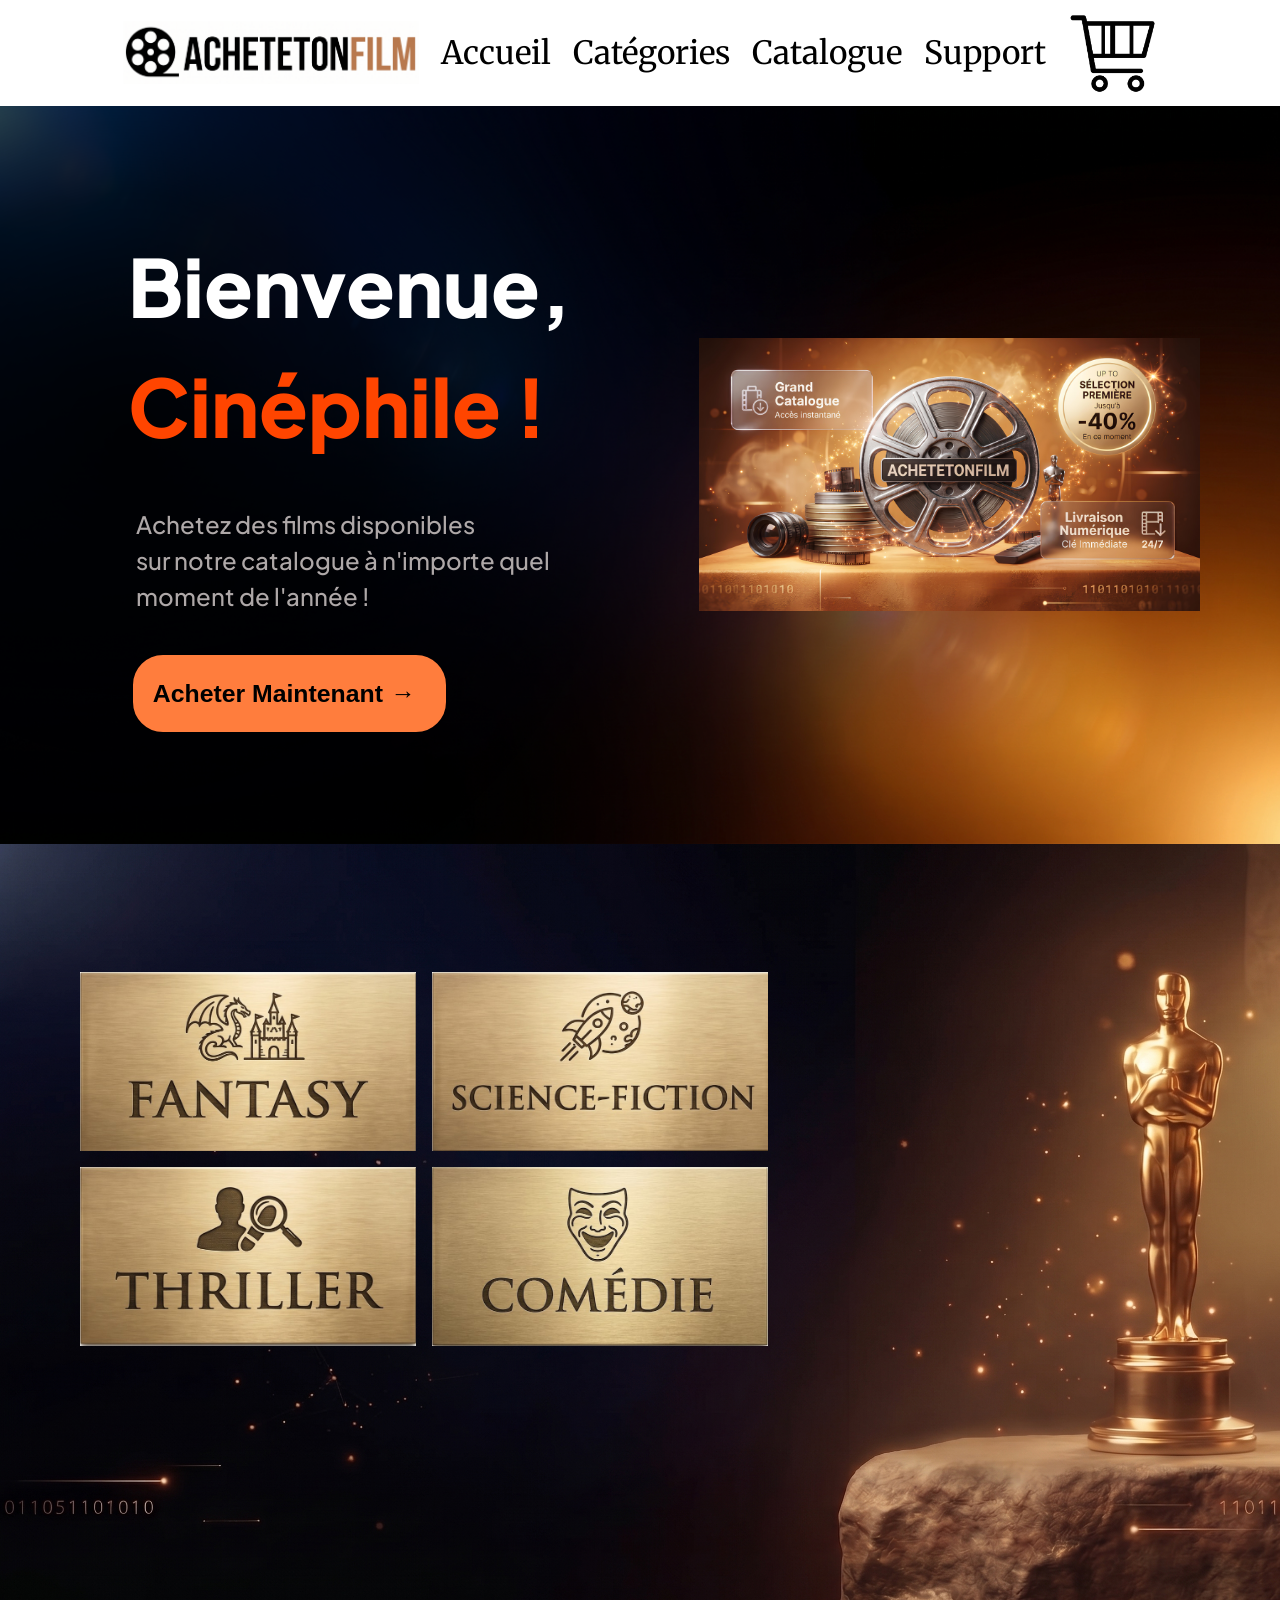
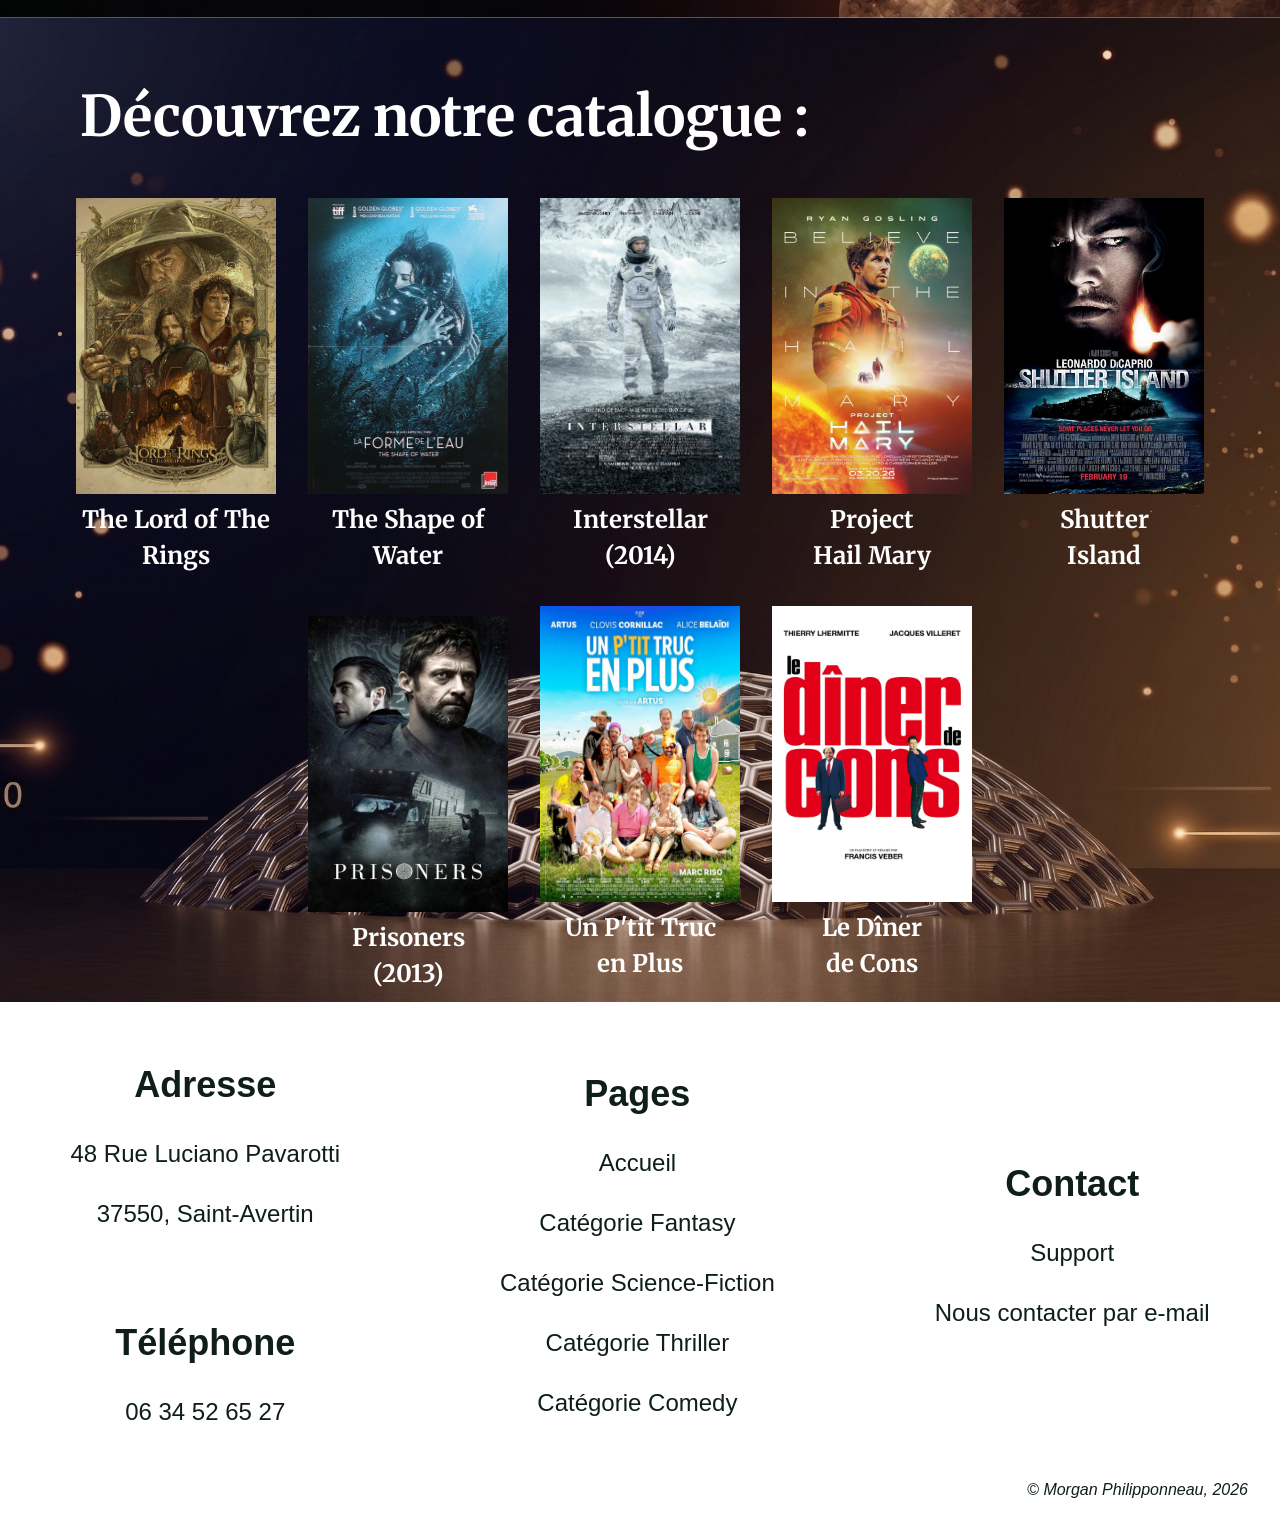
<file: index.html>
<!doctype html>
<html lang="fr">
<head>
    <meta charset="UTF-8">
    <meta name="viewport" content="width=device-width, initial-scale=1.0">
    <meta name="description" content="Page d'accueil de mon site sur laquelle vous pourrez retrouver des exmeples de films en vente, ainsi que les différentes catégories associées à ces derniers. Vous pourrez aussi me contacter via email grâce au footer.">
    <link rel="preconnect" href="https://fonts.googleapis.com">
    <link rel="preconnect" href="https://fonts.gstatic.com" crossorigin>
    <link href="https://fonts.googleapis.com/css2?family=Merriweather:ital,opsz,wght@0,18..144,300..900;1,18..144,300..900&display=swap" rel="stylesheet">
    <link href="https://fonts.googleapis.com/css2?family=Plus+Jakarta+Sans:ital,wght@0,200..800;1,200..800&display=swap" rel="stylesheet">
    <link href="https://fonts.googleapis.com/css2?family=Luxurious+Roman&display=swap" rel="stylesheet">
    <link rel="stylesheet" href="ASSETS/reset.css">
    <link rel="stylesheet" href="ASSETS/variables.css">
    <link rel="stylesheet" href="style.css">
    <link rel="stylesheet" href="style_responsive_tablet.css">
    <link rel="stylesheet" href="index_responsive_phone.css">
    <link rel="icon" type="image/png" href="ASSETS/CSS/IMAGES/LOGOS/favicon_achete_ton_film.png" />

    <title>AcheteTonFilm</title>
</head>
<body>
    <div class="navbar" role="navigation">
        <a href="index.html">
            <picture>
                <source srcset="ASSETS/CSS/IMAGES/LOGOS/logo_page_accueil_mobile.png" media="(max-width: 1040px)">
                <img src="ASSETS/CSS/IMAGES/LOGOS/logo_achete_ton_film_.jpg" alt="logo_achete_ton_film" width="300">
            </picture>
        </a>
        <a href="index.html" class="text_on_navbar">Accueil</a>
        <a href="#second_block" class="text_on_navbar">Catégories</a>
        <a href="#catalogue_exemple" class="text_on_navbar">Catalogue</a>
        <a href="OTHER_PAGE/support.html" class="text_on_navbar">Support</a>
        <a href="index.html#catalogue_exemple"><img class="logo_panier" src="ASSETS/CSS/IMAGES/LOGOS/logo_panier_page_accueil.png" alt="shopping_logo" width="90"></a>
    </div>

    <div class="first_block">
        <div class="one_block"> <!-- Flex : texte à gauche (flex column) et photo à droite -->
            <h1>Bienvenue,<br><span>Cinéphile !</span></h1>
            <h2>Achetez des films disponibles <br> sur notre catalogue à n'importe quel moment de l'année !</h2>
            <div id="bouton_accueil">
                <a href="#catalogue_exemple">Acheter Maintenant <i class="fa-solid fa-arrow-right-long">→</i></a>
            </div>
        </div>
        <div class="image_accueil_de_droite">
            <img src="ASSETS/CSS/IMAGES/BACKGROUND/image_accueil_achete_ton_site.jpg" alt="image_accueil_achete_ton_site" width="1500">
        </div>
    </div>

    <div class="second_block" id="second_block" role="contentinfo">
            <div class="categories">
                <a href="CATEGORIES/fantasy_page.html"><img src="ASSETS/CSS/IMAGES/LOGOS/CATEGORIES/fantasy.png" alt="categorie_fantasy" width="420"></a>
                <a href="CATEGORIES/science_fiction_page.html"><img src="ASSETS/CSS/IMAGES/LOGOS/CATEGORIES/science_fiction.png" alt="categorie_sf" width="420"></a>
                <a href="CATEGORIES/thriller_page.html"><img src="ASSETS/CSS/IMAGES/LOGOS/CATEGORIES/thriller.png" alt="categorie_fantasy" width="420"></a>
                <a href="CATEGORIES/comedy_page.html"><img src="ASSETS/CSS/IMAGES/LOGOS/CATEGORIES/comedie.png" alt="categorie_fantasy" width="420"></a>
            </div>
    </div>

    <div class="catalogue_exemple" id="catalogue_exemple">
        <h2 class="catalogue_titre">Découvrez notre catalogue : </h2>
        <div class="previsu_films"> <!-- Colonne de flexbox en ligne -->

            <!--
            - affiche du film
            - titre du film
            - hover scale
            - affiche cliquable
            -->
            <a href="EACH_FILM_PAGE/lotr_1_page.html"><img src="ASSETS/CSS/IMAGES/FILMS/affiche_lotr1.jpeg" alt="lotr_affiche"><h2>The Lord of The Rings</h2></a>
            <a href="EACH_FILM_PAGE/shape_of_water_page.html"><img src="ASSETS/CSS/IMAGES/FILMS/affiche_the_shape_of_water.jpg" alt="shape_of_water_affiche"><h2>The Shape of Water</h2></a>
            <a href="EACH_FILM_PAGE/interstellar_page.html"><img src="ASSETS/CSS/IMAGES/FILMS/affiche_interstellar.jpg" alt="interstellar_affiche"><h2>Interstellar<br>(2014)</h2></a>
            <a href="EACH_FILM_PAGE/project_hail_mary_page.html"><img src="ASSETS/CSS/IMAGES/FILMS/affiche_project_hail_mary.jpg" alt="project_hail_mary_affiche"><h2>Project <br>Hail Mary</h2></a>
            <a href="EACH_FILM_PAGE/shutter_island_page.html"><img src="ASSETS/CSS/IMAGES/FILMS/affiche_shutter_island.jpg" alt="shutter_island_affiche"><h2>Shutter <br> Island</h2></a>
            <a href="EACH_FILM_PAGE/prisoners_page.html"><img src="ASSETS/CSS/IMAGES/FILMS/affiche_prisoners.jpg" alt="prisoners_affiche"><h2>Prisoners<br>(2013)</h2></a>
            <a href="EACH_FILM_PAGE/un_ptit_truc_en_plus_page.html" class="derniers_exemples"><img src="ASSETS/CSS/IMAGES/FILMS/affiche_un_ptit_truc_en_plus.jpg" alt="un_ptit_truc_en_plus_affiche"><h2>Un P'tit Truc<br>en Plus</h2></a>
            <a href="EACH_FILM_PAGE/le_diner_de_cons_page.html" class="derniers_exemples"><img src="ASSETS/CSS/IMAGES/FILMS/affiche_le_diner_de_cons.jpg" alt="le_diner_de_cons_affiche"><h2>Le Dîner<br>de Cons</h2></a>
        </div>
    </div>

</body>
<footer>
    <div class="pro_footer"> <!-- Flexbox avec wrap -->
        <div class="rubrique_footer"> <!-- Flexbox en colonne -->
            <h2><b>Adresse</b></h2>
            <p>48 Rue Luciano Pavarotti</p>
            <p>37550, Saint-Avertin</p>
            <br>
            <h2><b>Téléphone</b></h2>
            <a href="tel:+330634526527"><p>06 34 52 65 27</p></a>
        </div>

        <div class="rubrique_footer">
            <h2><b>Pages</b></h2>
            <a href="index.html"><p>Accueil</p></a>
            <a href="CATEGORIES/fantasy_page.html"><p>Catégorie Fantasy</p></a>
            <a href="CATEGORIES/science_fiction_page.html"><p>Catégorie Science-Fiction</p></a>
            <a href="CATEGORIES/thriller_page.html"><p>Catégorie Thriller</p></a>
            <a href="CATEGORIES/comedy_page.html"><p>Catégorie Comedy</p></a>
        </div>

        <div class="rubrique_footer">
            <h2><b>Contact</b></h2>
            <a href="OTHER_PAGE/support.html"><p>Support</p></a>
            <p><a href="mailto:philipponneaumorgan@gmail.com">Nous contacter par e-mail</a></p>
        </div>

    </div>
    <p class="copyright_sign">&copy; <i>Morgan Philipponneau, 2026</i></p>
</footer>
</html>
</file>
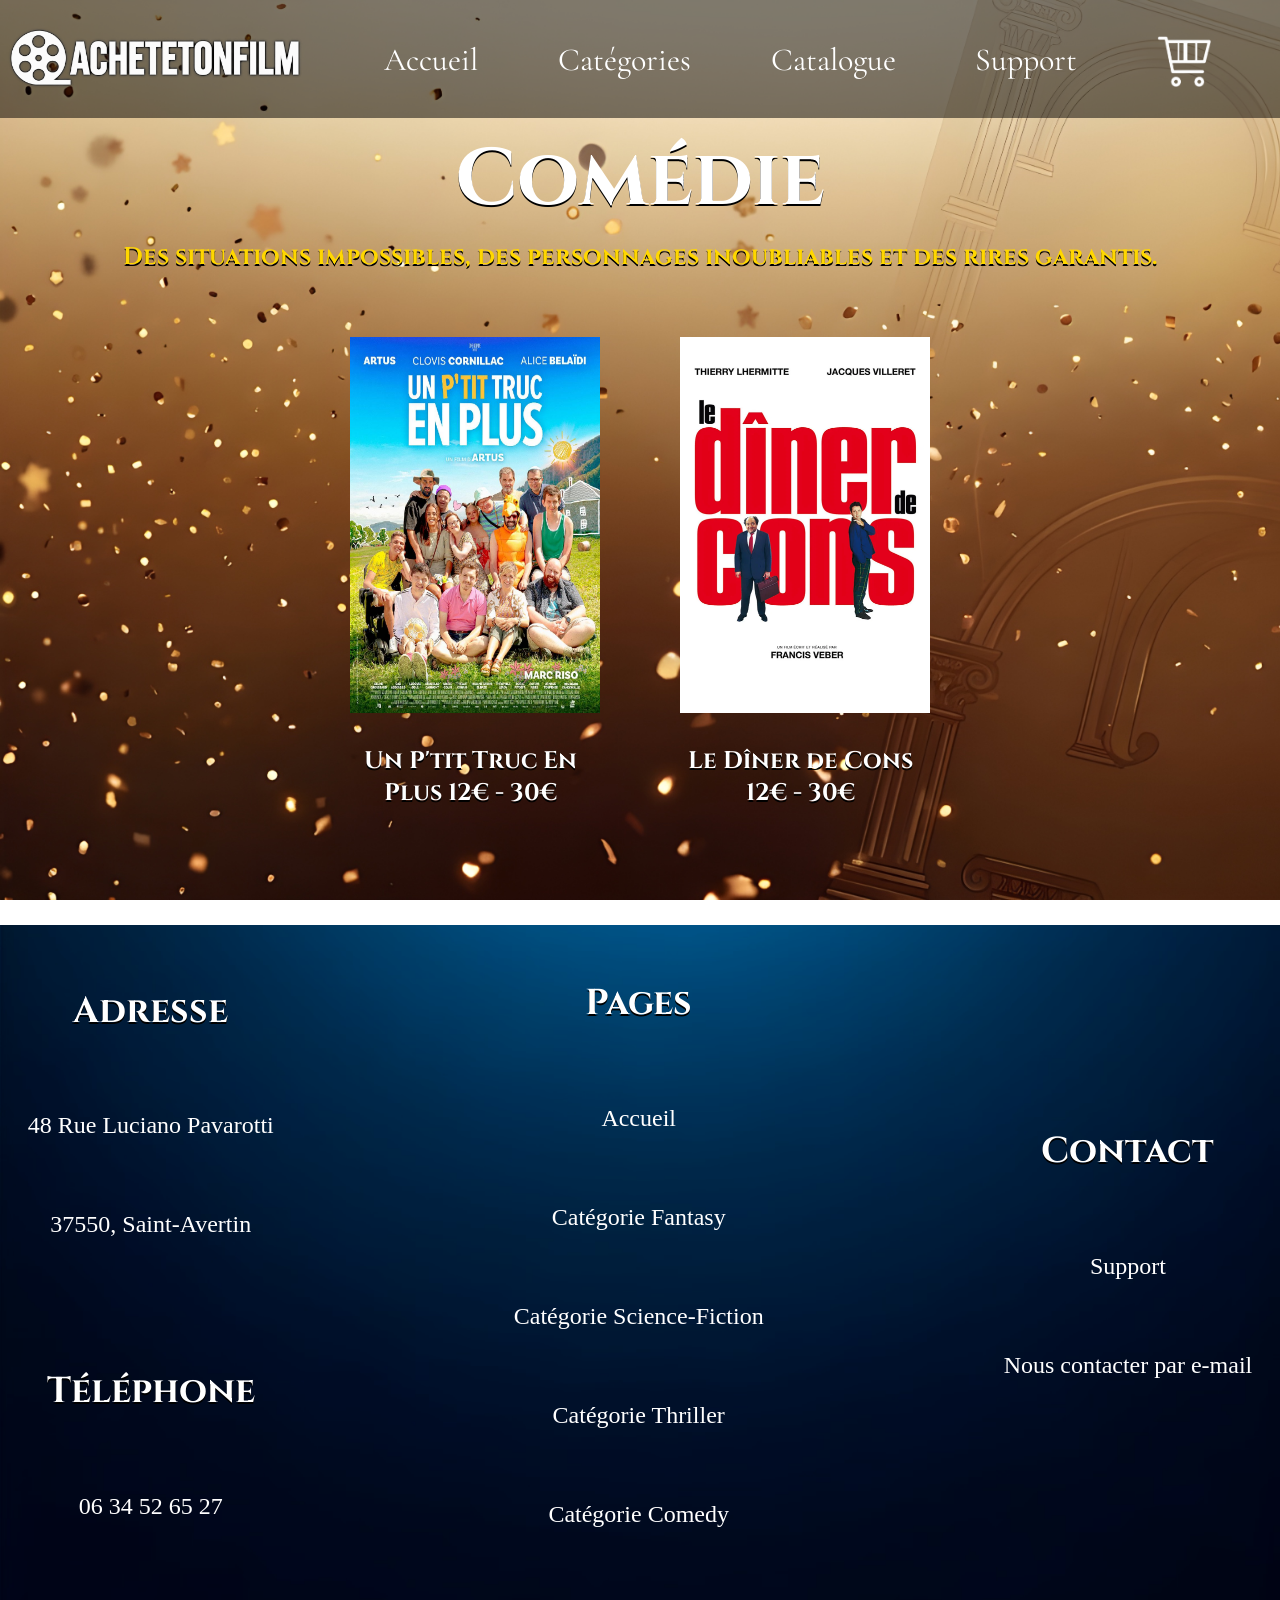
<file: CATEGORIES/comedy_page.html>
<!DOCTYPE html>
<html lang="fr">
<head>
    <meta charset="UTF-8">
    <title>Page Comédie</title>
    <meta name="viewport" content="width=device-width, initial-scale=1.0">
    <meta name="description" content="Page de la catégorie Comédie de mon site.">
    <link rel="preconnect" href="https://fonts.googleapis.com">
    <link rel="preconnect" href="https://fonts.gstatic.com" crossorigin>
    <link href="https://fonts.googleapis.com/css2?family=Cinzel:wght@400..900&family=Cormorant+Garamond:ital,wght@0,300..700;1,300..700&display=swap" rel="stylesheet">
    <link rel="stylesheet" href="CSS/comedy_page_style.css">
    <link rel="stylesheet" href="Responsive/TABLET/responsive_tablet_comedy.css">
    <link rel="stylesheet" href="Responsive/PHONE/responsive_phone_comedy.css">
    <link rel="icon" type="image/png" href="../ASSETS/CSS/IMAGES/LOGOS/favicon_achete_ton_film.png" />
</head>
<body>
<div class="navbar" role="navigation">
    <a href="../index.html">
        <picture>
            <source srcset="../ASSETS/CSS/IMAGES/LOGOS/logo_page_accueil_mobile.png" media="(max-width: 1040px)">
            <img src="../ASSETS/CSS/IMAGES/LOGOS/logo_achete_ton_film_sans_fond.png" alt="logo_achete_ton_film" width="300">
        </picture>
    </a>
    <a href="../index.html" class="text_on_navbar">Accueil</a>
    <a href="../index.html#second_block" class="text_on_navbar">Catégories</a>
    <a href="../index.html#catalogue_exemple" class="text_on_navbar">Catalogue</a>
    <a href="../OTHER_PAGE/support.html" class="text_on_navbar">Support</a>
    <a href="../index.html#catalogue_exemple"><img id="panier_logo" src="../ASSETS/CSS/IMAGES/LOGOS/basket_logo.png" class="basket_logo" alt="shopping_logo" width="90"></a>
</div>

<h1>Comédie</h1>
<h2>Des situations impossibles, des personnages inoubliables et des rires garantis.</h2>

<div class="visu_films"> <!-- Colonne de flexbox en ligne -->

    <!--
    - affiche du film
    - titre du film
    - hover scale
    - affiche cliquable
    -->
    <a href="../EACH_FILM_PAGE/un_ptit_truc_en_plus_page.html"><img src="../ASSETS/CSS/IMAGES/FILMS/affiche_un_ptit_truc_en_plus.jpg" alt="un_ptit_truc_en_plus_affiche"><h2 class="film_title">Un P'tit Truc En Plus 12€ - 30€</h2></a>
    <a href="../EACH_FILM_PAGE/le_diner_de_cons_page.html"><img src="../ASSETS/CSS/IMAGES/FILMS/affiche_le_diner_de_cons.jpg" alt="le_diner_de_cons_affiche"><h2 class="film_title">Le Dîner de Cons 12€ - 30€</h2></a>
</div>
</body>
<footer>
    <div class="pro_footer"> <!-- Flexbox avec wrap -->
        <div class="rubrique_footer"> <!-- Flexbox en colonne -->
            <h2><b>Adresse</b></h2>
            <p>48 Rue Luciano Pavarotti</p>
            <p>37550, Saint-Avertin</p>
            <br>
            <h2><b>Téléphone</b></h2>
            <a href="tel:+330634526527"><p>06 34 52 65 27</p></a>
        </div>

        <div class="rubrique_footer">
            <h2><b>Pages</b></h2>
            <a href="../index.html"><p>Accueil</p></a>
            <a href="../CATEGORIES/fantasy_page.html"><p>Catégorie Fantasy</p></a>
            <a href="../CATEGORIES/science_fiction_page.html"><p>Catégorie Science-Fiction</p></a>
            <a href="../CATEGORIES/thriller_page.html"><p>Catégorie Thriller</p></a>
            <a href="../CATEGORIES/comedy_page.html"><p>Catégorie Comedy</p></a>
        </div>

        <div class="rubrique_footer">
            <h2><b>Contact</b></h2>
            <a href="../OTHER_PAGE/support.html"><p>Support</p></a>
            <p><a href="mailto:philipponneaumorgan@gmail.com">Nous contacter par e-mail</a></p>
        </div>
    </div>
</footer>
</html>
</file>
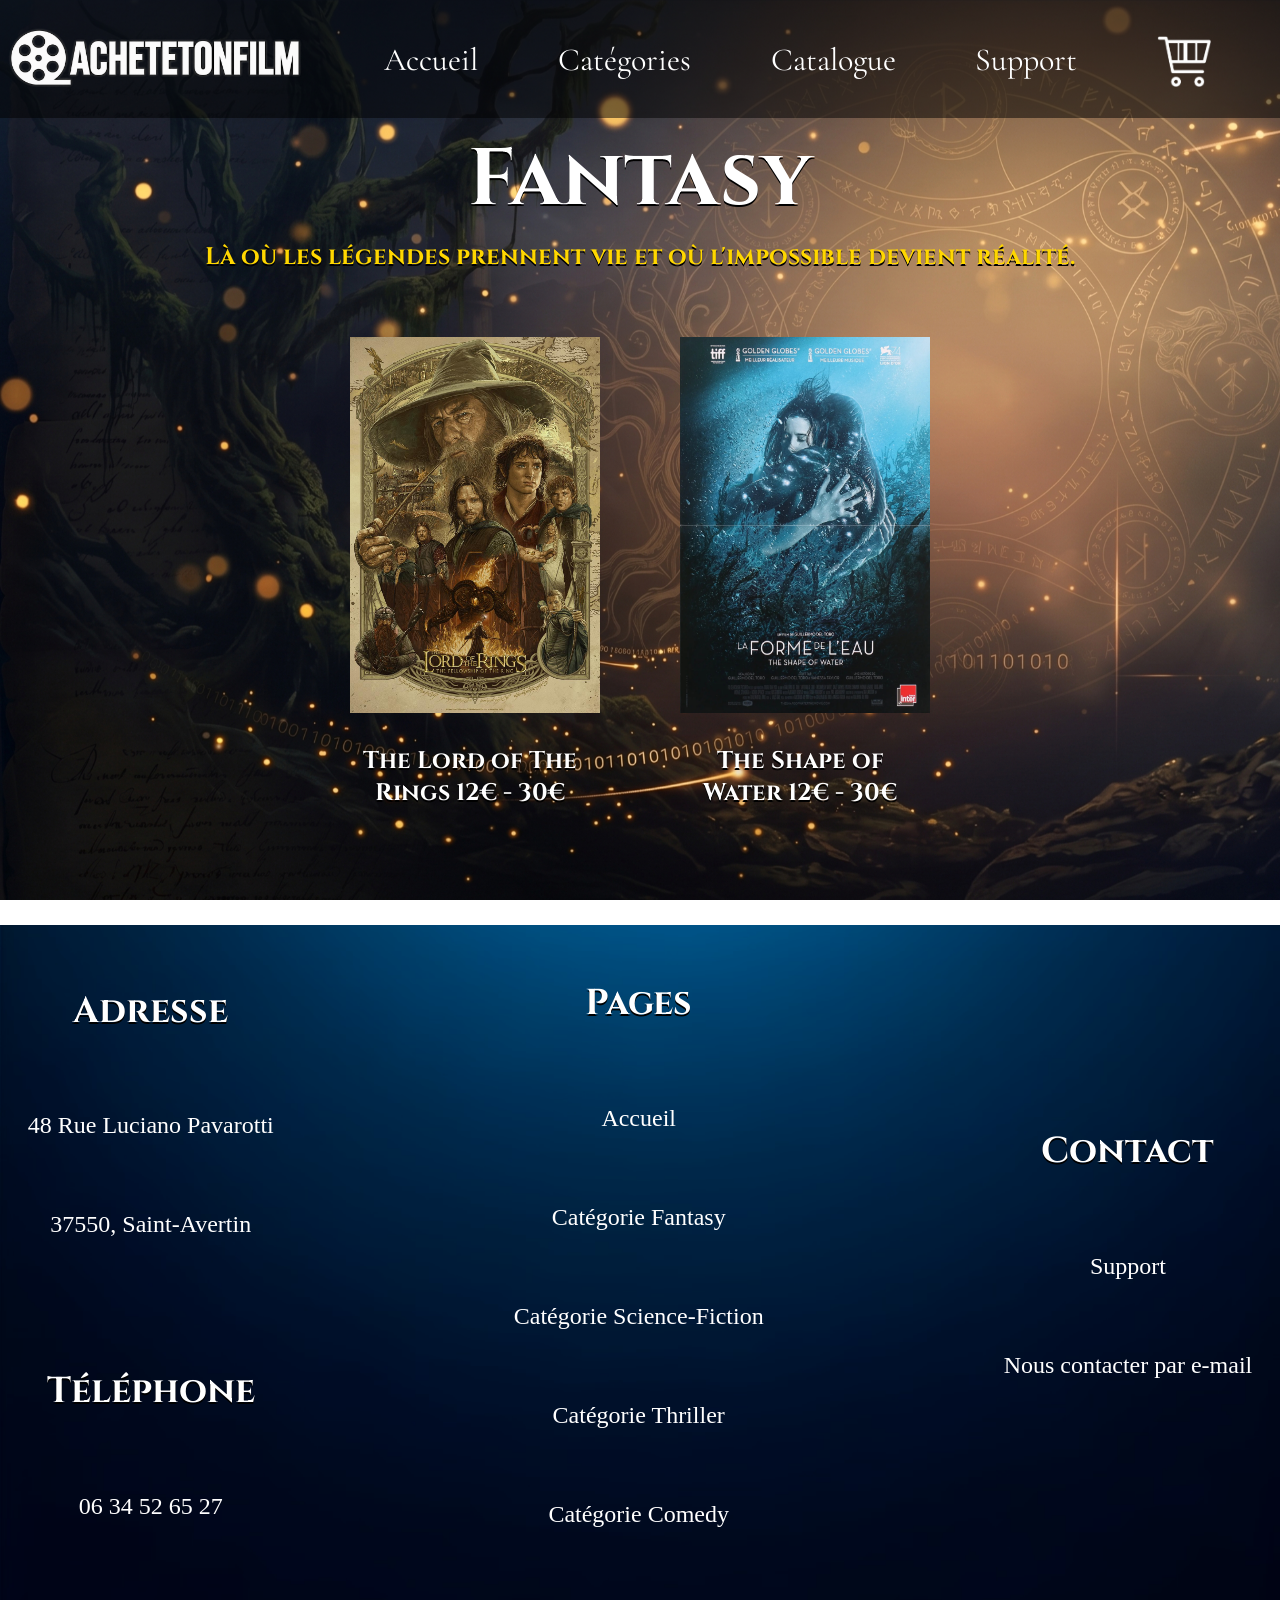
<file: CATEGORIES/fantasy_page.html>
<!DOCTYPE html>
<html lang="fr">
<head>
    <meta charset="UTF-8">
    <title>Page Fantasy</title>
    <meta name="viewport" content="width=device-width, initial-scale=1.0">
    <meta name="description" content="Page de la catégorie Fantasy de mon site.">
    <link rel="preconnect" href="https://fonts.googleapis.com">
    <link rel="preconnect" href="https://fonts.gstatic.com" crossorigin>
    <link href="https://fonts.googleapis.com/css2?family=Cinzel:wght@400..900&family=Cormorant+Garamond:ital,wght@0,300..700;1,300..700&display=swap" rel="stylesheet">
    <link rel="stylesheet" href="CSS/fantasy_page_style.css">
    <link rel="stylesheet" href="Responsive/TABLET/responsive_tablet_fantasy.css">
    <link rel="stylesheet" href="Responsive/PHONE/responsive_phone_fantasy.css">
    <link rel="icon" type="image/png" href="../ASSETS/CSS/IMAGES/LOGOS/favicon_achete_ton_film.png" />

</head>
<body>
<div class="navbar" role="navigation">
    <a href="../index.html">
        <picture>
            <source srcset="../ASSETS/CSS/IMAGES/LOGOS/logo_page_accueil_mobile.png" media="(max-width: 1040px)">
            <img src="../ASSETS/CSS/IMAGES/LOGOS/logo_achete_ton_film_sans_fond.png" alt="logo_achete_ton_film" width="300">
        </picture>
    </a>
    <a href="../index.html" class="text_on_navbar">Accueil</a>
    <a href="../index.html#second_block" class="text_on_navbar">Catégories</a>
    <a href="../index.html#catalogue_exemple" class="text_on_navbar">Catalogue</a>
    <a href="../OTHER_PAGE/support.html" class="text_on_navbar">Support</a>
    <a href="../index.html#catalogue_exemple"><img id="panier_logo" src="../ASSETS/CSS/IMAGES/LOGOS/basket_logo.png" class="basket_logo" alt="shopping_logo" width="90"></a>
</div>

<h1>Fantasy</h1>
<h2>Là où les légendes prennent vie et où l'impossible devient réalité.</h2>

<div class="visu_films"> <!-- Colonne de flexbox en ligne -->

    <!--
    - affiche du film
    - titre du film
    - hover scale
    - affiche cliquable
    -->
    <a href="../EACH_FILM_PAGE/lotr_1_page.html"><img src="../ASSETS/CSS/IMAGES/FILMS/affiche_lotr1.jpeg" alt="lotr1_affiche"><h2 class="film_title">The Lord of The Rings 12€ - 30€</h2></a>
    <a href="../EACH_FILM_PAGE/shape_of_water_page.html"><img src="../ASSETS/CSS/IMAGES/FILMS/affiche_the_shape_of_water.jpg" alt="shape_of_water_affiche"><h2 class="film_title">The Shape of Water 12€ - 30€</h2></a>
</div>
</body>
<footer>
    <div class="pro_footer"> <!-- Flexbox avec wrap -->
        <div class="rubrique_footer"> <!-- Flexbox en colonne -->
            <h2><b>Adresse</b></h2>
            <p>48 Rue Luciano Pavarotti</p>
            <p>37550, Saint-Avertin</p>
            <br>
            <h2><b>Téléphone</b></h2>
            <a href="tel:+330634526527"><p>06 34 52 65 27</p></a>
        </div>

        <div class="rubrique_footer">
            <h2><b>Pages</b></h2>
            <a href="../index.html"><p>Accueil</p></a>
            <a href="../CATEGORIES/fantasy_page.html"><p>Catégorie Fantasy</p></a>
            <a href="../CATEGORIES/science_fiction_page.html"><p>Catégorie Science-Fiction</p></a>
            <a href="../CATEGORIES/thriller_page.html"><p>Catégorie Thriller</p></a>
            <a href="../CATEGORIES/comedy_page.html"><p>Catégorie Comedy</p></a>
        </div>

        <div class="rubrique_footer">
            <h2><b>Contact</b></h2>
            <a href="../OTHER_PAGE/support.html"><p>Support</p></a>
            <p><a href="mailto:philipponneaumorgan@gmail.com">Nous contacter par e-mail</a></p>
        </div>
    </div>
</footer>
</html>
</file>
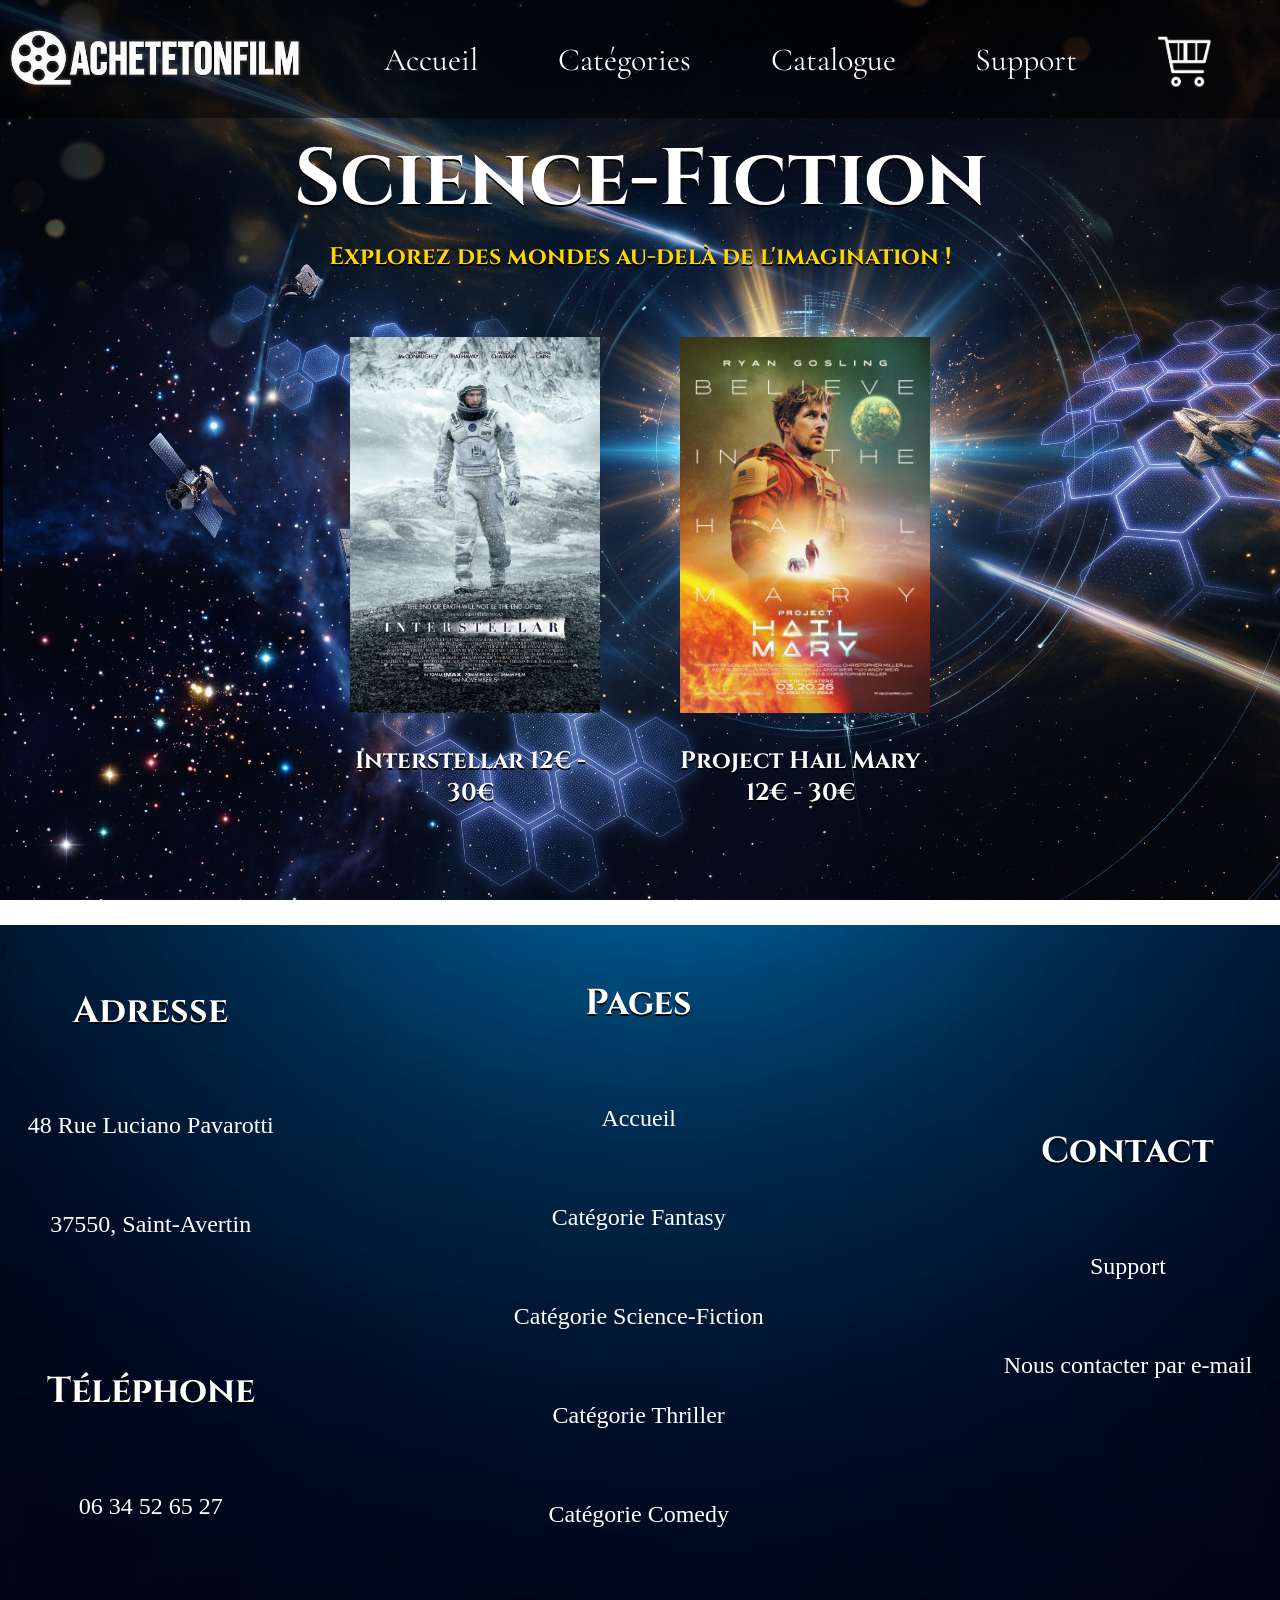
<file: CATEGORIES/science_fiction_page.html>
<!DOCTYPE html>
<html lang="fr">
<head>
    <meta charset="UTF-8">
    <meta name="viewport" content="width=device-width, initial-scale=1.0">
    <meta name="description" content="Page de la catégorie Science-Fiction de mon site.">
    <title>Page Science-Fiction</title>
    <link rel="preconnect" href="https://fonts.googleapis.com">
    <link rel="preconnect" href="https://fonts.gstatic.com" crossorigin>
    <link href="https://fonts.googleapis.com/css2?family=Cinzel:wght@400..900&family=Cormorant+Garamond:ital,wght@0,300..700;1,300..700&display=swap" rel="stylesheet">
    <link rel="stylesheet" href="CSS/science_fiction_page_style.css">
    <link rel="stylesheet" href="Responsive/TABLET/responsive_tablet_science_fiction.css">
    <link rel="stylesheet" href="Responsive/PHONE/responsive_phone_science_fiction.css">
    <link rel="icon" type="image/png" href="../ASSETS/CSS/IMAGES/LOGOS/favicon_achete_ton_film.png" />
</head>
<body>
    <div class="navbar" role="navigation">
        <a href="../index.html">
            <picture>
                <source srcset="../ASSETS/CSS/IMAGES/LOGOS/logo_page_accueil_mobile.png" media="(max-width: 1040px)">
                <img src="../ASSETS/CSS/IMAGES/LOGOS/logo_achete_ton_film_sans_fond.png" alt="logo_achete_ton_film" width="300">
            </picture>
        </a>
        <a href="../index.html" class="text_on_navbar">Accueil</a>
        <a href="../index.html#second_block" class="text_on_navbar">Catégories</a>
        <a href="../index.html#catalogue_exemple" class="text_on_navbar">Catalogue</a>
        <a href="../OTHER_PAGE/support.html" class="text_on_navbar">Support</a>
        <a href="../index.html#catalogue_exemple"><img id="panier_logo" src="../ASSETS/CSS/IMAGES/LOGOS/basket_logo.png" class="basket_logo" alt="shopping_logo" width="90"></a>
    </div>

    <h1>Science-Fiction</h1>
    <h2>Explorez des mondes au-delà de l'imagination !</h2>

    <div class="visu_films"> <!-- Colonne de flexbox en ligne -->

        <!--
        - affiche du film
        - titre du film
        - hover scale
        - affiche cliquable
        -->
        <a href="../EACH_FILM_PAGE/interstellar_page.html"><img src="../ASSETS/CSS/IMAGES/FILMS/affiche_interstellar.jpg" alt="interstellar_affiche"><h2 class="film_title">Interstellar 12€ - 30€</h2></a>
        <a href="../EACH_FILM_PAGE/project_hail_mary_page.html"><img src="../ASSETS/CSS/IMAGES/FILMS/affiche_project_hail_mary.jpg" alt="project_hail_mary_affiche"><h2 class="film_title">Project Hail Mary 12€ - 30€</h2></a>
    </div>
</body>
<footer>
    <div class="pro_footer"> <!-- Flexbox avec wrap -->
        <div class="rubrique_footer"> <!-- Flexbox en colonne -->
            <h2><b>Adresse</b></h2>
            <p>48 Rue Luciano Pavarotti</p>
            <p>37550, Saint-Avertin</p>
            <br>
            <h2><b>Téléphone</b></h2>
            <a href="tel:+330634526527"><p>06 34 52 65 27</p></a>
        </div>

        <div class="rubrique_footer">
            <h2><b>Pages</b></h2>
            <a href="../index.html"><p>Accueil</p></a>
            <a href="../CATEGORIES/fantasy_page.html"><p>Catégorie Fantasy</p></a>
            <a href="../CATEGORIES/science_fiction_page.html"><p>Catégorie Science-Fiction</p></a>
            <a href="../CATEGORIES/thriller_page.html"><p>Catégorie Thriller</p></a>
            <a href="../CATEGORIES/comedy_page.html"><p>Catégorie Comedy</p></a>
        </div>

        <div class="rubrique_footer">
            <h2><b>Contact</b></h2>
            <a href="../OTHER_PAGE/support.html"><p>Support</p></a>
            <p><a href="mailto:philipponneaumorgan@gmail.com">Nous contacter par e-mail</a></p>
        </div>
    </div>
</footer>
</html>
</file>
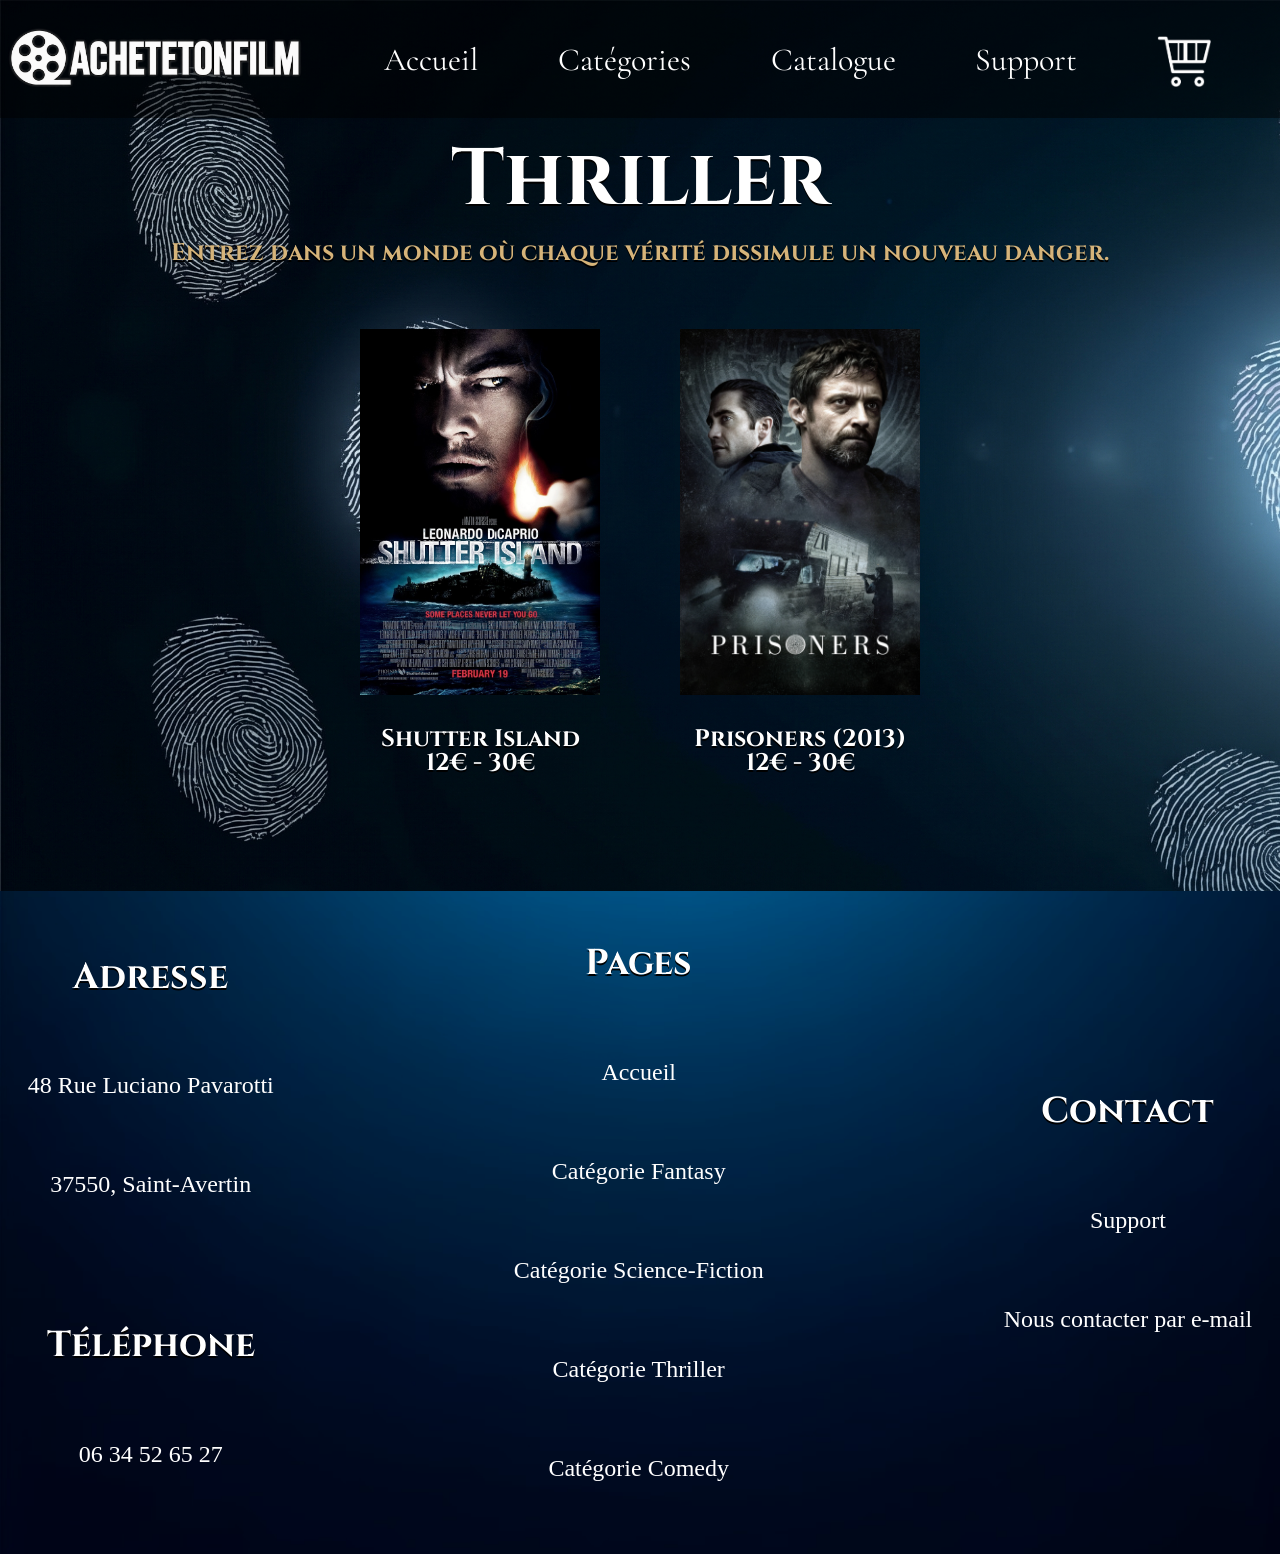
<file: CATEGORIES/thriller_page.html>
<!DOCTYPE html>
<html lang="fr">
<head>
    <meta charset="UTF-8">
    <title>Page Thriller</title>
    <meta name="viewport" content="width=device-width, initial-scale=1.0">
    <meta name="description" content="Page de la catégorie Thriller de mon site.">
    <link rel="preconnect" href="https://fonts.googleapis.com">
    <link rel="preconnect" href="https://fonts.gstatic.com" crossorigin>
    <link href="https://fonts.googleapis.com/css2?family=Cinzel:wght@400..900&family=Cormorant+Garamond:ital,wght@0,300..700;1,300..700&display=swap" rel="stylesheet">
    <link rel="stylesheet" href="CSS/thriller_page_style.css">
    <link rel="stylesheet" href="Responsive/TABLET/responsive_tablet_thriller.css">
    <link rel="stylesheet" href="Responsive/PHONE/responsive_phone_thriller.css">
    <link rel="icon" type="image/png" href="../ASSETS/CSS/IMAGES/LOGOS/favicon_achete_ton_film.png" />
</head>
<body>
<div class="navbar" role="navigation">
    <a href="../index.html">
        <picture>
            <source srcset="../ASSETS/CSS/IMAGES/LOGOS/logo_page_accueil_mobile.png" media="(max-width: 1040px)">
            <img src="../ASSETS/CSS/IMAGES/LOGOS/logo_achete_ton_film_sans_fond.png" alt="logo_achete_ton_film" width="300">
        </picture>
    </a>
    <a href="../index.html" class="text_on_navbar">Accueil</a>
    <a href="../index.html#second_block" class="text_on_navbar">Catégories</a>
    <a href="../index.html#catalogue_exemple" class="text_on_navbar">Catalogue</a>
    <a href="../OTHER_PAGE/support.html" class="text_on_navbar">Support</a>
    <a href="../index.html#catalogue_exemple"><img id="panier_logo" src="../ASSETS/CSS/IMAGES/LOGOS/basket_logo.png" class="basket_logo" alt="shopping_logo" width="90"></a>
</div>

<h1>Thriller</h1>
<h2>Entrez dans un monde où chaque vérité dissimule un nouveau danger.</h2>

<div class="visu_films"> <!-- Colonne de flexbox en ligne -->

    <!--
    - affiche du film
    - titre du film
    - hover scale
    - affiche cliquable
    -->
    <a href="../EACH_FILM_PAGE/shutter_island_page.html"><img src="../ASSETS/CSS/IMAGES/FILMS/affiche_shutter_island.jpg" alt="shutter_island_affiche"><h2 class="film_title">Shutter Island 12€ - 30€</h2></a>
    <a href="../EACH_FILM_PAGE/prisoners_page.html"><img src="../ASSETS/CSS/IMAGES/FILMS/affiche_prisoners.jpg" alt="prisoners_affiche"><h2 class="film_title">Prisoners (2013) 12€ - 30€</h2></a>
</div>
</body>
<footer>
    <div class="pro_footer"> <!-- Flexbox avec wrap -->
        <div class="rubrique_footer"> <!-- Flexbox en colonne -->
            <h2><b>Adresse</b></h2>
            <p>48 Rue Luciano Pavarotti</p>
            <p>37550, Saint-Avertin</p>
            <br>
            <h2><b>Téléphone</b></h2>
            <a href="tel:+330634526527"><p>06 34 52 65 27</p></a>
        </div>

        <div class="rubrique_footer">
            <h2><b>Pages</b></h2>
            <a href="../index.html"><p>Accueil</p></a>
            <a href="../CATEGORIES/fantasy_page.html"><p>Catégorie Fantasy</p></a>
            <a href="../CATEGORIES/science_fiction_page.html"><p>Catégorie Science-Fiction</p></a>
            <a href="../CATEGORIES/thriller_page.html"><p>Catégorie Thriller</p></a>
            <a href="../CATEGORIES/comedy_page.html"><p>Catégorie Comedy</p></a>
        </div>

        <div class="rubrique_footer">
            <h2><b>Contact</b></h2>
            <a href="../OTHER_PAGE/support.html"><p>Support</p></a>
            <p><a href="mailto:philipponneaumorgan@gmail.com">Nous contacter par e-mail</a></p>
        </div>
    </div>
</footer>
</html>
</file>
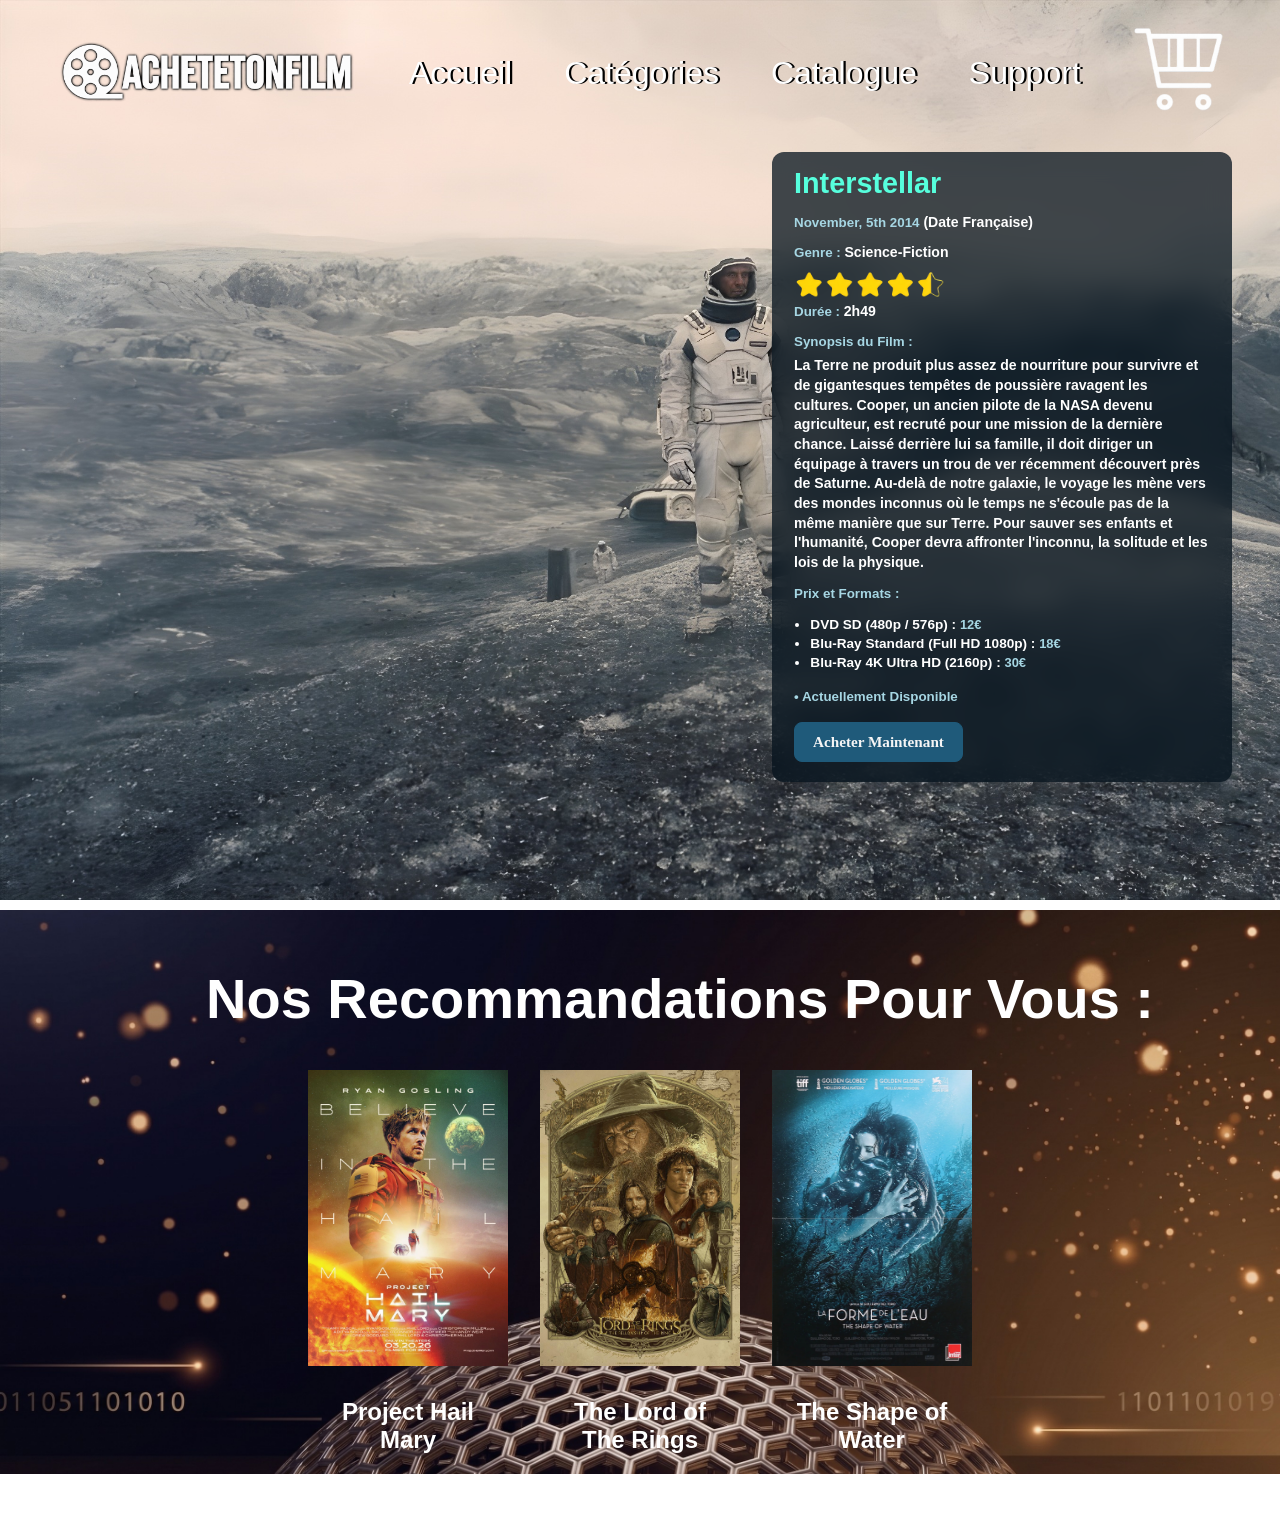
<file: EACH_FILM_PAGE/interstellar_page.html>
<!DOCTYPE html>
<html lang="fr">
<head>
    <meta charset="UTF-8">
    <meta name="viewport" content="width=device-width, initial-scale=1.0">
    <meta name="description" content="Page du film Interstellar.">
    <link rel="preconnect" href="https://fonts.googleapis.com">
    <link rel="preconnect" href="https://fonts.gstatic.com" crossorigin>
    <link href="https://fonts.googleapis.com/css2?family=Noto+Sans+Display:ital,wght@0,100..900;1,100..900&display=swap" rel="stylesheet">
    <link rel="stylesheet" href="CSS/interstellar_style.css">
    <link rel="stylesheet" href="RESPONSIVE/TABLET/tablet_responsive_interstellar.css">
    <link rel="stylesheet" href="RESPONSIVE/PHONE/phone_responsive_interstellar.css">
    <link rel="icon" type="image/png" href="../ASSETS/CSS/IMAGES/LOGOS/favicon_achete_ton_film.png" />

    <title>Interstellar</title>
</head>
<body>

<div class="navbar">
    <a href="../index.html">
        <picture>
            <source srcset="../ASSETS/CSS/IMAGES/LOGOS/logo_achete_ton_film_carre_responsive.png" media="(max-width: 1040px)">
            <img src="../ASSETS/CSS/IMAGES/LOGOS/logo_achete_ton_film_sans_fond.png" alt="logo_achete_ton_film" width="300">
        </picture>
    </a>
    <a href="../index.html" class="text_on_navbar">Accueil</a>
    <a href="../index.html#second_block" class="text_on_navbar">Catégories</a>
    <a href="../index.html#catalogue_exemple" class="text_on_navbar">Catalogue</a>
    <a href="../OTHER_PAGE/support.html" class="text_on_navbar">Support</a>
    <a href="../index.html#catalogue_exemple"><img id="panier_logo" src="../ASSETS/CSS/IMAGES/LOGOS/basket_logo.png" alt="shopping_logo" width="90"></a>
</div>

<div class="entire_block" role="contentinfo">
    <div class="product_box">
        <h1>Interstellar</h1>
        <p><span>November, 5th 2014</span> (Date Française)</p>
        <p><span>Genre : </span>Science-Fiction</p>
        <img src="../ASSETS/CSS/IMAGES/LOGOS/CATEGORIES/quatre_sur_cinq_etoiles_logo.png" alt="quatre_etoiles" width="150">
        <p><span>Durée : </span>2h49</p>
        <p><span id="synopsis">Synopsis du Film : </span>La Terre ne produit plus assez de nourriture pour survivre et de gigantesques tempêtes de poussière ravagent les cultures. Cooper, un ancien pilote de la NASA devenu agriculteur, est recruté pour une mission de la dernière chance. Laissé derrière lui sa famille, il doit diriger un équipage à travers un trou de ver récemment découvert près de Saturne. Au-delà de notre galaxie, le voyage les mène vers des mondes inconnus où le temps ne s'écoule pas de la même manière que sur Terre. Pour sauver ses enfants et l'humanité, Cooper devra affronter l'inconnu, la solitude et les lois de la physique.</p>
        <p><span>Prix et Formats :</span></p>
        <ul>
            <li>DVD SD (480p / 576p) : <span>12€</span></li>
            <li>Blu-Ray Standard (Full HD 1080p) : <span>18€</span></li>
            <li>Blu-Ray 4K Ultra HD (2160p) : <span>30€</span></li>
        </ul>
        <p><span>• Actuellement Disponible</span></p>
        <a href="../index.html" id="bouton_achat">Acheter Maintenant</a>
    </div>
</div>

<div class="produits_recommandes">
    <div class="catalogue_exemple" id="catalogue_exemple">
        <h2 class="catalogue_titre">Nos Recommandations Pour Vous :</h2>
        <div class="previsu_films"> <!-- Colonne de flexbox en ligne -->

            <!--
            - affiche du film
            - titre du film
            - hover scale
            - affiche cliquable
            -->
            <a href="../EACH_FILM_PAGE/project_hail_mary_page.html"><img src="../ASSETS/CSS/IMAGES/FILMS/affiche_project_hail_mary.jpg" alt="project_hail_mary_affiche"><h2>Project Hail<br>Mary</h2></a>
            <a href="../EACH_FILM_PAGE/lotr_1_page.html"><img src="../ASSETS/CSS/IMAGES/FILMS/affiche_lotr1.jpeg" alt="the_lord_of_the_rings_affiche"><h2>The Lord of<br>The Rings</h2></a>
            <a href="../EACH_FILM_PAGE/shape_of_water_page.html"><img src="../ASSETS/CSS/IMAGES/FILMS/affiche_the_shape_of_water.jpg" alt="the_shape_of_water_affiche"><h2>The Shape of Water</h2></a>

        </div>
    </div>
</div>

</body>
</html>
</file>
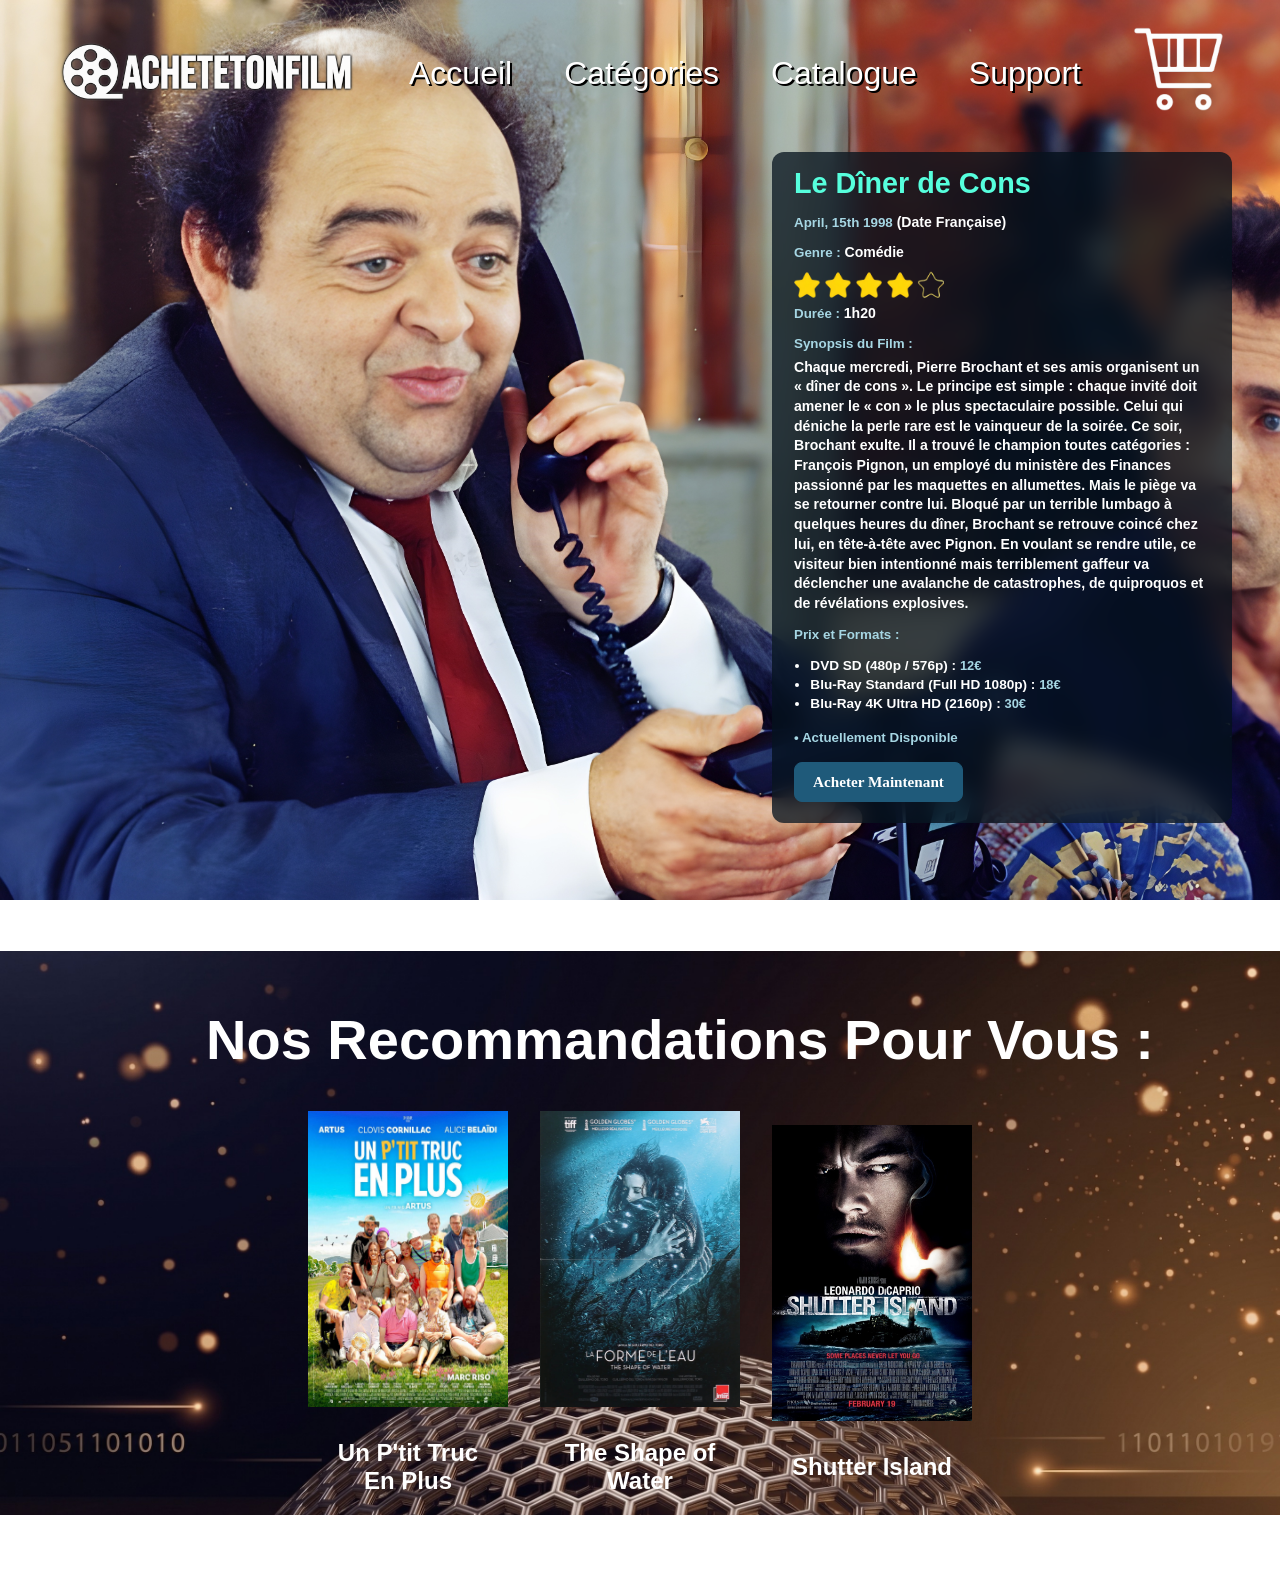
<file: EACH_FILM_PAGE/le_diner_de_cons_page.html>
<!DOCTYPE html>
<html lang="fr">
<head>
    <meta charset="UTF-8">
    <meta name="viewport" content="width=device-width, initial-scale=1.0">
    <meta name="description" content="Page du film Le Dîner De Cons.">
    <link rel="preconnect" href="https://fonts.googleapis.com">
    <link rel="preconnect" href="https://fonts.gstatic.com" crossorigin>
    <link href="https://fonts.googleapis.com/css2?family=Noto+Sans+Display:ital,wght@0,100..900;1,100..900&display=swap" rel="stylesheet">
    <link rel="stylesheet" href="CSS/le_diner_de_cons_style.css">
    <link rel="stylesheet" href="RESPONSIVE/TABLET/tablet_responsive_le_diner_de_cons.css">
    <link rel="stylesheet" href="RESPONSIVE/PHONE/phone_responsive_le_diner_de_cons.css">
    <link rel="icon" type="image/png" href="../ASSETS/CSS/IMAGES/LOGOS/favicon_achete_ton_film.png" />

    <title>Le Dîner De Cons</title>
</head>
<body>

<div class="navbar">
    <a href="../index.html">
        <picture>
            <source srcset="../ASSETS/CSS/IMAGES/LOGOS/logo_achete_ton_film_carre_responsive.png" media="(max-width: 1040px)">
            <img src="../ASSETS/CSS/IMAGES/LOGOS/logo_achete_ton_film_sans_fond.png" alt="logo_achete_ton_film" width="300">
        </picture>
    </a>
    <a href="../index.html" class="text_on_navbar">Accueil</a>
    <a href="../index.html#second_block" class="text_on_navbar">Catégories</a>
    <a href="../index.html#catalogue_exemple" class="text_on_navbar">Catalogue</a>
    <a href="../OTHER_PAGE/support.html" class="text_on_navbar">Support</a>
    <a href="../index.html#catalogue_exemple"><img id="panier_logo" src="../ASSETS/CSS/IMAGES/LOGOS/basket_logo.png" alt="shopping_logo" width="90"></a>
</div>

<div class="entire_block" role="contentinfo"> <!-- Flexbox row centrée à droite -->
    <div class="product_box"> <!-- Flexboe en column -->
        <h1>Le Dîner de Cons</h1>
        <p><span>April, 15th 1998</span> (Date Française)</p>
        <p><span>Genre : </span>Comédie</p>
        <img src="../ASSETS/CSS/IMAGES/LOGOS/CATEGORIES/quatre_etoiles_logo.png" alt="quatre_etoiles" width="150">
        <p><span>Durée : </span>1h20</p>
        <p><span id="synopsis">Synopsis du Film : </span>Chaque mercredi, Pierre Brochant et ses amis organisent un « dîner de cons ». Le principe est simple : chaque invité doit amener le « con » le plus spectaculaire possible. Celui qui déniche la perle rare est le vainqueur de la soirée. Ce soir, Brochant exulte. Il a trouvé le champion toutes catégories : François Pignon, un employé du ministère des Finances passionné par les maquettes en allumettes. Mais le piège va se retourner contre lui. Bloqué par un terrible lumbago à quelques heures du dîner, Brochant se retrouve coincé chez lui, en tête-à-tête avec Pignon. En voulant se rendre utile, ce visiteur bien intentionné mais terriblement gaffeur va déclencher une avalanche de catastrophes, de quiproquos et de révélations explosives.</p>
        <p><span>Prix et Formats :</span></p>
        <ul>
            <li>DVD SD (480p / 576p) : <span>12€</span></li>
            <li>Blu-Ray Standard (Full HD 1080p) : <span>18€</span></li>
            <li>Blu-Ray 4K Ultra HD (2160p) : <span>30€</span></li>
        </ul>
        <p><span>• Actuellement Disponible</span></p>
        <a href="../index.html" id="bouton_achat">Acheter Maintenant</a>
    </div>
</div>

<div class="produits_recommandes">
    <div class="catalogue_exemple" id="catalogue_exemple">
        <h2 class="catalogue_titre">Nos Recommandations Pour Vous :</h2>
        <div class="previsu_films"> <!-- Colonne de flexbox en ligne -->

            <!--
            - affiche du film
            - titre du film
            - hover scale
            - affiche cliquable
            -->
            <a href="../EACH_FILM_PAGE/un_ptit_truc_en_plus_page.html"><img src="../ASSETS/CSS/IMAGES/FILMS/affiche_un_ptit_truc_en_plus.jpg" alt="un_ptit_truc_en_plus_affiche"><h2>Un P'tit Truc<br>En Plus</h2></a>
            <a href="../EACH_FILM_PAGE/shape_of_water_page.html"><img src="../ASSETS/CSS/IMAGES/FILMS/affiche_the_shape_of_water.jpg" alt="the_shape_of_water_affiche"><h2>The Shape of Water</h2></a>
            <a href="../EACH_FILM_PAGE/shutter_island_page.html"><img src="../ASSETS/CSS/IMAGES/FILMS/affiche_shutter_island.jpg" alt="shutter_island_affiche"><h2>Shutter Island</h2></a>

        </div>
    </div>
</div>

</body>
</html>
</file>
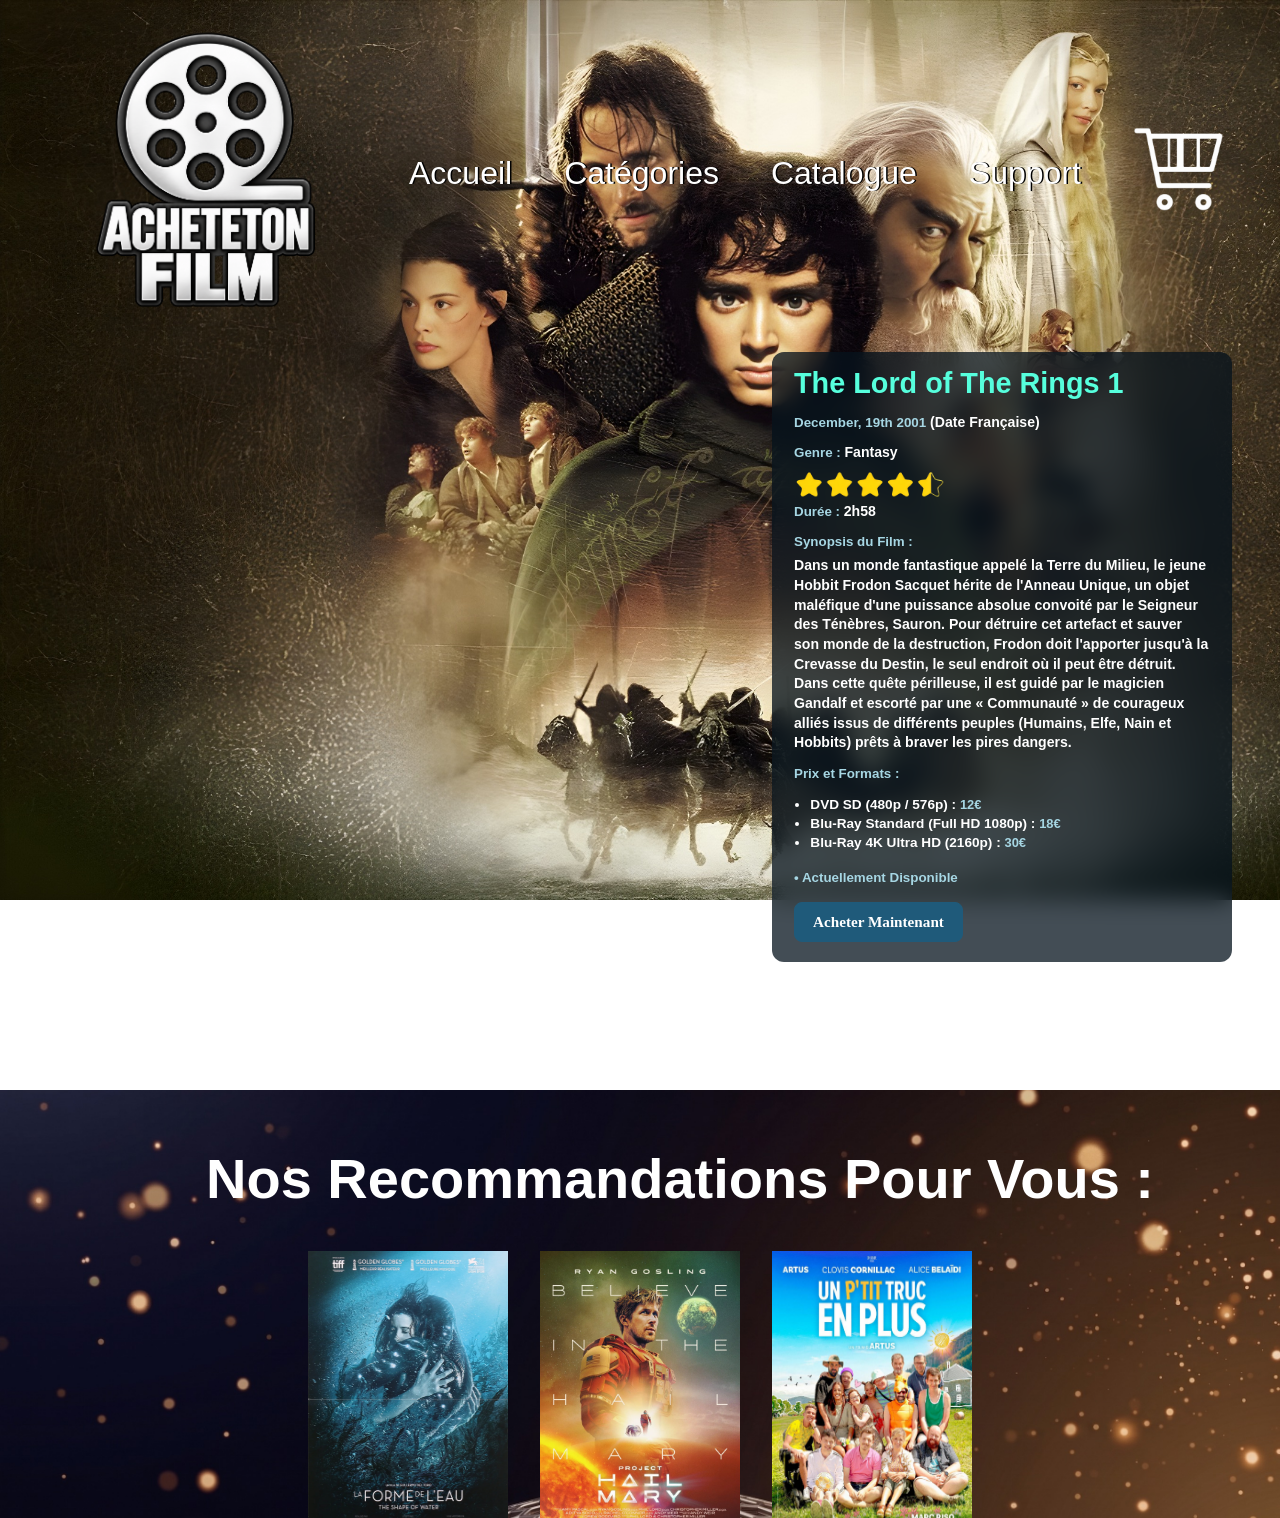
<file: EACH_FILM_PAGE/lotr_1_page.html>
<!DOCTYPE html>
<html lang="fr">
<head>
    <meta charset="UTF-8">
    <meta name="viewport" content="width=device-width, initial-scale=1.0">
    <meta name="description" content="Page du film The Lord of The Rings.">
    <link rel="preconnect" href="https://fonts.googleapis.com">
    <link rel="preconnect" href="https://fonts.gstatic.com" crossorigin>
    <link href="https://fonts.googleapis.com/css2?family=Noto+Sans+Display:ital,wght@0,100..900;1,100..900&display=swap" rel="stylesheet">
    <link rel="stylesheet" href="CSS/lotr_1_style.css">
    <link rel="stylesheet" href="RESPONSIVE/TABLET/tablet_responsive_lord_of_the_rings.css">
    <link rel="stylesheet" href="RESPONSIVE/PHONE/phone_responsive_the_lord_of_the_rings.css">
    <link rel="icon" type="image/png" href="../ASSETS/CSS/IMAGES/LOGOS/favicon_achete_ton_film.png" />


    <title>The Lord of The Rings</title>
</head>
<body>

<div class="navbar">
    <a href="../index.html">
        <picture>
            <source srcset="../ASSETS/CSS/IMAGES/LOGOS/logo_achete_ton_film_carre_responsive.png" media="(max-width: 1040px)">
            <img src="../ASSETS/CSS/IMAGES/LOGOS/logo_achete_ton_film_sans_fond.png" alt="logo_achete_ton_film" width="300">
        </picture>
    </a>
    <a href="../index.html" class="text_on_navbar">Accueil</a>
    <a href="../index.html#second_block" class="text_on_navbar">Catégories</a>
    <a href="../index.html#catalogue_exemple" class="text_on_navbar">Catalogue</a>
    <a href="../OTHER_PAGE/support.html" class="text_on_navbar">Support</a>
    <a href="../index.html#catalogue_exemple"><img id="panier_logo" src="../ASSETS/CSS/IMAGES/LOGOS/basket_logo.png" alt="shopping_logo" width="90"></a>
</div>

<div class="entire_block" role="contentinfo"> <!-- Flexbox row centrée à droite -->
    <div class="product_box"> <!-- Flexboe en column -->
        <h1>The Lord of The Rings 1</h1>
        <p><span>December, 19th 2001</span> (Date Française)</p>
        <p><span>Genre : </span>Fantasy</p>
        <img src="../ASSETS/CSS/IMAGES/LOGOS/CATEGORIES/quatre_sur_cinq_etoiles_logo.png" alt="quatre_etoiles" width="150">
        <p><span>Durée : </span>2h58</p>
        <p><span id="synopsis">Synopsis du Film : </span>Dans un monde fantastique appelé la Terre du Milieu, le jeune Hobbit Frodon Sacquet hérite de l'Anneau Unique, un objet maléfique d'une puissance absolue convoité par le Seigneur des Ténèbres, Sauron. Pour détruire cet artefact et sauver son monde de la destruction, Frodon doit l'apporter jusqu'à la Crevasse du Destin, le seul endroit où il peut être détruit. Dans cette quête périlleuse, il est guidé par le magicien Gandalf et escorté par une « Communauté » de courageux alliés issus de différents peuples (Humains, Elfe, Nain et Hobbits) prêts à braver les pires dangers.</p>
        <p><span>Prix et Formats :</span></p>
        <ul>
            <li>DVD SD (480p / 576p) : <span>12€</span></li>
            <li>Blu-Ray Standard (Full HD 1080p) : <span>18€</span></li>
            <li>Blu-Ray 4K Ultra HD (2160p) : <span>30€</span></li>
        </ul>
        <p><span>• Actuellement Disponible</span></p>
        <a href="../index.html" id="bouton_achat">Acheter Maintenant</a>
    </div>
</div>

<div class="produits_recommandes">
    <div class="catalogue_exemple" id="catalogue_exemple">
        <h2 class="catalogue_titre">Nos Recommandations Pour Vous :</h2>
        <div class="previsu_films"> <!-- Colonne de flexbox en ligne -->

            <!--
            - affiche du film
            - titre du film
            - hover scale
            - affiche cliquable
            -->
            <a href="../EACH_FILM_PAGE/shape_of_water_page.html"><img src="../ASSETS/CSS/IMAGES/FILMS/affiche_the_shape_of_water.jpg" alt="shape_of_water_affiche"><h2>The Shape of Water</h2></a>
            <a href="../EACH_FILM_PAGE/project_hail_mary_page.html"><img src="../ASSETS/CSS/IMAGES/FILMS/affiche_project_hail_mary.jpg" alt="project_hail_mary_affiche"><h2>Project Hail<br>Mary</h2></a>
            <a href="../EACH_FILM_PAGE/un_ptit_truc_en_plus_page.html"><img src="../ASSETS/CSS/IMAGES/FILMS/affiche_un_ptit_truc_en_plus.jpg" alt="un_ptit_truc_en_plus_affiche"><h2>Un P'tit Truc En Plus</h2></a>

        </div>
    </div>
</div>

</body>
</html>
</file>
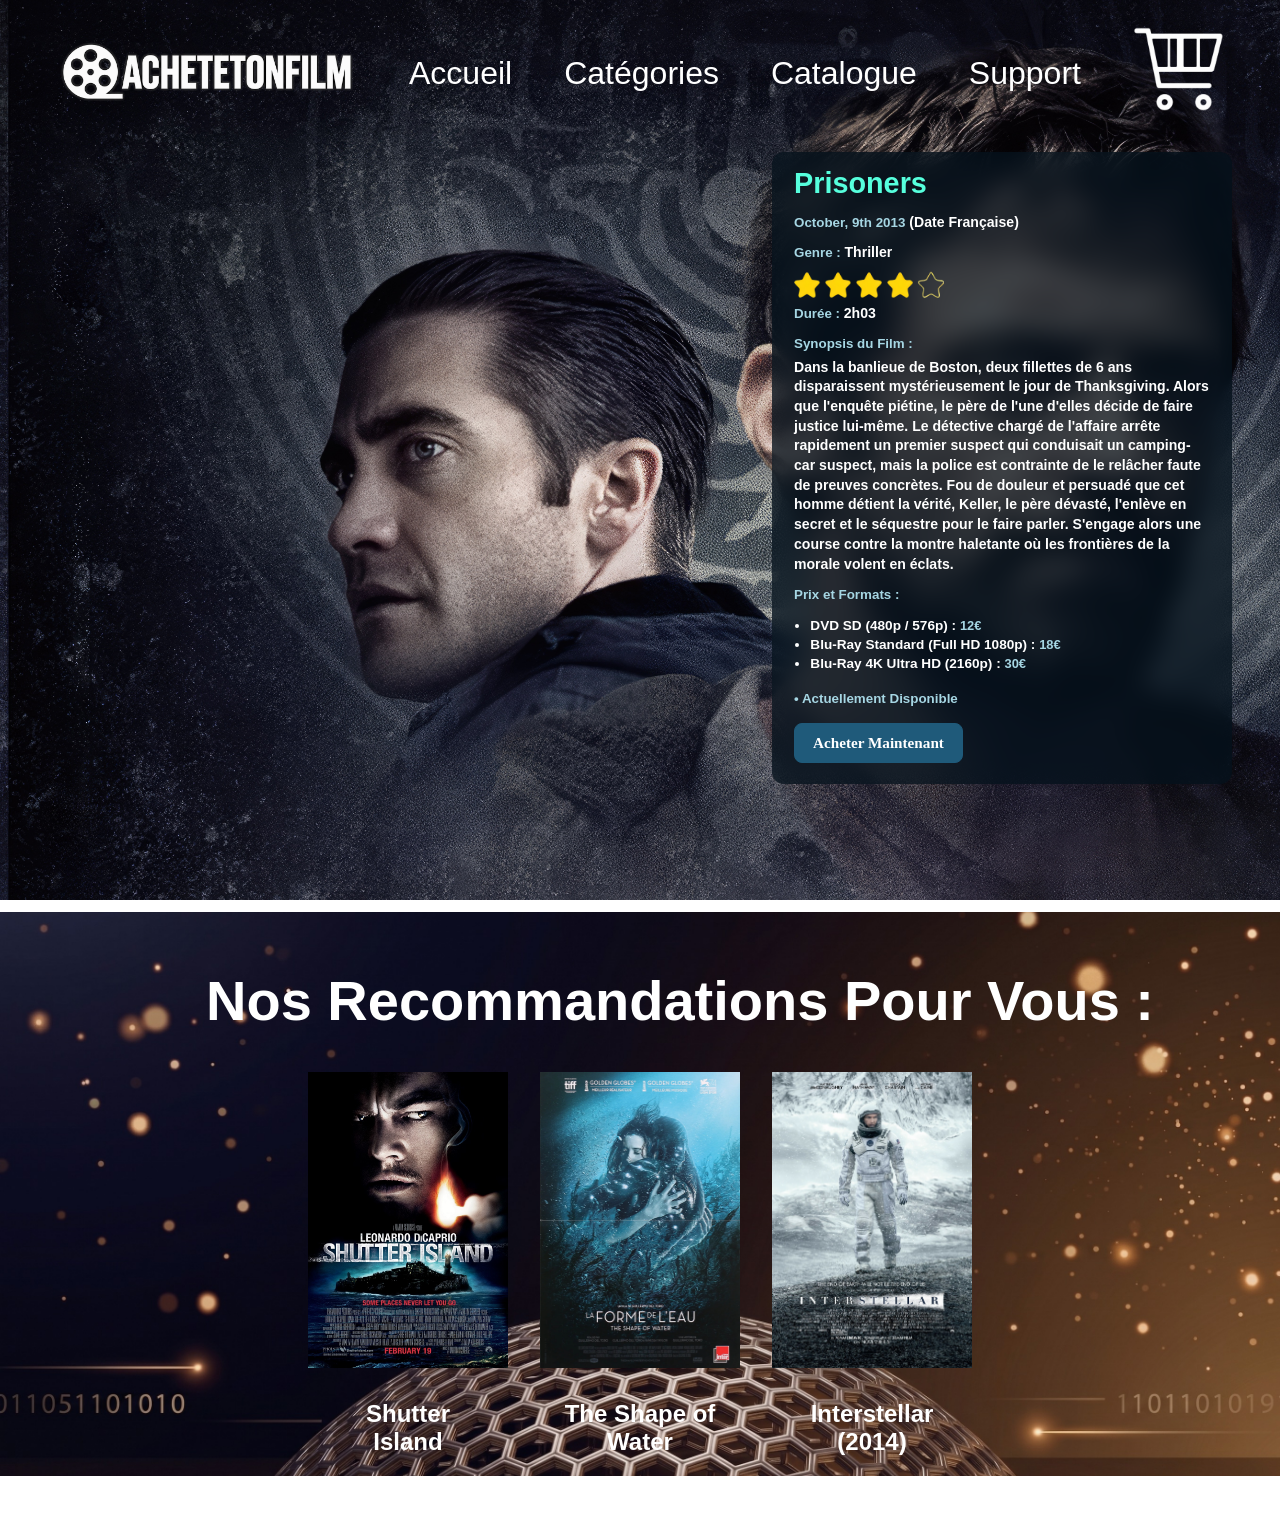
<file: EACH_FILM_PAGE/prisoners_page.html>
<!DOCTYPE html>
<html lang="fr">
<head>
    <meta charset="UTF-8">
    <meta name="viewport" content="width=device-width, initial-scale=1.0">
    <meta name="description" content="Page du film Prisoners.">
    <link rel="preconnect" href="https://fonts.googleapis.com">
    <link rel="preconnect" href="https://fonts.gstatic.com" crossorigin>
    <link href="https://fonts.googleapis.com/css2?family=Noto+Sans+Display:ital,wght@0,100..900;1,100..900&display=swap" rel="stylesheet">
    <link rel="stylesheet" href="CSS/prisoners_style.css">
    <link rel="stylesheet" href="RESPONSIVE/TABLET/tablet_responsive_prisoners.css">
    <link rel="stylesheet" href="RESPONSIVE/PHONE/phone_responsive_prisoners.css">
    <link rel="icon" type="image/png" href="../ASSETS/CSS/IMAGES/LOGOS/favicon_achete_ton_film.png" />
    <title>Prisoners</title>
</head>
<body>

<div class="navbar">
    <a href="../index.html">
        <picture>
            <source srcset="../ASSETS/CSS/IMAGES/LOGOS/logo_achete_ton_film_carre_responsive.png" media="(max-width: 1040px)">
            <img src="../ASSETS/CSS/IMAGES/LOGOS/logo_achete_ton_film_sans_fond.png" alt="logo_achete_ton_film" width="300">
        </picture>
    </a>
    <a href="../index.html" class="text_on_navbar">Accueil</a>
    <a href="../index.html#second_block" class="text_on_navbar">Catégories</a>
    <a href="../index.html#catalogue_exemple" class="text_on_navbar">Catalogue</a>
    <a href="../OTHER_PAGE/support.html" class="text_on_navbar">Support</a>
    <a href="../index.html#catalogue_exemple"><img id="panier_logo" src="../ASSETS/CSS/IMAGES/LOGOS/basket_logo.png" alt="shopping_logo" width="90"></a>
</div>

<div class="entire_block" role="contentinfo"> <!-- Flexbox row centrée à droite -->
    <div class="product_box"> <!-- Flexboe en column -->
        <h1>Prisoners</h1>
        <p><span>October, 9th 2013</span> (Date Française)</p>
        <p><span>Genre : </span>Thriller</p>
        <img src="../ASSETS/CSS/IMAGES/LOGOS/CATEGORIES/quatre_etoiles_logo.png" alt="quatre_etoiles" width="150">
        <p><span>Durée : </span>2h03</p>
        <p><span id="synopsis">Synopsis du Film : </span>Dans la banlieue de Boston, deux fillettes de 6 ans disparaissent mystérieusement le jour de Thanksgiving. Alors que l'enquête piétine, le père de l'une d'elles décide de faire justice lui-même. Le détective chargé de l'affaire arrête rapidement un premier suspect qui conduisait un camping-car suspect, mais la police est contrainte de le relâcher faute de preuves concrètes. Fou de douleur et persuadé que cet homme détient la vérité, Keller, le père dévasté, l'enlève en secret et le séquestre pour le faire parler. S'engage alors une course contre la montre haletante où les frontières de la morale volent en éclats.</p>
        <p><span>Prix et Formats :</span></p>
        <ul>
            <li>DVD SD (480p / 576p) : <span>12€</span></li>
            <li>Blu-Ray Standard (Full HD 1080p) : <span>18€</span></li>
            <li>Blu-Ray 4K Ultra HD (2160p) : <span>30€</span></li>
        </ul>
        <p><span>• Actuellement Disponible</span></p>
        <a href="../index.html" id="bouton_achat">Acheter Maintenant</a>
    </div>
</div>

<div class="produits_recommandes">
    <div class="catalogue_exemple" id="catalogue_exemple">
        <h2 class="catalogue_titre">Nos Recommandations Pour Vous :</h2>
        <div class="previsu_films"> <!-- Colonne de flexbox en ligne -->

            <!--
            - affiche du film
            - titre du film
            - hover scale
            - affiche cliquable
            -->
            <a href="../EACH_FILM_PAGE/shutter_island_page.html"><img src="../ASSETS/CSS/IMAGES/FILMS/affiche_shutter_island.jpg" alt="shutter_island_affiche"><h2>Shutter<br>Island</h2></a>
            <a href="../EACH_FILM_PAGE/shape_of_water_page.html"><img src="../ASSETS/CSS/IMAGES/FILMS/affiche_the_shape_of_water.jpg" alt="the_shape_of_water_affiche"><h2>The Shape of Water</h2></a>
            <a href="../EACH_FILM_PAGE/interstellar_page.html"><img src="../ASSETS/CSS/IMAGES/FILMS/affiche_interstellar.jpg" alt="interstellar_affiche"><h2>Interstellar<br>(2014)</h2></a>

        </div>
    </div>
</div>

</body>
</html>
</file>
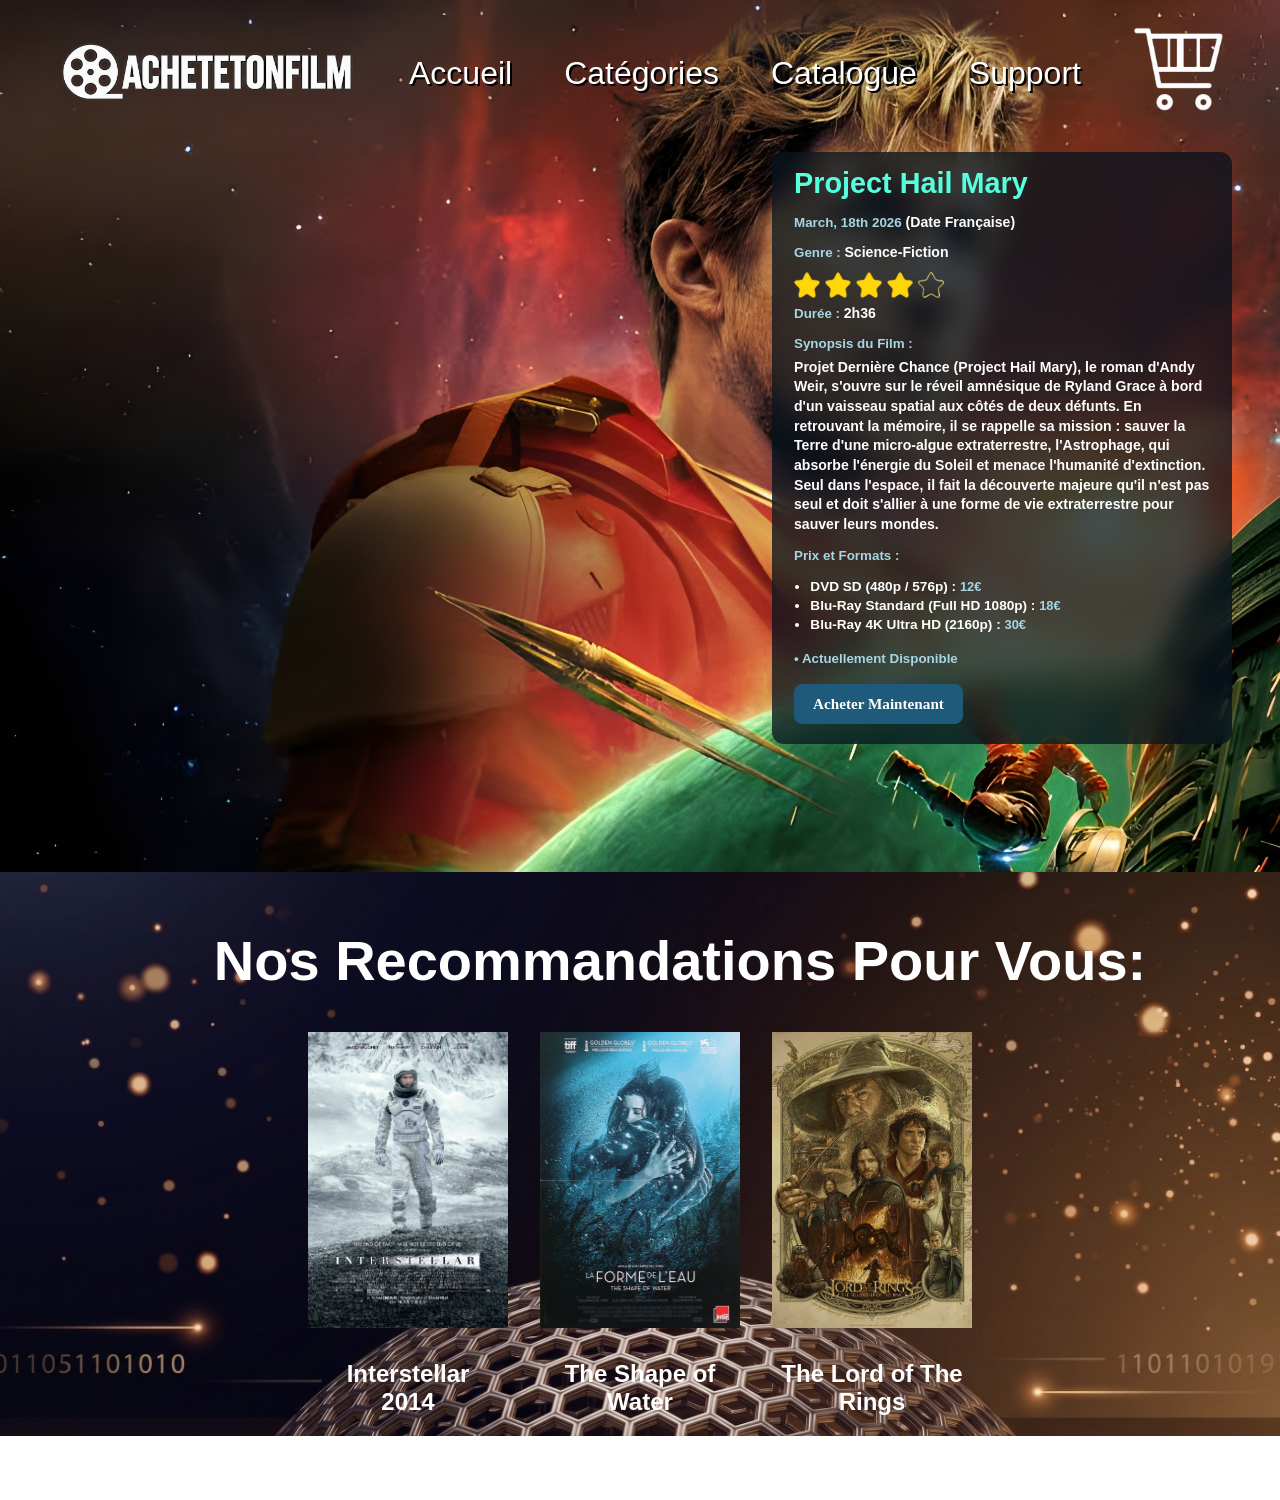
<file: EACH_FILM_PAGE/project_hail_mary_page.html>
<!DOCTYPE html>
<html lang="fr">
<head>
    <meta charset="UTF-8">
    <meta name="viewport" content="width=device-width, initial-scale=1.0">
    <meta name="description" content="Page du film Project Hail Mary.">
    <link rel="preconnect" href="https://fonts.googleapis.com">
    <link rel="preconnect" href="https://fonts.gstatic.com" crossorigin>
    <link href="https://fonts.googleapis.com/css2?family=Noto+Sans+Display:ital,wght@0,100..900;1,100..900&display=swap" rel="stylesheet">
    <link rel="stylesheet" href="CSS/project_hail_mary_style.css">
    <link rel="stylesheet" href="RESPONSIVE/TABLET/tablet_responsive_project_hail_mary.css">
    <link rel="stylesheet" href="RESPONSIVE/PHONE/phone_responsive_project_hail_mary.css">
    <link rel="icon" type="image/png" href="../ASSETS/CSS/IMAGES/LOGOS/favicon_achete_ton_film.png" />
    <title>Project Hail Mary</title>
</head>
<body>

<div class="navbar">
    <a href="../index.html">
        <picture>
            <source srcset="../ASSETS/CSS/IMAGES/LOGOS/logo_achete_ton_film_carre_responsive.png" media="(max-width: 1040px)">
            <img src="../ASSETS/CSS/IMAGES/LOGOS/logo_achete_ton_film_sans_fond.png" alt="logo_achete_ton_film" width="300">
        </picture>
    </a>
    <a href="../index.html" class="text_on_navbar">Accueil</a>
    <a href="../index.html#second_block" class="text_on_navbar">Catégories</a>
    <a href="../index.html#catalogue_exemple" class="text_on_navbar">Catalogue</a>
    <a href="../OTHER_PAGE/support.html" class="text_on_navbar">Support</a>
    <a href="../index.html#catalogue_exemple"><img id="panier_logo" src="../ASSETS/CSS/IMAGES/LOGOS/basket_logo.png" alt="shopping_logo" width="90"></a>
</div>

<div class="entire_block" role="contentinfo"> <!-- Flexbox row centrée à droite -->
    <div class="product_box"> <!-- Flexboe en column -->
        <h1>Project Hail Mary</h1>
        <p><span>March, 18th 2026</span> (Date Française)</p>
        <p><span>Genre : </span>Science-Fiction</p>
        <img src="../ASSETS/CSS/IMAGES/LOGOS/CATEGORIES/quatre_etoiles_logo.png" alt="quatre_etoiles" width="150">
        <p><span>Durée : </span>2h36</p>
        <p><span id="synopsis">Synopsis du Film : </span>Projet Dernière Chance (Project Hail Mary), le roman d'Andy Weir, s'ouvre sur le réveil amnésique de Ryland Grace à bord d'un vaisseau spatial aux côtés de deux défunts. En retrouvant la mémoire, il se rappelle sa mission : sauver la Terre d'une micro-algue extraterrestre, l'Astrophage, qui absorbe l'énergie du Soleil et menace l'humanité d'extinction. Seul dans l'espace, il fait la découverte majeure qu'il n'est pas seul et doit s'allier à une forme de vie extraterrestre pour sauver leurs mondes.</p>
        <p><span>Prix et Formats :</span></p>
        <ul>
            <li>DVD SD (480p / 576p) : <span>12€</span></li>
            <li>Blu-Ray Standard (Full HD 1080p) : <span>18€</span></li>
            <li>Blu-Ray 4K Ultra HD (2160p) : <span>30€</span></li>
        </ul>
        <p><span>• Actuellement Disponible</span></p>
        <a href="../index.html" id="bouton_achat">Acheter Maintenant</a>
    </div>
</div>

<div class="produits_recommandes">
    <div class="catalogue_exemple" id="catalogue_exemple">
        <h2 class="catalogue_titre">Nos Recommandations Pour Vous:</h2>
        <div class="previsu_films"> <!-- Colonne de flexbox en ligne -->

            <!--
            - affiche du film
            - titre du film
            - hover scale
            - affiche cliquable
            -->
            <a href="../EACH_FILM_PAGE/interstellar_page.html"><img src="../ASSETS/CSS/IMAGES/FILMS/affiche_interstellar.jpg" alt="interstellar_affiche"><h2>Interstellar<br>2014</h2></a>
            <a href="../EACH_FILM_PAGE/shape_of_water_page.html"><img src="../ASSETS/CSS/IMAGES/FILMS/affiche_the_shape_of_water.jpg" alt="the_shape_of_water_affiche"><h2>The Shape of Water</h2></a>
            <a href="../EACH_FILM_PAGE/lotr_1_page.html"><img src="../ASSETS/CSS/IMAGES/FILMS/affiche_lotr1.jpeg" alt="the_lord_of_the_rings_1_affiche"><h2>The Lord of The Rings</h2></a>

        </div>
    </div>
</div>

</body>
</html>
</file>
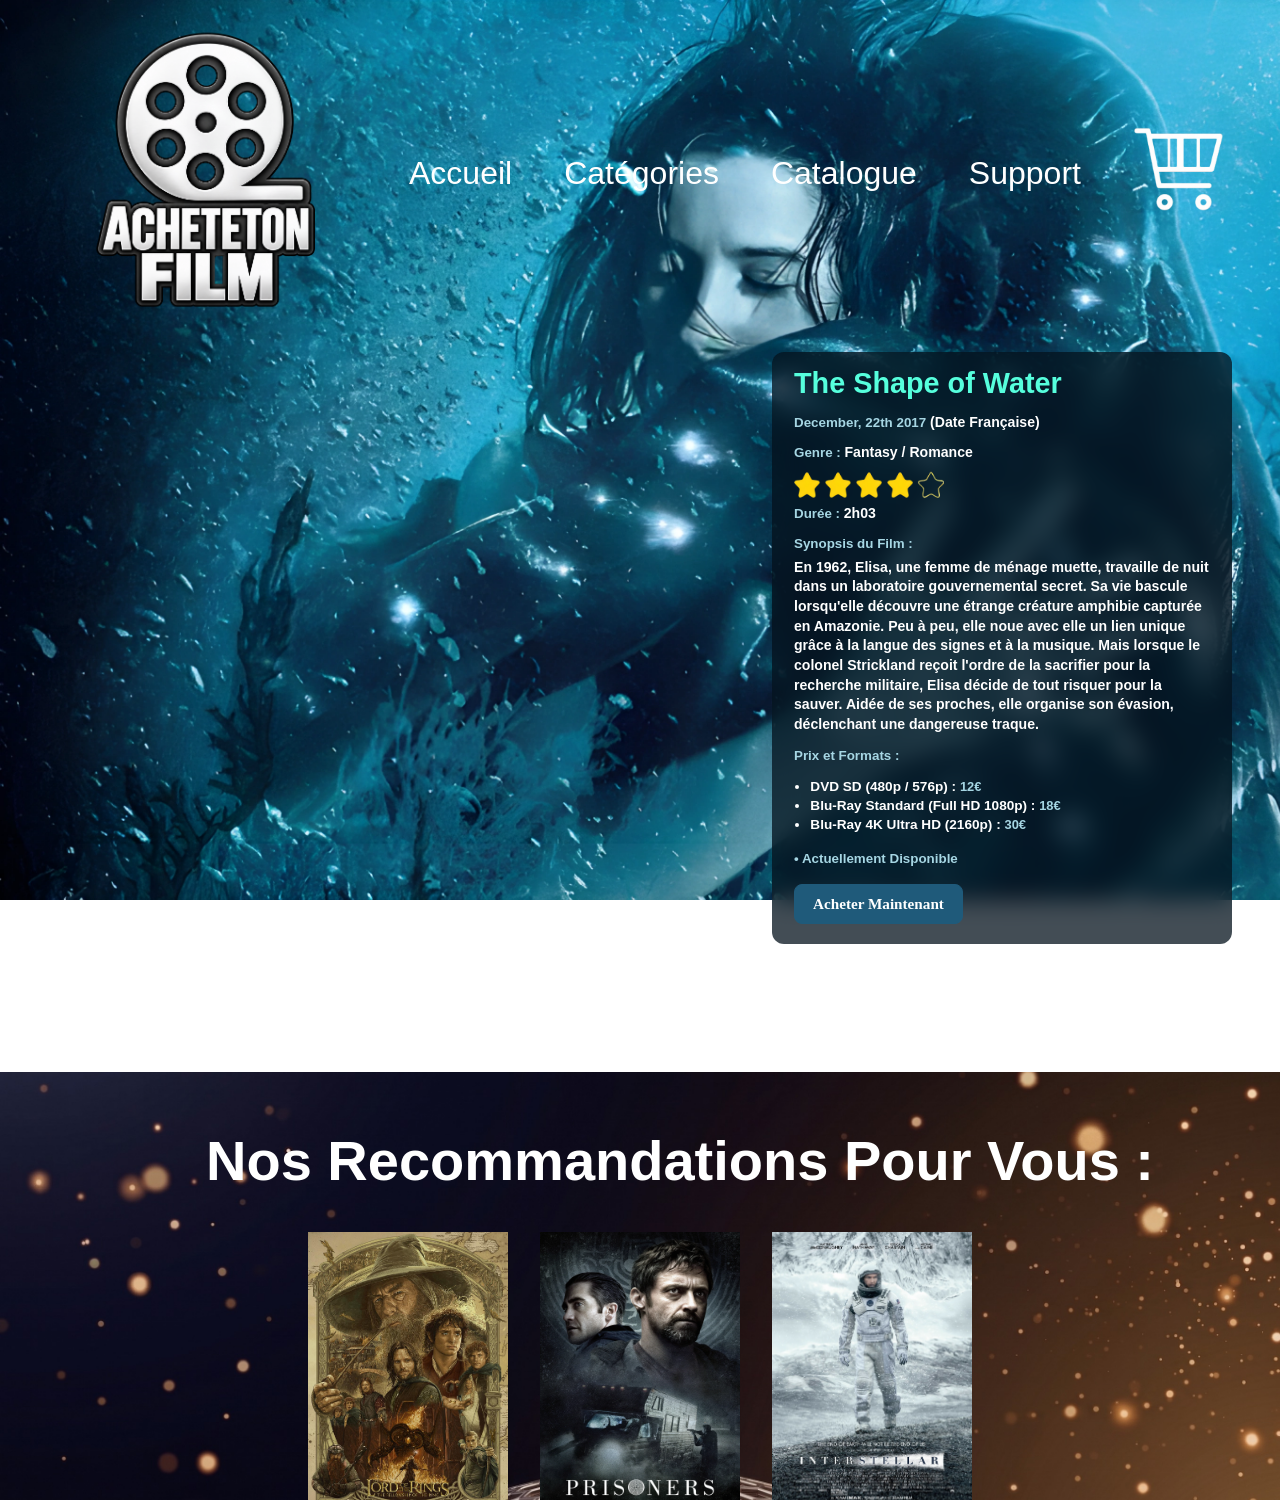
<file: EACH_FILM_PAGE/shape_of_water_page.html>
<!DOCTYPE html>
<html lang="fr">
<head>
    <meta charset="UTF-8">
    <meta name="viewport" content="width=device-width, initial-scale=1.0">
    <meta name="description" content="Page du film The Shape of Water.">
    <link rel="preconnect" href="https://fonts.googleapis.com">
    <link rel="preconnect" href="https://fonts.gstatic.com" crossorigin>
    <link href="https://fonts.googleapis.com/css2?family=Noto+Sans+Display:ital,wght@0,100..900;1,100..900&display=swap" rel="stylesheet">
    <link rel="stylesheet" href="CSS/shape_of_water_style.css">
    <link rel="stylesheet" href="RESPONSIVE/TABLET/tablet_responsive_the_shape_of_water.css">
    <link rel="stylesheet" href="RESPONSIVE/PHONE/phone_responsive_the_shape_of_water.css">
    <link rel="icon" type="image/png" href="../ASSETS/CSS/IMAGES/LOGOS/favicon_achete_ton_film.png" />
    <title>The Shape of Water</title>
</head>
<body>

    <div class="navbar">
        <a href="../index.html">
            <picture>
                <source srcset="../ASSETS/CSS/IMAGES/LOGOS/logo_achete_ton_film_carre_responsive.png" media="(max-width: 1040px)">
                <img src="../ASSETS/CSS/IMAGES/LOGOS/logo_achete_ton_film_sans_fond.png" alt="logo_achete_ton_film" width="300">
            </picture>
        </a>
        <a href="../index.html" class="text_on_navbar">Accueil</a>
        <a href="../index.html#second_block" class="text_on_navbar">Catégories</a>
        <a href="../index.html#catalogue_exemple" class="text_on_navbar">Catalogue</a>
        <a href="../OTHER_PAGE/support.html" class="text_on_navbar">Support</a>
        <a href="../index.html#catalogue_exemple"><img id="panier_logo" src="../ASSETS/CSS/IMAGES/LOGOS/basket_logo.png" alt="shopping_logo" width="90"></a>
    </div>

    <div class="entire_block" role="contentinfo"> <!-- Flexbox row centrée à droite -->
        <div class="product_box"> <!-- Flexboe en column -->
            <h1>The Shape of Water</h1>
            <p><span>December, 22th 2017</span> (Date Française)</p>
            <p><span>Genre : </span>Fantasy / Romance</p>
            <img id="stars_of_the_film" src="../ASSETS/CSS/IMAGES/LOGOS/CATEGORIES/quatre_etoiles_logo.png" alt="quatre_etoiles" width="150">
            <p><span>Durée : </span>2h03</p>
            <p><span id="synopsis">Synopsis du Film : </span> En 1962, Elisa, une femme de ménage muette, travaille de nuit dans un laboratoire gouvernemental secret. Sa vie bascule lorsqu'elle découvre une étrange créature amphibie capturée en Amazonie. Peu à peu, elle noue avec elle un lien unique grâce à la langue des signes et à la musique. Mais lorsque le colonel Strickland reçoit l'ordre de la sacrifier pour la recherche militaire, Elisa décide de tout risquer pour la sauver. Aidée de ses proches, elle organise son évasion, déclenchant une dangereuse traque.</p>            <p><span>Prix et Formats :</span></p>
            <ul>
                <li>DVD SD (480p / 576p) : <span>12€</span></li>
                <li>Blu-Ray Standard (Full HD 1080p) : <span>18€</span></li>
                <li>Blu-Ray 4K Ultra HD (2160p) : <span>30€</span></li>
            </ul>
            <p><span>• Actuellement Disponible</span></p>
            <a href="../index.html" id="bouton_achat">Acheter Maintenant</a>
        </div>
    </div>

    <div class="produits_recommandes">
        <div class="catalogue_exemple" id="catalogue_exemple">
            <h2 class="catalogue_titre">Nos Recommandations Pour Vous :</h2>
            <div class="previsu_films"> <!-- Colonne de flexbox en ligne -->

                <!--
                - affiche du film
                - titre du film
                - hover scale
                - affiche cliquable
                -->
                <a href="../EACH_FILM_PAGE/lotr_1_page.html"><img src="../ASSETS/CSS/IMAGES/FILMS/affiche_lotr1.jpeg" alt="lotr_affiche"><h2>The Lord of The Rings</h2></a>
                <a href="../EACH_FILM_PAGE/prisoners_page.html"><img src="../ASSETS/CSS/IMAGES/FILMS/affiche_prisoners.jpg" alt="prisoners_affiche"><h2>Prisoners<br>(2013)</h2></a>
                <a href="../EACH_FILM_PAGE/interstellar_page.html"><img src="../ASSETS/CSS/IMAGES/FILMS/affiche_interstellar.jpg" alt="interstellar_affiche"><h2>Interstellar<br>(2014)</h2></a>

            </div>
        </div>
    </div>
</body>
</html>
</file>
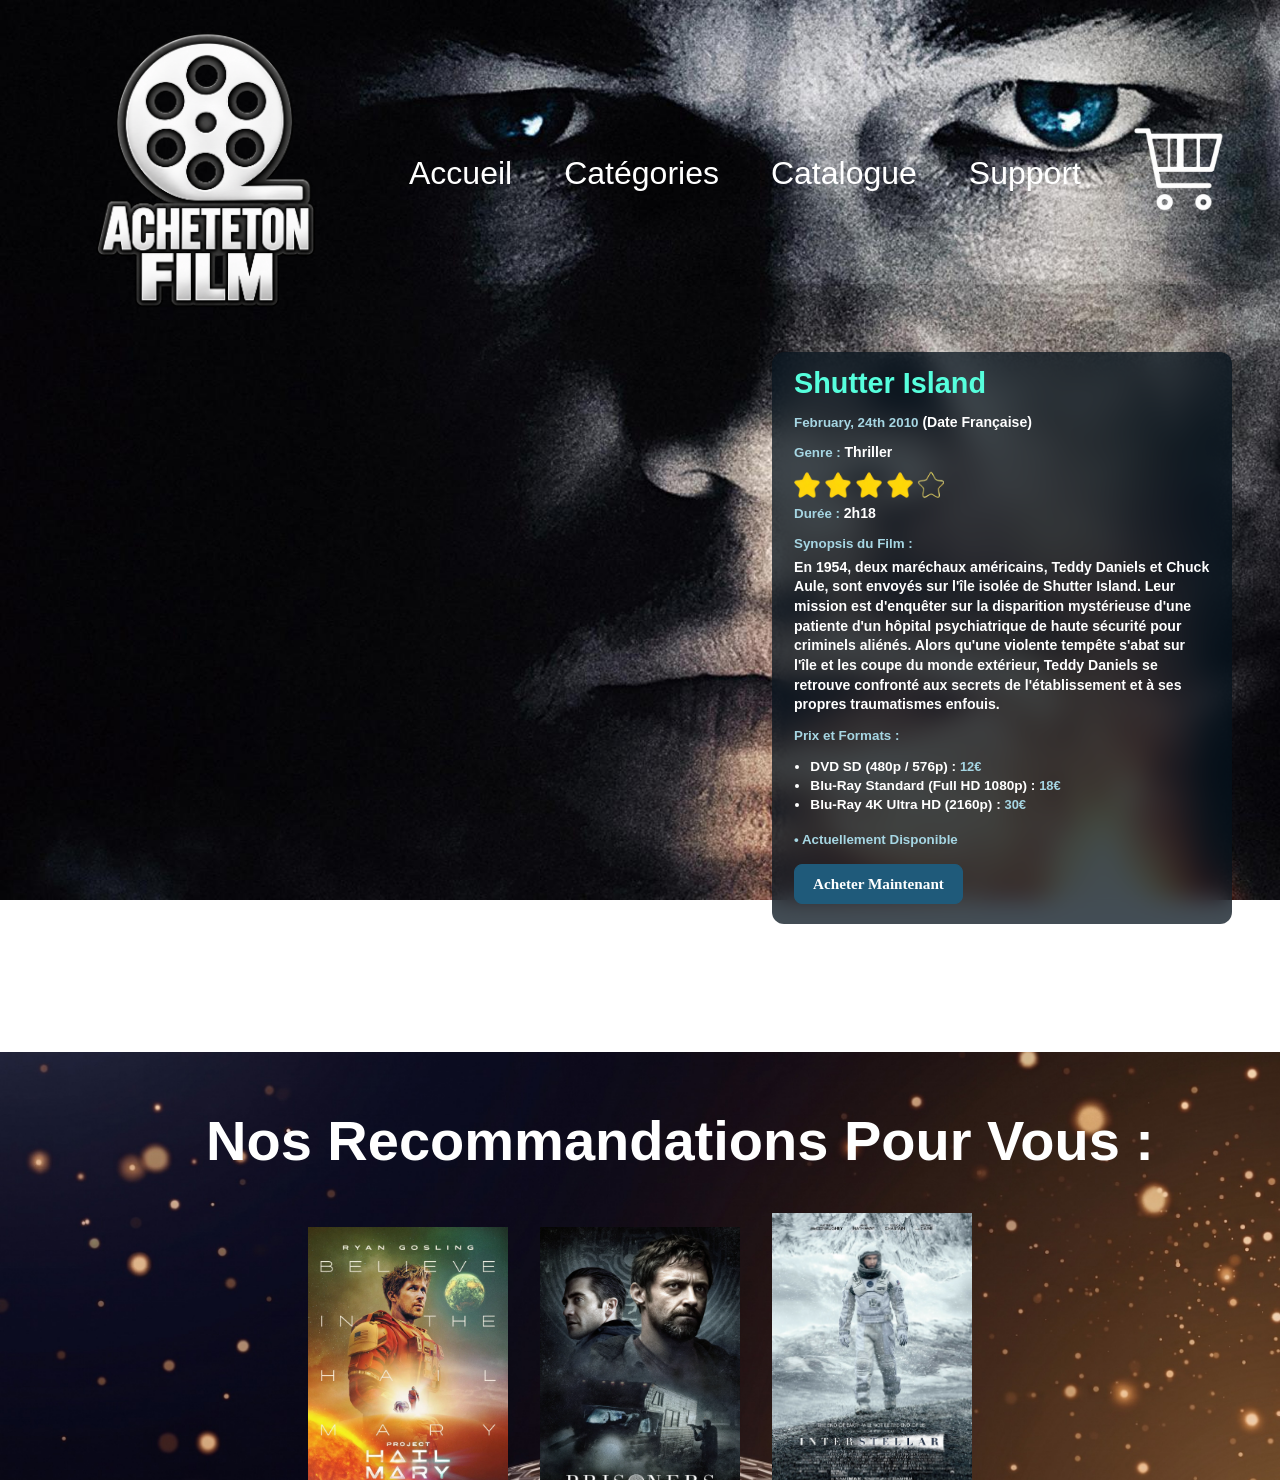
<file: EACH_FILM_PAGE/shutter_island_page.html>
<!DOCTYPE html>
<html lang="fr">
<head>
    <meta charset="UTF-8">
    <meta name="viewport" content="width=device-width, initial-scale=1.0">
    <meta name="description" content="Page du film Shutter Island.">
    <link rel="preconnect" href="https://fonts.googleapis.com">
    <link rel="preconnect" href="https://fonts.gstatic.com" crossorigin>
    <link href="https://fonts.googleapis.com/css2?family=Noto+Sans+Display:ital,wght@0,100..900;1,100..900&display=swap" rel="stylesheet">
    <link rel="stylesheet" href="CSS/shutter_island_style.css">
    <link rel="stylesheet" href="RESPONSIVE/TABLET/tablet_responsive_shutter_island.css">
    <link rel="stylesheet" href="RESPONSIVE/PHONE/phone_responsive_shutter_island.css">
    <link rel="icon" type="image/png" href="../ASSETS/CSS/IMAGES/LOGOS/favicon_achete_ton_film.png" />
    <title>Shutter Island</title>
</head>
<body>

<div class="navbar">
    <a href="../index.html">
        <picture>
            <source srcset="../ASSETS/CSS/IMAGES/LOGOS/logo_achete_ton_film_carre_responsive.png" media="(max-width: 1040px)">
            <img src="../ASSETS/CSS/IMAGES/LOGOS/logo_achete_ton_film_sans_fond.png" alt="logo_achete_ton_film" width="300">
        </picture>
    </a>
    <a href="../index.html" class="text_on_navbar">Accueil</a>
    <a href="../index.html#second_block" class="text_on_navbar">Catégories</a>
    <a href="../index.html#catalogue_exemple" class="text_on_navbar">Catalogue</a>
    <a href="../OTHER_PAGE/support.html" class="text_on_navbar">Support</a>
    <a href="../index.html#catalogue_exemple"><img id="panier_logo" src="../ASSETS/CSS/IMAGES/LOGOS/basket_logo.png" alt="shopping_logo" width="90"></a>
</div>

<div class="entire_block" role="contentinfo"> <!-- Flexbox row centrée à droite -->
    <div class="product_box"> <!-- Flexboe en column -->
        <h1>Shutter Island</h1>
        <p><span>February, 24th 2010</span> (Date Française)</p>
        <p><span>Genre : </span>Thriller</p>
        <img src="../ASSETS/CSS/IMAGES/LOGOS/CATEGORIES/quatre_etoiles_logo.png" alt="quatre_etoiles" width="150">
        <p><span>Durée : </span>2h18</p>
        <p><span id="synopsis">Synopsis du Film : </span>En 1954, deux maréchaux américains, Teddy Daniels et Chuck Aule, sont envoyés sur l'île isolée de Shutter Island. Leur mission est d'enquêter sur la disparition mystérieuse d'une patiente d'un hôpital psychiatrique de haute sécurité pour criminels aliénés. Alors qu'une violente tempête s'abat sur l'île et les coupe du monde extérieur, Teddy Daniels se retrouve confronté aux secrets de l'établissement et à ses propres traumatismes enfouis.</p>
        <p><span>Prix et Formats :</span></p>
        <ul>
            <li>DVD SD (480p / 576p) : <span>12€</span></li>
            <li>Blu-Ray Standard (Full HD 1080p) : <span>18€</span></li>
            <li>Blu-Ray 4K Ultra HD (2160p) : <span>30€</span></li>
        </ul>
        <p><span>• Actuellement Disponible</span></p>
        <a href="../index.html" id="bouton_achat">Acheter Maintenant</a>
    </div>
</div>

<div class="produits_recommandes">
    <div class="catalogue_exemple" id="catalogue_exemple">
        <h2 class="catalogue_titre">Nos Recommandations Pour Vous :</h2>
        <div class="previsu_films"> <!-- Colonne de flexbox en ligne -->

            <!--
            - affiche du film
            - titre du film
            - hover scale
            - affiche cliquable
            -->
            <a href="../EACH_FILM_PAGE/project_hail_mary_page.html"><img src="../ASSETS/CSS/IMAGES/FILMS/affiche_project_hail_mary.jpg" alt="project_hail_mary_affiche"><h2>Project Hail Mary</h2></a>
            <a href="../EACH_FILM_PAGE/prisoners_page.html"><img src="../ASSETS/CSS/IMAGES/FILMS/affiche_prisoners.jpg" alt="prisoners_affiche"><h2>Prisoners</h2></a>
            <a href="../EACH_FILM_PAGE/interstellar_page.html"><img src="../ASSETS/CSS/IMAGES/FILMS/affiche_interstellar.jpg" alt="interstellar_affiche"><h2>Interstellar<br>(2014)</h2></a>

        </div>
    </div>
</div>

</body>
</html>
</file>
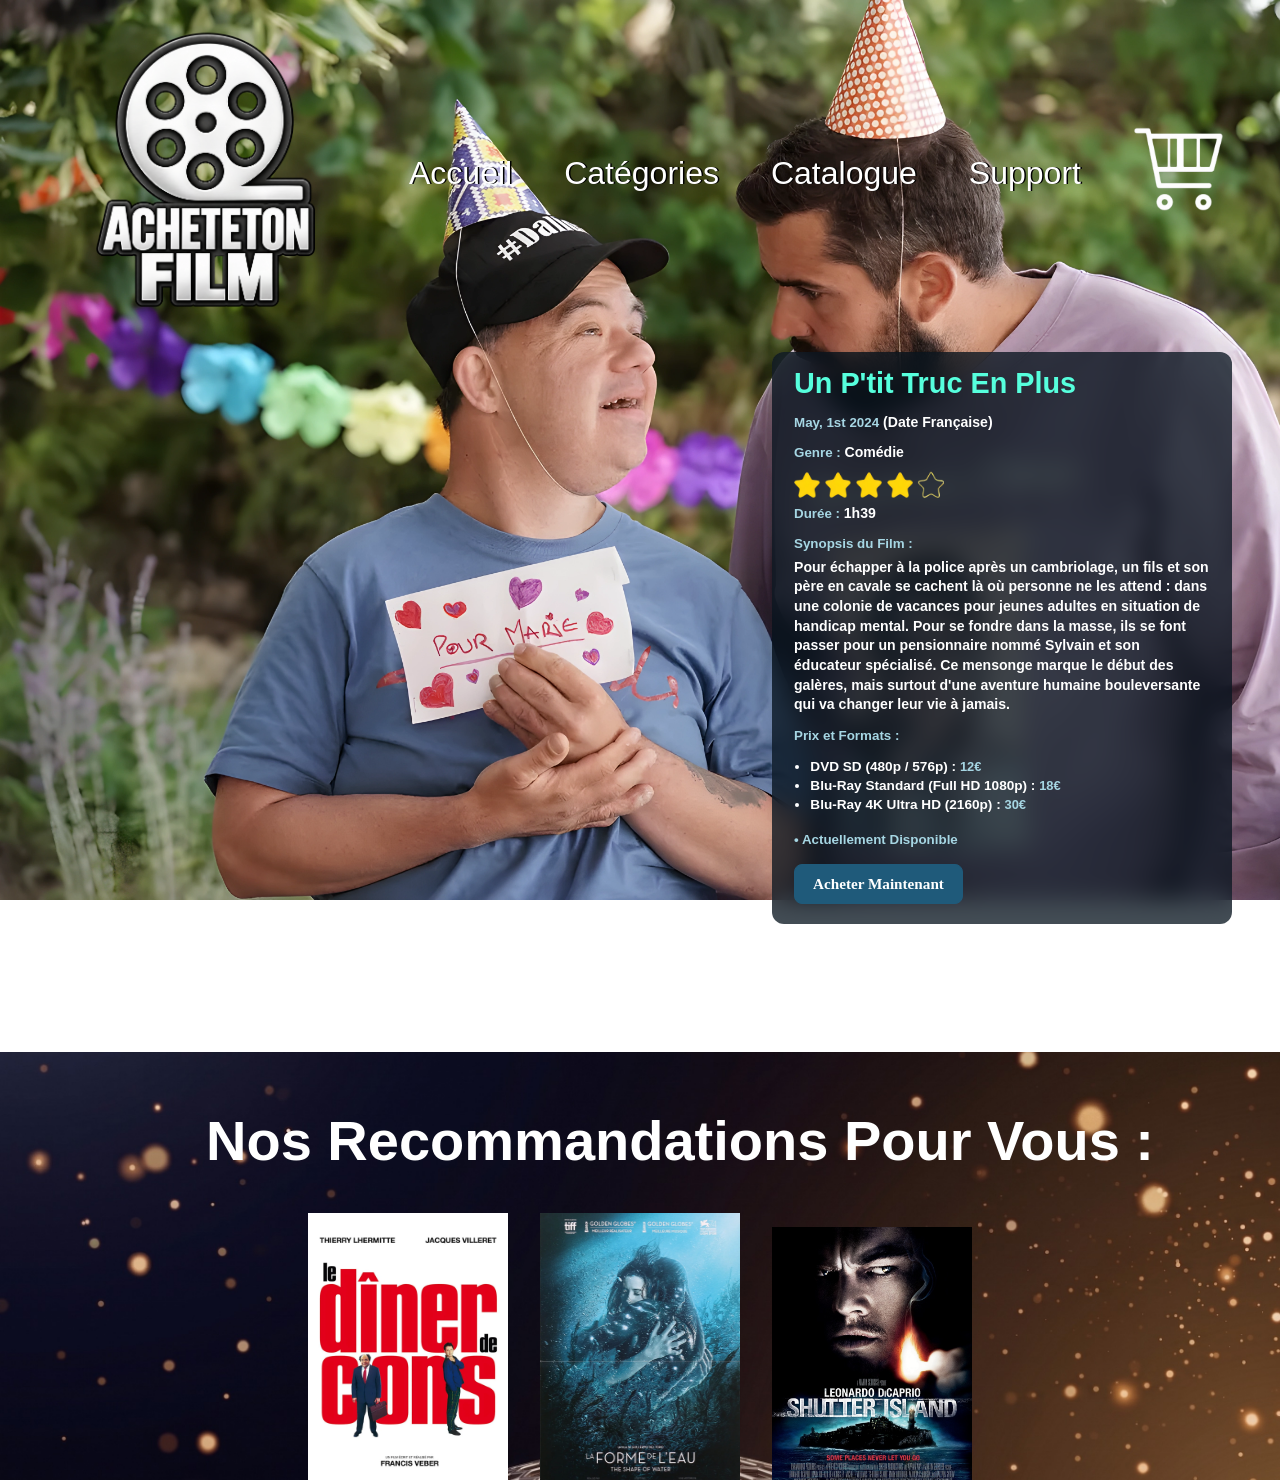
<file: EACH_FILM_PAGE/un_ptit_truc_en_plus_page.html>
<!DOCTYPE html>
<html lang="fr">
<head>
    <meta charset="UTF-8">
    <meta name="viewport" content="width=device-width, initial-scale=1.0">
    <meta name="description" content="Page du film Un P'tit Truc En Plus.">
    <link rel="preconnect" href="https://fonts.googleapis.com">
    <link rel="preconnect" href="https://fonts.gstatic.com" crossorigin>
    <link href="https://fonts.googleapis.com/css2?family=Noto+Sans+Display:ital,wght@0,100..900;1,100..900&display=swap" rel="stylesheet">
    <link rel="stylesheet" href="CSS/un_ptit_truc_en_plus_style.css">
    <link rel="stylesheet" href="RESPONSIVE/TABLET/tablet_responsive_un_ptit_truc_en_plus.css">
    <link rel="stylesheet" href="RESPONSIVE/PHONE/phone_responsive_un_ptit_truc_en_plus.css">
    <link rel="icon" type="image/png" href="../ASSETS/CSS/IMAGES/LOGOS/favicon_achete_ton_film.png" />
    <title>Un P'tit Truc En Plus</title>
</head>
<body>

<div class="navbar">
    <a href="../index.html">
        <picture>
            <source srcset="../ASSETS/CSS/IMAGES/LOGOS/logo_achete_ton_film_carre_responsive.png" media="(max-width: 1040px)">
            <img src="../ASSETS/CSS/IMAGES/LOGOS/logo_achete_ton_film_sans_fond.png" alt="logo_achete_ton_film" width="300">
        </picture>
    </a>
    <a href="../index.html" class="text_on_navbar">Accueil</a>
    <a href="../index.html#second_block" class="text_on_navbar">Catégories</a>
    <a href="../index.html#catalogue_exemple" class="text_on_navbar">Catalogue</a>
    <a href="../OTHER_PAGE/support.html" class="text_on_navbar">Support</a>
    <a href="../index.html#catalogue_exemple"><img id="panier_logo" src="../ASSETS/CSS/IMAGES/LOGOS/basket_logo.png" alt="shopping_logo" width="90"></a>
</div>

<div class="entire_block" role="contentinfo"> <!-- Flexbox row centrée à droite -->
    <div class="product_box"> <!-- Flexboe en column -->
        <h1>Un P'tit Truc En Plus</h1>
        <p><span>May, 1st 2024</span> (Date Française)</p>
        <p><span>Genre : </span>Comédie</p>
        <img src="../ASSETS/CSS/IMAGES/LOGOS/CATEGORIES/quatre_etoiles_logo.png" alt="quatre_etoiles" width="150">
        <p><span>Durée : </span>1h39</p>
        <p><span id="synopsis">Synopsis du Film : </span>Pour échapper à la police après un cambriolage, un fils et son père en cavale se cachent là où personne ne les attend : dans une colonie de vacances pour jeunes adultes en situation de handicap mental. Pour se fondre dans la masse, ils se font passer pour un pensionnaire nommé Sylvain et son éducateur spécialisé. Ce mensonge marque le début des galères, mais surtout d'une aventure humaine bouleversante qui va changer leur vie à jamais.</p>
        <p><span>Prix et Formats :</span></p>
        <ul>
            <li>DVD SD (480p / 576p) : <span>12€</span></li>
            <li>Blu-Ray Standard (Full HD 1080p) : <span>18€</span></li>
            <li>Blu-Ray 4K Ultra HD (2160p) : <span>30€</span></li>
        </ul>
        <p><span>• Actuellement Disponible</span></p>
        <a href="../index.html" id="bouton_achat">Acheter Maintenant</a>
    </div>
</div>

<div class="produits_recommandes">
    <div class="catalogue_exemple" id="catalogue_exemple">
        <h2 class="catalogue_titre">Nos Recommandations Pour Vous :</h2>
        <div class="previsu_films"> <!-- Colonne de flexbox en ligne -->

            <!--
            - affiche du film
            - titre du film
            - hover scale
            - affiche cliquable
            -->
            <a href="../EACH_FILM_PAGE/le_diner_de_cons_page.html"><img src="../ASSETS/CSS/IMAGES/FILMS/affiche_le_diner_de_cons.jpg" alt="le_diner_de_cons_affiche"><h2>Le Dîner De Cons</h2></a>
            <a href="../EACH_FILM_PAGE/shape_of_water_page.html"><img src="../ASSETS/CSS/IMAGES/FILMS/affiche_the_shape_of_water.jpg" alt="the_shape_of_water_affiche"><h2>The Shape of Water</h2></a>
            <a href="../EACH_FILM_PAGE/shutter_island_page.html"><img src="../ASSETS/CSS/IMAGES/FILMS/affiche_shutter_island.jpg" alt="shutter_island_affiche"><h2>Shutter Island</h2></a>

        </div>
    </div>
</div>

</body>
</html>
</file>
<file: ASSETS/variables.css>
:root {
    --color-ink: #0f1f17;
    --color-green: #1f3b2e;
    --color-sage: #a7b08a;
    --color-cream: #f6f4ee;
    --color-stone: #e40d6;
    --color-charcoal: #2a2a2a;
    --color-white: #ffffff;

    --font-main: Arial, Helvetica, sans-serif;

    --container-width: 1180px;
    --page-padding: 24px;
    --header-height: 76px;

    --radius-small: 4px;
    --radius-medium: 8px;
    --transition-fast: 180ms ease;
}
</file>
<file: style.css>
body {
    background-color: white;
    background-attachment: fixed;
    background-size: cover;
    max-width: 100%;
    margin: 0;
    padding: 0;
    overflow-x: hidden;
}

body a {
    text-decoration: none;
}

.navbar {
    display: flex;
    flex-direction: row;
    justify-content: space-between;
    align-items: center;
    background: white;
    background-size: cover;
    margin-left: 7rem;
    margin-right: 7rem;
}
.text_on_navbar:hover {
    border-bottom: 3.5px solid black;
}

.navbar > a {
    padding: 8px;
    color: black;
    font-family: "Merriweather", sans-serif;
    font-size: 2em;
    border: 3.5px solid transparent;

}

.navbar a img:hover {
    transform: scale(1.1);
    border-bottom: none;
}

.navbar a img {
    transition: transform 0.5s ease;
}

.first_block {
    max-width: 100%;
    display: flex;
    flex-direction: row;
    justify-content: center;
    align-items: center;
    background:
            radial-gradient(
                    circle at 10% 45%,
                    rgba(0, 0, 0, 0.95) 0%,
                    rgba(0, 0, 0, 0.85) 20%,
                    rgba(0, 0, 0, 0.10) 65%,
                    transparent 100%
            ),
            url("ASSETS/CSS/IMAGES/BACKGROUND/Gemini_Generated_Image_7girzp7girzp7gir.jpg")
            center center / cover no-repeat;
    overflow: hidden;
    width: 100%;
}

.one_block {
    max-width: 100%;
    display: flex;
    flex-direction: column;
    justify-content: left;
    width: 100%;

}

.one_block h1 {
    max-width: 100%;
    font-family: "Plus Jakarta Sans", sans-serif;
    font-weight: 900;
    color: white;
    margin-top: 1.5em;
    margin-left: 8rem;
    margin-right: 8rem;
    font-size: 5em;
    margin-bottom: 0.5em;
}

.one_block h1 span {
    color: orangered;
}

.one_block h2 {
    max-width: 100%;
    font-family: "Plus Jakarta Sans", sans-serif;
    font-weight: 500;
    color: #aea8a8;
    margin-top: 0em;
    margin-left: 8.53rem;
    margin-right: 8rem;
    font-size: 1.5em;
    margin-bottom: 1em;
}

#bouton_accueil:hover {
    transform: scale(1.05);
}

#bouton_accueil {
    color: black;
    font-weight: bold;
    font-size: 1.55em;
    margin-left: 8.3rem;
    margin-right: 8.5rem;
    padding: 18px;
    background-color: #FF7D3D;
    border: 2px solid #FF7D3D;
    border-radius: 30px;
    width: 11em;
    margin-top: 0.7em;
    margin-bottom: 4.5em;
    transition: transform 0.5s ease;
}

.image_accueil_de_droite:hover {
    transform: scale(1.012);
}


.image_accueil_de_droite {
    margin-right: 5em;
    transition: transform 0.5s ease;
}

.second_block {
    max-width: 100%;
    background: url('ASSETS/CSS/IMAGES/BACKGROUND/fond_categories.jpg');
    background-size: cover;
    overflow: hidden;
}

.categories a:hover {
    transform: scale(1.1);

}

.categories {
    margin-top: 8em;
    margin-left: 5em;
    margin-right: 32em;
    margin-bottom: 17em;
}

.categories a {
    transition: transform 0.5s ease;
}

.second_block .categories {
    display: grid;
    grid-template-columns: repeat(2, 1fr);
    grid-gap: 1em;
    max-width: 100%;
}

.catalogue_exemple {
    background: url('ASSETS/CSS/IMAGES/BACKGROUND/fond_pre_visu_film-modified.jpg') center;
    background-size: cover;
}

.previsu_films {
    display: flex;
    flex-direction: row;
    justify-content: center;
    gap: 2em;
    align-items: center;
    text-align: center;
    flex-wrap: wrap;

}

.previsu_films img {
    width: 200px;
    height: 296px;
    margin-bottom: 0.5em;
}

.previsu_films h2 {
    font-family: "Merriweather", sans-serif;
    color: white;
    max-width: 200px;
    max-height: 296px;
}

.previsu_films a:hover {
    transform: scale(1.1)
}

.previsu_films a {
    transition: transform 0.5s ease;
}

.catalogue_exemple .previsu_films {
    margin-bottom: 2em;
}

.catalogue_titre {
    font-family: "Merriweather", sans-serif;
    font-size: 3.5em;
    margin-top: 0;
    padding-top: 1em;
    margin-bottom: 0.7em;
    margin-left: 5rem;
    color: white;
}

.derniers_exemples {
    padding-bottom: 20px;
}



.footer {
    background-color: white;
}

.pro_footer {
    margin-left: 4rem;
    margin-right: 4rem;
    display: flex;
    flex-direction: row;
    flex-wrap: wrap;
    justify-content: center;
    gap: 10em;
    align-items: center;
    margin-bottom: 3em;
}

.rubrique_footer {
    margin-top: 1em;
    display: flex;
    flex-direction: column;
    justify-content: space-between;
    align-items: center;
    gap: 1em;
    font-size: 1.5em;
}

.copyright_sign {
    margin-left: 2rem;
    margin-right: 2rem;
    font-size: 1em;
    margin-bottom: 1em;
    text-align: right;
}
</file>
<file: style_responsive_tablet.css>
@media screen and (max-width: 1040px) and (min-width: 900px) {

    .navbar {
        margin-left: 0.5rem;
        margin-right: 0.5rem;
    }

    .navbar a picture img {
        width: 120px;
    }

    .navbar > a {
        border: 3px solid transparent;
    }

    .first_block {
        flex-direction: column;
    }

    .one_block h1 {
        margin-top: 0.6em;
        margin-left: 14rem;
        font-size: 7em;
    }

    .one_block h2 {
        margin-left: 15.2rem;
        font-size: 2em;
    }

    #bouton_accueil {
        font-size: 2.5em;
        margin-left: 15.2rem;
        margin-right: 4.9rem;
        margin-bottom: 2.2em;
    }

    .image_accueil_de_droite {
        margin-left: 5em;
        width: 50em;
        margin-bottom: 4em;
    }

    .categories {
        width: 38em;
        margin-top: 5em;
        margin-bottom: 5em;
    }

    .derniers_exemples {
        margin-bottom: 0;
        padding-bottom: 0;
    }

    .previsu_films {
        padding-bottom: 1em;
    }

    .catalogue_exemple .catalogue_titre {
        margin-left: 4.28rem;
    }
}
</file>
<file: index_responsive_phone.css>
@media screen and (max-width: 500px) {

    body {
        background-attachment: scroll;
    }

    .navbar {
        margin-left: 0.5em;
        margin-right: 0.3em;
    }

    .navbar a picture img {
        width: 55px;
    }

    .navbar img {
        display: block;
        width: 2.5em;
        margin-right: 0;
    }

    .navbar > a {
        padding: 4px;
        font-size: 0.9em;
        border: 3px solid transparent;
        flex-shrink: 0; /* Va me permettre de garder les icônes intactes, garder la taille que je souhaite */
    }

    #logo_achete_ton_film {
        display: block;
        padding: 2px;
    }

    #logo_achete_ton_film img {
        display: block;
        width: 4em;
    }

    .navbar a img .logo_panier {
        width: 20px;
    }

    .first_block {
        flex-direction: column;
    }

    .one_block h1 {
        margin-top: 1em;
        margin-left: 3rem;
        margin-right: 3rem;
        font-size: 4em;
        margin-bottom: 0.4em;
    }

    .one_block h2 {
        margin-left: 3.4rem;
        margin-right: 4rem;
        font-size: 1.6em;
    }

    #bouton_accueil {
        margin-left: 3.5rem;
        margin-bottom: 2em;
    }

    .image_accueil_de_droite {
        width: 25em;
        margin: 5em 2em;
        margin-top: 1em;
    }

    .second_block {
        background-position: 81% bottom;
    }

    .categories {
        width: 17em;
        margin: 5.1em 2.3em;
    }

    .second_block .categories {
        display: flex;
        flex-direction: column;
        gap: 1.5em;
        align-items: center;
        justify-content: space-between;
    }

    .catalogue_exemple {
        background:
                url('ASSETS/CSS/IMAGES/BACKGROUND/responsive_affiches_de_films_background.jpg')
                center;
        background-size: cover;
    }

    .previsu_films {
        gap: 1em;
    }

    .previsu_films img {
        width: 180px;
        height: 276px;
    }

    .previsu_films h2 {
        max-width: 180px;
    }

    .catalogue_titre {
        font-size: 1.7em;
        margin-left: 2.1rem;
    }

    .derniers_exemples {
        margin-bottom: 4em;
    }

    .pro_footer {
        margin-left: 2rem;
        margin-right: 2rem;
        gap: 2em;
    }

    .rubrique_footer {
        font-size: 1em;
    }
}
</file>
<file: CATEGORIES/CSS/comedy_page_style.css>
body {
    max-width: 100%;
    padding: 0;
    margin: 0;
    background: url('../Images/fond_comedy_category_page.jpeg') fixed;
    background-size: cover;
}

.navbar a {
    text-decoration: none;
}

.visu_films a {
    text-decoration: none;
}

.navbar {
    padding-top: 0;
    display: flex;
    flex-direction: row;
    justify-content: space-between;
    align-items: center;
    background: rgba(0, 0, 0, 0.5);
    background-size: cover;
}

.text_on_navbar:hover {
    border-bottom: 3.5px solid gold;
}

.navbar > a {
    padding: 1.5px;
    color: white;
    font-family: "Cormorant Garamond", sans-serif;
    font-size: 2em;
    border: 3.5px solid transparent;
}

.navbar a img:hover {
    transform: scale(1.05);
    border-bottom: none;
}

.navbar a img {
    transition: transform 0.5s ease;
}

.basket_logo {
    width: 1.7em;
    margin-right: 2em;
    margin-top: 0.45em;
}

h1 {
    font-family: "Cinzel", sans-serif;
    color: white;
    font-size: 5em;
    text-align: center;
    line-height: 0.2em;
    text-shadow: 0 1.5px black;
}

h2 {
    text-align: center;
    font-family: "Cinzel", sans-serif;
    color: gold;
    text-shadow: 0 1.5px black;
}

.visu_films {
    display: flex;
    flex-direction: row;
    gap: 5em;
    justify-content: center;
    align-items: center;
    text-align: center;
    flex-wrap: wrap;
    margin-top: 4em;
    font-size: 1em;
    margin-bottom: 6em;
}

.visu_films .film_title {
    color: white;
    max-width: 10em;
}

.visu_films a:hover {
    transform: scale(1.05);
}

.visu_films a {
    transition: transform 0.5s ease;
}

.visu_films img {
    width: 250px;
    height: 376px;
    margin-bottom: 0.5em;
}

.pro_footer {
    color: white;
    background: url('../../ASSETS/CSS/IMAGES/BACKGROUND/fondd_footer_bleu_marine.jpeg') center;
    background-size: cover;
    margin: 0;
    display: flex;
    flex-direction: row;
    flex-wrap: wrap;
    justify-content: center;
    gap: 15em;
    align-items: center;
}

.pro_footer a {
    text-decoration: none;
    color: white;
}

.rubrique_footer {
    margin-top: 1em;
    display: flex;
    flex-direction: column;
    justify-content: space-between;
    align-items: center;
    gap: 1em;
    font-size: 1.5em;
    margin-bottom: 2em;
}

.rubrique_footer h2 {
    color: white;
}
</file>
<file: CATEGORIES/Responsive/TABLET/responsive_tablet_comedy.css>
@media screen and (max-width: 1040px) and (min-width: 900px) {

    html,
    body {
        width: 100%;
        max-width: 100%;
        overflow-x: hidden;
    }

    body {
        background: url('../../Images/fond_comedy_category_page.jpeg') fixed;
        background-position: center top;
    }

    .navbar {
        width: 100%;
        justify-content: normal;
        gap: 2em;
        box-sizing: border-box;
        padding: 2px;

        background: linear-gradient(
                to bottom,
                rgba(3, 12, 19, 0.55),
                transparent
        );
    }

    .navbar > a {
        padding: 4px 2px;
        font-family: "Merriweather", sans-serif;
        font-size: 2.5em;
        white-space: nowrap;
        border: none;
    }

    .navbar a img {
        width: 2.8em;
        height: auto;
    }

    #panier_logo {
        width: 1.7em;
    }

    .text_on_navbar:hover {
        color: #56ffdd;
        border-bottom: none;
    }

    h1 {
        text-shadow: 2px 1.5px black;
    }

    h2 {
        margin-left: 0.5em;
        margin-right: 0.5em;
        font-size: 2.5em;
        color: #0011c5;
    }

    .visu_films a:hover {
        transform: scale(1.1);
    }

    .visu_films a {
        transition: transform 0.4s ease;
    }

    .visu_films .film_title {
        text-align: center;
        width: 400px;
        max-width: 100%;
        margin: 0 auto;
        font-size: 1.4em;
        line-height: 1.2;

        text-shadow:
                0 2px 6px rgba(0, 0, 0, 0.95),
                0 0 8px rgba(0, 0, 0, 0.7);
    }

    .visu_films img {
        width: 300px;
        height: 426px;
    }

    .pro_footer {
        background: url('../../../ASSETS/CSS/IMAGES/BACKGROUND/fondd_footer_bleu_marine.jpeg') center;
        background-size: cover;
        column-gap: 14em;
        row-gap: 2em;
    }

    .rubrique_footer {
        gap: 0.1em;
    }
}
</file>
<file: CATEGORIES/Responsive/PHONE/responsive_phone_comedy.css>
@media screen and (max-width: 460px) {

    html,
    body {
        width: 100%;
        max-width: 100%;
        overflow-x: hidden;
    }

    body {
        background: url('../../Images/fond_comedy_category_page.jpeg') fixed;
        background-position: center top;
    }

    .navbar {
        width: 100%;
        justify-content: normal;
        gap: 8px;
        box-sizing: border-box;
        padding: 2px;

        background: linear-gradient(
                to bottom,
                rgba(3, 12, 19, 0.55),
                transparent
        );
    }

    .navbar > a {
        padding: 4px 2px;
        font-family: "Merriweather", sans-serif;
        font-size: 1em;
        white-space: nowrap;
        border: none;
    }

    .navbar a img {
        width: 4.5em;
        height: auto;
    }

    #panier_logo {
        width: 2em;
    }

    .text_on_navbar:hover {
        color: #56ffdd;
        border-bottom: none;
    }

    h1 {
        font-size: 4em;
        text-shadow: 2px 1.5px black;
    }

    h2 {
        margin-left: 0.5em;
        margin-right: 0.5em;
        font-size: 1.3em;
        font-family: "Merriweather", sans-serif;
        letter-spacing: 1.3px;
        color: royalblue;
        text-shadow: 2px 0 white;
    }

    .visu_films {
        flex-direction: column;
    }

    .visu_films .film_title {
        text-align: center;
        width: 400px;
        max-width: 100%;
        margin: 0 auto;
        font-size: 1.4em;
        line-height: 1.2;

        text-shadow:
                0 2px 6px rgba(0, 0, 0, 0.95),
                0 0 8px rgba(0, 0, 0, 0.7);
    }

    .visu_films img {
        width: 300px;
        height: 426px;
    }

    .pro_footer {
        background: url('../../../ASSETS/CSS/IMAGES/BACKGROUND/fondd_footer_bleu_marine.jpeg') center;
        background-size: cover;
        gap: 1.2em;
    }
}
</file>
<file: CATEGORIES/CSS/fantasy_page_style.css>
body {
    max-width: 100%;
    padding: 0;
    margin: 0;
    background: url('../Images/fantasy_category_page.jpg') fixed;
    background-size: cover;
}

.navbar a {
    text-decoration: none;
}

.visu_films a {
    text-decoration: none;
}

.navbar {
    padding-top: 0;
    display: flex;
    flex-direction: row;
    justify-content: space-between;
    align-items: center;
    background: rgba(0, 0, 0, 0.5);
    background-size: cover;
}

.text_on_navbar:hover {
    border-bottom: 3.5px solid gold;
}

.navbar > a {
    padding: 1.5px;
    color: white;
    font-family: "Cormorant Garamond", sans-serif;
    font-size: 2em;
    border: 3.5px solid transparent;
}

.navbar a img:hover {
    transform: scale(1.05);
    border-bottom: none;
}

.navbar a img {
    transition: transform 0.5s ease;
}

.basket_logo {
    width: 1.7em;
    margin-right: 2em;
    margin-top: 0.45em;
}

h1 {
    font-family: "Cinzel", sans-serif;
    color: white;
    font-size: 5em;
    text-align: center;
    line-height: 0.2em;
    text-shadow: 0 1.5px black;
}

h2 {
    text-align: center;
    font-family: "Cinzel", sans-serif;
    color: gold;
    text-shadow: 0 1.5px black;
}

.visu_films {
    display: flex;
    flex-direction: row;
    gap: 5em;
    justify-content: center;
    align-items: center;
    text-align: center;
    flex-wrap: wrap;
    margin-top: 4em;
    font-size: 1em;
    margin-bottom: 6em;
}

.visu_films a:hover {
    transform: scale(1.1);
}

.visu_films a {
    transition: transform 0.4s ease;
}

.visu_films .film_title {
    color: white;
    max-width: 10em;
}

.visu_films img {
    width: 250px;
    height: 376px;
    margin-bottom: 0.5em;
}

.pro_footer {
    color: white;
    background: url('../../ASSETS/CSS/IMAGES/BACKGROUND/fondd_footer_bleu_marine.jpeg') center;
    background-size: cover;
    margin: 0;
    display: flex;
    flex-direction: row;
    flex-wrap: wrap;
    justify-content: center;
    gap: 15em;
    align-items: center;
}

.pro_footer a {
    text-decoration: none;
    color: white;
}

.rubrique_footer {
    margin-top: 1em;
    display: flex;
    flex-direction: column;
    justify-content: space-between;
    align-items: center;
    gap: 1em;
    font-size: 1.5em;
    margin-bottom: 2em;
}

.rubrique_footer h2 {
    color: white;
}
</file>
<file: CATEGORIES/Responsive/TABLET/responsive_tablet_fantasy.css>
@media screen and (max-width: 1040px) and (min-width: 900px) {

    html,
    body {
        width: 100%;
        max-width: 100%;
        overflow-x: hidden;
    }

    body {
        background: url('../../Images/fantasy_category_page.jpg') fixed;
        background-position: center top;
    }

    .navbar {
        width: 100%;
        justify-content: normal;
        gap: 2em;
        box-sizing: border-box;
        padding: 2px;

        background: linear-gradient(
                to bottom,
                rgba(3, 12, 19, 0.55),
                transparent
        );
    }

    .navbar > a {
        padding: 4px 2px;
        font-family: "Merriweather", sans-serif;
        font-size: 2.5em;
        white-space: nowrap;
        border: none;
    }

    .navbar a img {
        width: 2.8em;
        height: auto;
    }

    #panier_logo {
        width: 1.7em;
    }

    .text_on_navbar:hover {
        color: #56ffdd;
        border-bottom: none;
    }

    h1 {
        font-size: 7em;
    }

    h2 {
        margin-left: 0.5em;
        margin-right: 0.5em;
        font-size: 2.7em;
        text-shadow: 2px 1.5px black;
    }

    .visu_films .film_title {
        text-align: center;
        width: 400px;
        max-width: 100%;
        margin: 0 auto;
        font-size: 1.4em;
        line-height: 1.2;

        text-shadow:
                0 2px 6px rgba(0, 0, 0, 0.95),
                0 0 8px rgba(0, 0, 0, 0.7);
    }

    .visu_films img {
        width: 300px;
        height: 426px;
    }

    .pro_footer {
        background: url('../../../ASSETS/CSS/IMAGES/BACKGROUND/fondd_footer_bleu_marine.jpeg') center;
        background-size: cover;
        column-gap: 13em;
        row-gap: 2em;
    }

    .rubrique_footer {
        gap: 0.1em;
    }
}
</file>
<file: CATEGORIES/Responsive/PHONE/responsive_phone_fantasy.css>
@media screen and (max-width: 460px) {

    html,
    body {
        width: 100%;
        max-width: 100%;
        overflow-x: hidden;
    }

    body {
        background: url('../../Images/fantasy_category_page.jpg') fixed;
        background-position: center top;
    }

    .navbar {
        width: 100%;
        justify-content: normal;
        gap: 8px;
        box-sizing: border-box;
        padding: 2px;

        background: linear-gradient(
                to bottom,
                rgba(3, 12, 19, 0.55),
                transparent
        );
    }

    .navbar > a {
        padding: 4px 2px;
        font-family: "Merriweather", sans-serif;
        font-size: 1em;
        white-space: nowrap;
        border: none;
    }

    .navbar a img {
        width: 4.5em;
        height: auto;
    }

    #panier_logo {
        width: 2em;
    }

    .text_on_navbar:hover {
        color: #56ffdd;
        border-bottom: none;
    }

    h1 {
        font-size: 4em;
        text-shadow: 2px 1.5px black;
    }

    h2 {
        margin-left: 0.5em;
        margin-right: 0.5em;
        font-size: 1.3em;
        font-family: "Merriweather", sans-serif;
        letter-spacing: 1.3px;
        color: white;
        text-shadow: 2px 0 white;
    }

    .visu_films {
        flex-direction: column;
    }

    .visu_films .film_title {
        text-align: center;
        width: 400px;
        max-width: 100%;
        margin: 0 auto;
        font-size: 1.4em;
        line-height: 1.2;

        text-shadow:
                0 2px 6px rgba(0, 0, 0, 0.95),
                0 0 8px rgba(0, 0, 0, 0.7);
    }

    .visu_films img {
        width: 300px;
        height: 426px;
    }

    .pro_footer {
        background: url('../../../ASSETS/CSS/IMAGES/BACKGROUND/fondd_footer_bleu_marine.jpeg') center;
        background-size: cover;
        gap: 1.2em;
    }
}
</file>
<file: CATEGORIES/CSS/science_fiction_page_style.css>
body {
    max-width: 100%;
    padding: 0;
    margin: 0;
    background: url('../Images/fond_science_fiction_category_page.jpg') fixed;
    background-size: cover;
}

.navbar a {
    text-decoration: none;
}

.visu_films a {
    text-decoration: none;
}

.navbar {
    padding-top: 0;
    display: flex;
    flex-direction: row;
    justify-content: space-between;
    align-items: center;
    background: rgba(0, 0, 0, 0.5);
    background-size: cover;
}

.text_on_navbar:hover {
    border-bottom: 3.5px solid gold;
}

.navbar > a {
    padding: 1.5px;
    color: white;
    font-family: "Cormorant Garamond", sans-serif;
    font-size: 2em;
    border: 3.5px solid transparent;
}

.navbar a img:hover {
    transform: scale(1.05);
    border-bottom: none;
}

.navbar a img {
    transition: transform 0.5s ease;
}

.basket_logo {
    width: 1.7em;
    margin-right: 2em;
    margin-top: 0.45em;
}

h1 {
    font-family: "Cinzel", sans-serif;
    color: white;
    font-size: 5em;
    text-align: center;
    line-height: 0.2em;
    text-shadow: 0 1.5px black;
}

h2 {
    text-align: center;
    font-family: "Cinzel", sans-serif;
    color: gold;
    text-shadow: 0 1.5px black;
}

.visu_films {
    display: flex;
    flex-direction: row;
    gap: 5em;
    justify-content: center;
    align-items: center;
    text-align: center;
    flex-wrap: wrap;
    margin-top: 4em;
    font-size: 1em;
    margin-bottom: 6em;
}

.visu_films a:hover {
    transform: scale(1.1);
}

.visu_films a {
    transition: transform 0.4s ease;
}

.visu_films .film_title {
    color: white;
    max-width: 10em;
}

.visu_films img {
    width: 250px;
    height: 376px;
    margin-bottom: 0.5em;
}

.pro_footer {
    color: white;
    background: url('../../ASSETS/CSS/IMAGES/BACKGROUND/fondd_footer_bleu_marine.jpeg') center;
    background-size: cover;
    margin: 0;
    display: flex;
    flex-direction: row;
    flex-wrap: wrap;
    justify-content: center;
    gap: 15em;
    align-items: center;
}

.pro_footer a {
    text-decoration: none;
    color: white;
}

.rubrique_footer {
    margin-top: 1em;
    display: flex;
    flex-direction: column;
    justify-content: space-between;
    align-items: center;
    gap: 1em;
    font-size: 1.5em;
    margin-bottom: 2em;
}

.rubrique_footer h2 {
    color: white;
}
</file>
<file: CATEGORIES/Responsive/TABLET/responsive_tablet_science_fiction.css>
@media screen and (max-width: 1040px) and (min-width: 900px) {

    html,
    body {
        width: 100%;
        max-width: 100%;
        overflow-x: hidden;
    }

    body {
        background: url('../../Images/fond_science_fiction_category_page.jpg') fixed;
        background-position: center top;
    }

    .navbar {
        width: 100%;
        justify-content: normal;
        gap: 2em;
        box-sizing: border-box;
        padding: 2px;

        background: linear-gradient(
                to bottom,
                rgba(3, 12, 19, 0.55),
                transparent
        );
    }

    .navbar > a {
        padding: 4px 2px;
        font-family: "Merriweather", sans-serif;
        font-size: 2.5em;
        white-space: nowrap;
        border: none;
    }

    .navbar a img {
        width: 2.8em;
        height: auto;
    }

    #panier_logo {
        width: 1.7em;
    }

    .text_on_navbar:hover {
        color: #56ffdd;
        border-bottom: none;
    }

    h1 {
        font-size: 6.5em;
    }

    h2 {
        margin-left: 0.5em;
        margin-right: 0.5em;
        font-size: 2.7em;
    }

    .visu_films .film_title {
        text-align: center;
        width: 400px;
        max-width: 100%;
        margin: 0 auto;
        font-size: 1.4em;
        line-height: 1.2;

        text-shadow:
                0 2px 6px rgba(0, 0, 0, 0.95),
                0 0 8px rgba(0, 0, 0, 0.7);
    }

    .visu_films img {
        width: 300px;
        height: 426px;
    }

    .pro_footer {
        background: url('../../../ASSETS/CSS/IMAGES/BACKGROUND/fondd_footer_bleu_marine.jpeg') center;
        background-size: cover;
        column-gap: 13em;
        row-gap: 2em;
    }

    .rubrique_footer {
        gap: 0.1em;
    }
}
</file>
<file: CATEGORIES/Responsive/PHONE/responsive_phone_science_fiction.css>
@media screen and (max-width: 460px) {

    html,
    body {
        width: 100%;
        max-width: 100%;
        overflow-x: hidden;
    }

    body {
        background: url('../../Images/fond_science_fiction_category_page.jpg') fixed;
        background-position: center top;
    }

    .navbar {
        width: 100%;
        justify-content: normal;
        gap: 8px;
        box-sizing: border-box;
        padding: 2px;

        background: linear-gradient(
                to bottom,
                rgba(3, 12, 19, 0.55),
                transparent
        );
    }

    .navbar > a {
        padding: 4px 2px;
        font-family: "Merriweather", sans-serif;
        font-size: 1em;
        white-space: nowrap;
        border: none;
    }

    .navbar a img {
        width: 4.5em;
        height: auto;
    }

    #panier_logo {
        width: 2em;
    }

    .text_on_navbar:hover {
        color: #56ffdd;
        border-bottom: none;
    }

    h1 {
        font-size: 3em;
    }

    h2 {
        margin-left: 0.5em;
        margin-right: 0.5em;
        font-size: 1.3em;
    }

    .visu_films {
        flex-direction: column;
    }

    .visu_films .film_title {
        color: #00ffd6;
        text-align: center;
        width: 400px;
        max-width: 100%;
        margin: 0 auto;
        font-size: 1.4em;
        line-height: 1.2;

        text-shadow:
                0 2px 6px rgba(0, 0, 0, 0.95),
                0 0 8px rgba(0, 0, 0, 0.7);
    }

    .visu_films img {
        width: 300px;
        height: 426px;
    }

    .pro_footer {
        background: url('../../../ASSETS/CSS/IMAGES/BACKGROUND/fondd_footer_bleu_marine.jpeg') center;
        background-size: cover;
        gap: 1.5em;
    }
}
</file>
<file: CATEGORIES/CSS/thriller_page_style.css>
body {
    max-width: 100%;
    padding: 0;
    margin: 0;
    background: url('../Images/fond_thriller_category_page.jpg') fixed;
    background-size: cover;
}

.navbar a {
    text-decoration: none;
}

.visu_films a {
    text-decoration: none;
}

.navbar {
    padding-top: 0;
    display: flex;
    flex-direction: row;
    justify-content: space-between;
    align-items: center;
    background: rgba(0, 0, 0, 0.5);
    background-size: cover;
}

.text_on_navbar:hover {
    border-bottom: 3.5px solid #D6B47A;
}

.navbar > a {
    padding: 1.5px;
    color: white;
    font-family: "Cormorant Garamond", sans-serif;
    font-size: 2em;
    border: 3.5px solid transparent;
}

.navbar a img:hover {
    transform: scale(1.05);
    border-bottom: none;
}

.navbar a img {
    transition: transform 0.5s ease;
}

.basket_logo {
    width: 1.7em;
    margin-right: 2em;
    margin-top: 0.45em;
}

h1 {
    font-family: "Cinzel", sans-serif;
    color: white;
    font-size: 5em;
    text-align: center;
    line-height: 0.2em;
    text-shadow: 0 1.5px black;
}

h2 {
    text-align: center;
    font-family: "Cinzel", sans-serif;
    color: #D6B47A;
    text-shadow: 0 1.5px black;
    line-height: 1em;
}

.visu_films {
    display: flex;
    flex-direction: row;
    gap: 5em;
    justify-content: center;
    align-items: center;
    text-align: center;
    flex-wrap: wrap;
    margin-top: 4em;
    font-size: 1em;
    margin-bottom: 6em;
}

.visu_films .film_title {
    color: white;
    max-width: 10em;
    text-align: center;
}

.visu_films a:hover {
    transform: scale(1.1);
}

.visu_films a {
    transition: transform 0.4s ease;
}

.visu_films img {
    width: 240px;
    height: 366px;
    margin-bottom: 0.5em;
}

.pro_footer {
    color: white;
    background: url('../../ASSETS/CSS/IMAGES/BACKGROUND/fondd_footer_bleu_marine.jpeg') center;
    background-size: cover;
    margin: 0;
    display: flex;
    flex-direction: row;
    flex-wrap: wrap;
    justify-content: center;
    gap: 15em;
    align-items: center;
}

.pro_footer a {
    text-decoration: none;
    color: white;
}

.rubrique_footer {
    margin-top: 1em;
    display: flex;
    flex-direction: column;
    justify-content: space-between;
    align-items: center;
    gap: 1em;
    font-size: 1.5em;
    margin-bottom: 2em;
}

.rubrique_footer h2 {
    color: white;
}
</file>
<file: CATEGORIES/Responsive/TABLET/responsive_tablet_thriller.css>
@media screen and (max-width: 460px) {

    html {
        width: 100%;
        max-width: 100%;
        overflow-x: hidden;
    }

    body {
        width: 100%;
        overflow-x: hidden;
        background-size: auto;
        background-position: 90% top;
    }

    .navbar {
        width: 100%;
        justify-content: normal;
        gap: 8px;
        box-sizing: border-box;
        padding: 2px;
        margin: 0;

        background: linear-gradient(
                to bottom,
                rgba(3, 12, 19, 0.55),
                transparent
        );
    }

    .navbar > a {
        padding: 4px 2px;
        font-family: "Merriweather", sans-serif;
        font-size: 1em;
        white-space: nowrap;
        border: none;
    }

    .navbar a img {
        width: 4.5em;
        height: auto;
    }

    #panier_logo {
        width: 2em;
    }

    .text_on_navbar:hover {
        color: #56ffdd;
        border-bottom: none;
    }

    h1 {
        font-size: 4em;
        text-shadow: 2px 1.5px black;
    }

    h2 {
        margin-left: 0.5em;
        margin-right: 0.5em;
        font-size: 1.3em;
        font-family: "Merriweather", sans-serif;
        letter-spacing: 1px;
        color: white;
        text-shadow: 1.5px 0 black;
    }

    .visu_films {
        flex-direction: column;
    }

    .visu_films .film_title {
        width: 400px;
        max-width: 100%;
        margin: 0 auto;
        font-size: 1.4em;
        line-height: 1.2;

        text-shadow:
                0 2px 6px rgba(0, 0, 0, 0.95),
                0 0 8px rgba(0, 0, 0, 0.7);
    }

    .visu_films img {
        width: 300px;
        height: 426px;
    }

    .pro_footer {
        gap: 1.2em;
    }
}
</file>
<file: CATEGORIES/Responsive/PHONE/responsive_phone_thriller.css>
@media screen and (max-width: 1040px) and (min-width: 900px) {

    html {
        width: 100%;
        max-width: 100%;
        overflow-x: hidden;
    }

    body {
        width: 100%;
        overflow-x: hidden;
        background-size: auto;
        background-position: center top;
    }

    .navbar {
        width: 100%;
        justify-content: normal;
        gap: 2em;
        box-sizing: border-box;
        padding: 2px;
        margin: 0;

        background: linear-gradient(
                to bottom,
                rgba(3, 12, 19, 0.55),
                transparent
        );
    }

    .navbar > a {
        padding: 4px 2px;
        font-family: "Merriweather", sans-serif;
        font-size: 2.5em;
        white-space: nowrap;
        border: none;
    }

    .navbar a img {
        width: 2.8em;
        height: auto;
    }

    #panier_logo {
        width: 1.7em;
    }

    .text_on_navbar:hover {
        color: #56ffdd;
        border-bottom: none;
    }

    h1 {
        font-size: 6.5em;
    }

    h2 {
        margin-left: 0.5em;
        margin-right: 0.5em;
        font-size: 2.7em;
        color: lightgrey;
    }

    .visu_films .film_title {
        width: 400px;
        max-width: 100%;
        margin: 0 auto;
        font-size: 1.4em;
        line-height: 1.2;

        text-shadow:
                0 2px 6px rgba(0, 0, 0, 0.95),
                0 0 8px rgba(0, 0, 0, 0.7);
    }

    .visu_films img {
        width: 300px;
        height: 426px;
    }

    .pro_footer {
        column-gap: 13em;
        row-gap: 2em;
    }

    .rubrique_footer {
        gap: 0.1em;
    }
}
</file>
<file: EACH_FILM_PAGE/CSS/interstellar_style.css>
@keyframes changeBackground {
    0%, 25% {
        background-image: url('../../ASSETS/CSS/IMAGES/FILMS/FILM_PAGES/fond_interstellar.jpeg');
    }
    33%, 58% {
        background-image: url('../../ASSETS/CSS/IMAGES/FILMS/FILM_PAGES/interstellar_fond2.jpeg');
    }
    66%, 91% {
        background-image: url('../../ASSETS/CSS/IMAGES/FILMS/FILM_PAGES/interstellar_fond3.jpeg');
    }
    100% {
        background-image: url('../../ASSETS/CSS/IMAGES/FILMS/FILM_PAGES/fond_interstellar.jpeg');
    }
}

body {
    padding: 0;
    margin: 0;
    max-width: 100%;
    background: url('../../ASSETS/CSS/IMAGES/FILMS/FILM_PAGES/fond_interstellar.jpeg') fixed;
    background-size: cover;
    animation: changeBackground 15s infinite;
}

body a {
    text-decoration: none;
}

.entire_block {
    display: flex;
    justify-content: flex-end;
    gap: 20px;
    align-items: flex-start;
    max-width: 100%;
    font-weight: 600;
    margin-bottom: 6.5em;
}

.product_box {
    box-sizing: border-box;
    margin-right: 3rem;
    margin-top: 1rem;
    margin-bottom: 1.5rem;
    display: flex;
    flex-direction: column;
    max-width: 460px;
    padding: 16px 22px;
    border-radius: 12px;
    background-color: rgba(5, 18, 28, 0.75);
    backdrop-filter: blur(12px);
}

.product_box h1 {
    font-family: "Roboto Thin", sans-serif;
    font-size: 1.8em;
    margin-top: 0;
    margin-bottom: 0.3em;
    color: #56ffdd;
    line-height: 1.1;
}

.product_box p {
    font-size: 0.88em;
    line-height: 1.4;
    color: white;
    font-family: "Plus Jakarta Sans", sans-serif;
    margin-top: 0.3em;
    margin-bottom: 0.5em;
}

.product_box span {
    font-size: 0.95em;
    color: #a6d6e3;
}

.product_box ul {
    margin-top: 0.3em;
    margin-bottom: 0.8em;
    padding-left: 1.2em;
    font-size: 0.85em;
    color: white;
    font-family: "Plus Jakarta Sans", sans-serif;
    line-height: 1.4;
}

#synopsis {
    display: block;
    margin-bottom: 0.3em;
    font-weight: bold;
}

#bouton_achat {
    color: whitesmoke;
    background-color: #1F5A7A;
    padding: 10px 18px;
    width: fit-content;
    border: 1px solid #1F5A7A;
    border-radius: 8px;
    font-size: 0.95em;
    margin-top: 0.5em;
    margin-bottom: 0.3em;
    cursor: pointer;
}

.navbar {
    display: flex;
    flex-direction: row;
    justify-content: space-between;
    align-items: center;
    background: transparent;
    margin-left: 3rem;
    margin-right: 3rem;
    padding-top: 10px;
}

.text_on_navbar:hover {
    border-bottom: 3px solid white;
    font-weight: 500;
    color: #56ffdd;
}

.navbar > a {
    padding: 6px;
    color: white;
    font-family: "Merriweather", sans-serif;
    font-size: 2em;
    border: 3px solid transparent;
    text-shadow: 2.2px 0.2px black;
}

.navbar a img:hover {
    transform: scale(1.05);
    border-bottom: none;
}

.navbar a img {
    transition: transform 0.3s ease;
}

.produits_recommandes {
    background: rgba(0,0,0,0.5);
    backdrop-filter: blur(1.8px);
}

.catalogue_exemple {
    background: url('../../ASSETS/CSS/IMAGES/BACKGROUND/fond_pre_visu_film-modified.jpg') center;
    background-size: cover;
}

.previsu_films {
    margin-bottom: 4em;
    display: flex;
    flex-direction: row;
    justify-content: center;
    gap: 2em;
    align-items: center;
    text-align: center;
    flex-wrap: wrap;

}

.previsu_films img {
    width: 200px;
    height: 296px;
    margin-bottom: 0.5em;
}

.previsu_films h2 {
    font-family: "Merriweather", sans-serif;
    color: white;
    max-width: 200px;
    max-height: 296px;
}

.previsu_films a:hover {
    transform: scale(1.1)
}

.previsu_films a {
    transition: transform 0.5s ease;
}

.catalogue_titre {
    font-family: "Merriweather", sans-serif;
    font-size: 3.5em;
    margin-top: 0;
    padding-top: 1em;
    margin-bottom: 0.7em;
    margin-left: 5rem;
    color: white;
}

#catalogue_exemple > h2 {
    text-align: center;
}

.derniers_exemples {
    margin-bottom: 4em;
}
</file>
<file: EACH_FILM_PAGE/RESPONSIVE/TABLET/tablet_responsive_interstellar.css>
@media screen and (max-width: 1040px) {

    @keyframes changeBackgroundMobile {

        0%, 25% {
            background-image:
                    linear-gradient(
                            to bottom,
                            rgba(4, 13, 21, 0.05) 0%,
                            rgba(4, 13, 21, 0.10) 45%,
                            rgba(4, 13, 21, 0.65) 75%,
                            #07141e 100%
                    ),
                    url('../../../ASSETS/CSS/IMAGES/FILMS/FILM_PAGES/fond_interstellar.jpeg');

            background-position: center top;
        }

        33%, 58% {
            background-image:
                    linear-gradient(
                            to bottom,
                            rgba(4, 13, 21, 0.05) 0%,
                            rgba(4, 13, 21, 0.10) 45%,
                            rgba(4, 13, 21, 0.65) 75%,
                            #07141e 100%
                    ),
                    url('../../../ASSETS/CSS/IMAGES/FILMS/FILM_PAGES/fond_special_tablette_interstellar.jpeg');

            background-position: 70% top;
        }

        66%, 91% {
            background-image:
                    linear-gradient(
                            to bottom,
                            rgba(4, 13, 21, 0.05) 0%,
                            rgba(4, 13, 21, 0.10) 45%,
                            rgba(4, 13, 21, 0.65) 75%,
                            #07141e 100%
                    ),
                    url('../../../ASSETS/CSS/IMAGES/FILMS/FILM_PAGES/interstellar_fond3.jpeg');

            background-position: 88% top;
        }

        100% {
            background-image:
                    linear-gradient(
                            to bottom,
                            rgba(4, 13, 21, 0.05) 0%,
                            rgba(4, 13, 21, 0.10) 45%,
                            rgba(4, 13, 21, 0.65) 75%,
                            #07141e 100%
                    ),
                    url('../../../ASSETS/CSS/IMAGES/FILMS/FILM_PAGES/fond_interstellar.jpeg');

            background-position: center top;
        }
    }

    html {
        margin: 0;
        padding: 0;
        width: 100%;
        min-height: 100%;
    }

    body {
        width: 100%;
        min-height: 55em;
        overflow-x: hidden;
        background-color: #07141e;

        background-image:
                linear-gradient(
                        to bottom,
                        rgba(4, 13, 21, 0.05) 0%,
                        rgba(4, 13, 21, 0.10) 45%,
                        rgba(4, 13, 21, 0.65) 75%,
                        #07141e 100%
                ),
                url('../../../ASSETS/CSS/IMAGES/FILMS/FILM_PAGES/fond_interstellar.jpeg');

        background-size:
                100% 55em,
                140% auto;

        background-position: center top, center top;
        background-repeat: no-repeat;

        animation: changeBackgroundMobile 15s infinite;

        box-sizing: border-box;
    }

    .navbar {
        width: 100%;
        justify-content: center;
        gap: 2.5em;
        box-sizing: border-box;
        padding: 2px 2px;
        margin: 0;

        background: linear-gradient(
                to bottom,
                rgba(3, 12, 19, 0.55),
                transparent
        );
    }

    .navbar > a {
        padding: 4px 2px;
        font-size: 2.2em;
        white-space: nowrap;
        border: none;
    }

    .navbar a img {
        width: 2.9em;
        height: auto;
    }

    #panier_logo {
        width: 1.75em;
        padding: 5px;
    }

    .text_on_navbar:hover {
        border-bottom: none;
    }

    .entire_block {
        width: 100%;
        justify-content: right;
        margin-top: 4.5em;
        padding: 0 7.5px;
        box-sizing: border-box;
    }

    .product_box {
        width: 100%;
        max-width: 380px;
        margin: 0.2rem 0;
        padding: 20px 18px;
        border-radius: 16px;

        background: rgba(6, 20, 30, 0.88);

        backdrop-filter: blur(10px);

        box-shadow:
                0 15px 35px rgba(0, 0, 0, 0.35),
                inset 0 1px 0 rgba(255, 255, 255, 0.05);
    }

    .product_box h1 {
        margin: 0 0 9px 0;
        font-size: 1.3em;
    }

    .product_box p {
        margin: 4px 0 3px 0;
        font-size: 0.6em;
        line-height: 1.55;
    }

    #stars_of_the_film {
        max-width: 100%;
        width: 30%;
    }

    .product_box span {
        font-size: 1.1em;
    }

    #synopsis {
        margin-top: 5px;
        margin-bottom: 6px;
        color: #a6d6e3;
        font-weight: 700;
    }

    .product_box ul {
        margin: 5px 0 2px 0;
        padding-left: 20px;
        font-size: 0.62em;
        line-height: 1.55;
    }

    .product_box li {
        margin-bottom: 1.5px;
    }

    #bouton_achat:hover {
        background-color: #5c5858;
    }

    #bouton_achat {
        width: 55%;
        box-sizing: border-box;
        margin-top: 10px;
        padding: 12px 1px;
        border: none;
        border-radius: 9px;
        color: white;
        text-align: center;
        font-size: 0.82em;
    }

    .catalogue_titre {
        margin-right: 5rem;
    }
}
</file>
<file: EACH_FILM_PAGE/RESPONSIVE/PHONE/phone_responsive_interstellar.css>
@media screen and (max-width: 460px) {

    @keyframes changeBackgroundMobile {

        0%, 25% {
            background-image:
                    linear-gradient(
                            to bottom,
                            rgba(4, 13, 21, 0.05) 0%,
                            rgba(4, 13, 21, 0.10) 45%,
                            rgba(4, 13, 21, 0.65) 75%,
                            #07141e 100%
                    ),
                    url('../../../ASSETS/CSS/IMAGES/FILMS/FILM_PAGES/fond_interstellar.jpeg');

            background-position: 42% top;
        }

        33%, 58% {
            background-image:
                    linear-gradient(
                            to bottom,
                            rgba(4, 13, 21, 0.05) 0%,
                            rgba(4, 13, 21, 0.10) 45%,
                            rgba(4, 13, 21, 0.65) 75%,
                            #07141e 100%
                    ),
                    url('../../../ASSETS/CSS/IMAGES/FILMS/FILM_PAGES/interstellar_fond2.jpeg');

            background-position: 12.5% top;
        }

        66%, 91% {
            background-image:
                    linear-gradient(
                            to bottom,
                            rgba(4, 13, 21, 0.05) 0%,
                            rgba(4, 13, 21, 0.10) 45%,
                            rgba(4, 13, 21, 0.65) 75%,
                            #07141e 100%
                    ),
                    url('../../../ASSETS/CSS/IMAGES/FILMS/FILM_PAGES/interstellar_fond3.jpeg');

            background-position: 50% top;
        }

        100% {
            background-image:
                    linear-gradient(
                            to bottom,
                            rgba(4, 13, 21, 0.05) 0%,
                            rgba(4, 13, 21, 0.10) 45%,
                            rgba(4, 13, 21, 0.65) 75%,
                            #07141e 100%
                    ),
                    url('../../../ASSETS/CSS/IMAGES/FILMS/FILM_PAGES/fond_interstellar.jpeg');

            background-position: 42% top;
        }
    }

    html {
        margin: 0;
        padding: 0;
        width: 100%;
        min-height: 100%;
    }

    body {
        width: 100%;
        min-height: 100vh;
        overflow-x: hidden;

        background-color: #07141e;

        background-image:
                linear-gradient(
                        to bottom,
                        rgba(4, 13, 21, 0.05) 0%,
                        rgba(4, 13, 21, 0.10) 45%,
                        rgba(4, 13, 21, 0.65) 75%,
                        #07141e 100%
                ),
                url('../../../ASSETS/CSS/IMAGES/FILMS/FILM_PAGES/fond_interstellar.jpeg');

        background-size:
                100% 540px,
                auto 540px;

        background-position: center top, center top;
        background-repeat: no-repeat;

        animation: changeBackgroundMobile 15s infinite;

        box-sizing: border-box;
    }

    .navbar {
        width: 100%;
        justify-content: normal;
        gap: 8px;
        box-sizing: border-box;
        padding: 2px 2px;
        margin: 0;

        background: linear-gradient(
                to bottom,
                rgba(3, 12, 19, 0.55),
                transparent
        );
    }

    .navbar > a {
        padding: 4px 2px;
        font-size: 1em;
        white-space: nowrap;
        border: none;
    }

    .navbar a img {
        width: 4.5em;
        height: auto;
    }

    #panier_logo {
        width: 2em;
    }

    .text_on_navbar:hover {
        border-bottom: none;
    }

    .entire_block {
        width: 100%;
        justify-content: center;
        padding: 0 12px;
        box-sizing: border-box;
    }

    .product_box {
        width: 100%;
        max-width: 420px;

        margin-top: 300px;
        margin-left: 1rem;
        margin-right: 1rem;
        margin-bottom: 30px;

        padding: 20px 18px;

        border-radius: 16px;

        background: rgba(6, 20, 30, 0.88);

        backdrop-filter: blur(10px);

        box-shadow:
                0 15px 35px rgba(0, 0, 0, 0.35),
                inset 0 1px 0 rgba(255, 255, 255, 0.05);
    }

    .product_box h1 {
        margin: 0 0 10px 0;
        font-size: 1.75em;
    }

    .product_box p {
        margin: 4px 0 8px 0;
        font-size: 0.76em;
        line-height: 1.55;
    }

    .product_box span {
        font-size: 1em;
    }

    #synopsis {
        margin-top: 8px;
        margin-bottom: 5px;
        color: #a6d6e3;
        font-weight: 700;
    }

    .product_box ul {
        margin: 5px 0 12px 0;
        padding-left: 20px;
        font-size: 0.76em;
        line-height: 1.55;
    }

    .product_box li {
        margin-bottom: 4px;
    }

    #bouton_achat {
        width: 100%;
        box-sizing: border-box;
        margin-top: 10px;
        padding: 12px 15px;
        border: none;
        border-radius: 9px;
        color: white;
        text-shadow: 1.8px 0 black;
        text-align: center;
        font-size: 0.9em;
    }

    .produits_recommandes {
        margin-bottom: 2rem;
    }

    .previsu_films {
        margin-left: 0.2rem;
        margin-right: 0.2rem;
    }

    .previsu_films img {
        width: 180px;
        height: 276px;
    }

    .catalogue_titre {
        font-size: 2.5em;
        margin-left: 0.5rem;
        margin-right: 0;
    }
}
</file>
<file: EACH_FILM_PAGE/CSS/le_diner_de_cons_style.css>
@keyframes changeBackground {
    0%, 25% {
        background-image: url('../../ASSETS/CSS/IMAGES/FILMS/FILM_PAGES/fond_le_diner_de_cons.jpeg');
    }

    33%, 58% {
        background-image: url('../../ASSETS/CSS/IMAGES/FILMS/FILM_PAGES/le_diner_de_cons_fond2.jpeg');
    }

    66%, 91% {
        background-image: url('../../ASSETS/CSS/IMAGES/FILMS/FILM_PAGES/le_diner_de_cons_fond3.jpeg');
    }

    100% {
        background-image: url('../../ASSETS/CSS/IMAGES/FILMS/FILM_PAGES/fond_le_diner_de_cons.jpeg');
    }
}

body {
    padding: 0;
    margin: 0;
    max-width: 100%;
    background: url('../../ASSETS/CSS/IMAGES/FILMS/FILM_PAGES/fond_le_diner_de_cons.jpeg') fixed;
    background-size: cover;
    animation: changeBackground 15s infinite;
}

body a {
    text-decoration: none;
}

.entire_block {
    display: flex;
    justify-content: flex-end;
    gap: 20px;
    align-items: flex-start;
    max-width: 100%;
    font-weight: 600;
    margin-bottom: 6.5em;
}

.product_box {
    box-sizing: border-box;
    margin-right: 3rem;
    margin-top: 1rem;
    margin-bottom: 1.5rem;
    display: flex;
    flex-direction: column;
    max-width: 460px;
    padding: 16px 22px;
    border-radius: 12px;
    background-color: rgba(5, 18, 28, 0.75);
    backdrop-filter: blur(12px);
}

.product_box h1 {
    font-family: "Roboto Thin", sans-serif;
    font-size: 1.8em;
    margin-top: 0;
    margin-bottom: 0.3em;
    color: #56ffdd;
    line-height: 1.1;
}

.product_box p {
    font-size: 0.88em;
    line-height: 1.4;
    color: white;
    font-family: "Plus Jakarta Sans", sans-serif;
    margin-top: 0.3em;
    margin-bottom: 0.5em;
}

.product_box span {
    font-size: 0.95em;
    color: #a6d6e3;
}

.product_box ul {
    margin-top: 0.3em;
    margin-bottom: 0.8em;
    padding-left: 1.2em;
    font-size: 0.85em;
    color: white;
    font-family: "Plus Jakarta Sans", sans-serif;
    line-height: 1.4;
}

#synopsis {
    display: block;
    margin-bottom: 0.3em;
    font-weight: bold;
}

#bouton_achat {
    color: white;
    background-color: #1F5A7A;
    padding: 10px 18px;
    width: fit-content;
    border: 1px solid #1F5A7A;
    border-radius: 8px;
    font-size: 0.95em;
    margin-top: 0.5em;
    margin-bottom: 0.3em;
    cursor: pointer;
}

.navbar {
    display: flex;
    flex-direction: row;
    justify-content: space-between;
    align-items: center;
    background: transparent;
    margin-left: 3rem;
    margin-right: 3rem;
    padding-top: 10px;
}

.text_on_navbar:hover {
    border-bottom: 3px solid white;
    font-weight: 500;
    color: #56ffdd;
}

.navbar > a {
    padding: 6px;
    color: white;
    font-family: "Merriweather", sans-serif;
    font-size: 2em;
    border: 3px solid transparent;
    text-shadow: 2px 2px black;
}

.navbar a img:hover {
    transform: scale(1.05);
    border-bottom: none;
}

.navbar a img {
    transition: transform 0.3s ease;
}

.produits_recommandes {
    background: rgba(0, 0, 0, 0.5);
    backdrop-filter: blur(1.8px);
}

.catalogue_exemple {
    background: url('../../ASSETS/CSS/IMAGES/BACKGROUND/fond_pre_visu_film-modified.jpg') center;
    background-size: cover;
}

.previsu_films {
    margin-bottom: 4em;
    display: flex;
    flex-direction: row;
    justify-content: center;
    gap: 2em;
    align-items: center;
    text-align: center;
    flex-wrap: wrap;
}

.previsu_films img {
    width: 200px;
    height: 296px;
    margin-bottom: 0.5em;
}

.previsu_films h2 {
    font-family: "Merriweather", sans-serif;
    color: white;
    max-width: 200px;
    max-height: 296px;
}

.previsu_films a:hover {
    transform: scale(1.1);
}

.previsu_films a {
    transition: transform 0.5s ease;
}

.catalogue_titre {
    font-family: "Merriweather", sans-serif;
    font-size: 3.5em;
    margin-top: 0;
    padding-top: 1em;
    margin-bottom: 0.7em;
    margin-left: 5rem;
    color: white;
}

#catalogue_exemple > h2 {
    text-align: center;
}

.derniers_exemples {
    margin-bottom: 4em;
}
</file>
<file: EACH_FILM_PAGE/RESPONSIVE/TABLET/tablet_responsive_le_diner_de_cons.css>
@media screen and (max-width: 1040px) {

    @keyframes changeBackgroundMobile {

        0%, 25% {
            background-image:
                    linear-gradient(
                            to bottom,
                            rgba(4, 13, 21, 0.05) 0%,
                            rgba(4, 13, 21, 0.10) 45%,
                            rgba(4, 13, 21, 0.65) 75%,
                            #07141e 100%
                    ),
                    url('../../../ASSETS/CSS/IMAGES/FILMS/FILM_PAGES/fond_le_diner_de_cons.jpeg');

            background-position: 5% top;

            background-size:
                    100% 55em,
                    144% auto;
        }

        33%, 58% {
            background-image:
                    linear-gradient(
                            to bottom,
                            rgba(4, 13, 21, 0.05) 0%,
                            rgba(4, 13, 21, 0.10) 45%,
                            rgba(4, 13, 21, 0.65) 75%,
                            #07141e 100%
                    ),
                    url('../../../ASSETS/CSS/IMAGES/FILMS/FILM_PAGES/le_diner_de_cons_fond2.jpeg');

            background-position: center top;
        }

        66%, 91% {
            background-image:
                    linear-gradient(
                            to bottom,
                            rgba(4, 13, 21, 0.05) 0%,
                            rgba(4, 13, 21, 0.10) 45%,
                            rgba(4, 13, 21, 0.65) 75%,
                            #07141e 100%
                    ),
                    url('../../../ASSETS/CSS/IMAGES/FILMS/FILM_PAGES/le_diner_de_cons_fond3.jpeg');

            background-position: 25% top;

            background-size:
                    100% 55em,
                    130% auto;
        }

        100% {
            background-image:
                    linear-gradient(
                            to bottom,
                            rgba(4, 13, 21, 0.05) 0%,
                            rgba(4, 13, 21, 0.10) 45%,
                            rgba(4, 13, 21, 0.65) 75%,
                            #07141e 100%
                    ),
                    url('../../../ASSETS/CSS/IMAGES/FILMS/FILM_PAGES/fond_le_diner_de_cons.jpeg');

            background-position: 5% top;

            background-size:
                    100% 55em,
                    144% auto;
        }
    }

    html {
        margin: 0;
        padding: 0;
        width: 100%;
        min-height: 100%;
    }

    body {
        width: 100%;
        min-height: 55em;
        overflow-x: hidden;
        background-color: #07141e;

        background-image:
                linear-gradient(
                        to bottom,
                        rgba(4, 13, 21, 0.05) 0%,
                        rgba(4, 13, 21, 0.10) 45%,
                        rgba(4, 13, 21, 0.65) 75%,
                        #07141e 100%
                ),
                url('../../../ASSETS/CSS/IMAGES/FILMS/FILM_PAGES/fond_le_diner_de_cons.jpeg');

        background-size:
                100% 55em,
                140% auto;

        background-position: center top, center top;
        background-repeat: no-repeat;
        animation: changeBackgroundMobile 15s infinite;
        box-sizing: border-box;
    }

    .navbar {
        width: 100%;
        justify-content: center;
        gap: 2.5em;
        box-sizing: border-box;
        padding: 2px;
        margin: 0;

        background: linear-gradient(
                to bottom,
                rgba(3, 12, 19, 0.55),
                transparent
        );
    }

    .navbar > a {
        padding: 4px 2px;
        font-size: 2.2em;
        white-space: nowrap;
        border: none;
    }

    .navbar a img {
        width: 2.9em;
        height: auto;
    }

    #panier_logo {
        width: 1.75em;
        padding: 5px;
    }

    .text_on_navbar:hover {
        border-bottom: none;
    }

    .entire_block {
        width: 100%;
        justify-content: right;
        margin-top: 4.5em;
        padding: 0 7.5px;
        box-sizing: border-box;
    }

    .product_box {
        width: 100%;
        max-width: 380px;
        margin: 0.2rem 0;
        padding: 20px 18px;
        border-radius: 16px;
        background: rgba(6, 20, 30, 0.88);
        backdrop-filter: blur(10px);

        box-shadow:
                0 15px 35px rgba(0, 0, 0, 0.35),
                inset 0 1px 0 rgba(255, 255, 255, 0.05);
    }

    .product_box h1 {
        margin: 0 0 9px 0;
        font-size: 1.3em;
    }

    .product_box p {
        margin: 4px 0 3px 0;
        font-size: 0.6em;
        line-height: 1.55;
    }

    #stars_of_the_film {
        max-width: 100%;
        width: 30%;
    }

    .product_box span {
        font-size: 1.1em;
    }

    #synopsis {
        margin-top: 5px;
        margin-bottom: 6px;
        color: #a6d6e3;
        font-weight: 700;
    }

    .product_box ul {
        margin: 5px 0 2px 0;
        padding-left: 20px;
        font-size: 0.62em;
        line-height: 1.55;
    }

    .product_box li {
        margin-bottom: 1.5px;
    }

    #bouton_achat:hover {
        background-color: #5c5858;
    }

    #bouton_achat {
        width: 55%;
        box-sizing: border-box;
        margin-top: 10px;
        padding: 12px 1px;
        border: none;
        border-radius: 9px;
        text-align: center;
        font-size: 0.82em;
    }

    .produits_recommandes {
        background: rgba(0, 0, 0, 0.8);
        margin-bottom: 2rem;
    }

    .previsu_films {
        margin-left: 0.2rem;
        margin-right: 0.2rem;
    }

    .previsu_films img {
        width: 180px;
        height: 276px;
    }

    .catalogue_titre {
        font-size: 2.5em;
        margin-left: 0.5rem;
        background-color: black;
    }
}
</file>
<file: EACH_FILM_PAGE/RESPONSIVE/PHONE/phone_responsive_le_diner_de_cons.css>
@media screen and (max-width: 460px) {

    @keyframes changeBackgroundMobile {

        0%, 25% {
            background-image:
                    linear-gradient(
                            to bottom,
                            rgba(4, 13, 21, 0.05) 0%,
                            rgba(4, 13, 21, 0.10) 45%,
                            rgba(4, 13, 21, 0.65) 75%,
                            #07141e 100%
                    ),
                    url('../../../ASSETS/CSS/IMAGES/FILMS/FILM_PAGES/fond_le_diner_de_cons.jpeg');

            background-position: 5% top;
        }

        33%, 58% {
            background-image:
                    linear-gradient(
                            to bottom,
                            rgba(4, 13, 21, 0.05) 0%,
                            rgba(4, 13, 21, 0.10) 45%,
                            rgba(4, 13, 21, 0.65) 75%,
                            #07141e 100%
                    ),
                    url('../../../ASSETS/CSS/IMAGES/FILMS/FILM_PAGES/le_diner_de_cons_fond2.jpeg');

            background-position: 60% top;
        }

        66%, 91% {
            background-image:
                    linear-gradient(
                            to bottom,
                            rgba(4, 13, 21, 0.05) 0%,
                            rgba(4, 13, 21, 0.10) 45%,
                            rgba(4, 13, 21, 0.65) 75%,
                            #07141e 100%
                    ),
                    url('../../../ASSETS/CSS/IMAGES/FILMS/FILM_PAGES/le_diner_de_cons_fond3.jpeg');

            background-position: 80% top;
        }

        100% {
            background-image:
                    linear-gradient(
                            to bottom,
                            rgba(4, 13, 21, 0.05) 0%,
                            rgba(4, 13, 21, 0.10) 45%,
                            rgba(4, 13, 21, 0.65) 75%,
                            #07141e 100%
                    ),
                    url('../../../ASSETS/CSS/IMAGES/FILMS/FILM_PAGES/fond_le_diner_de_cons.jpeg');

            background-position: 5% top;
        }
    }

    html {
        margin: 0;
        padding: 0;
        width: 100%;
        min-height: 100%;
    }

    body {
        width: 100%;
        min-height: 100vh;
        overflow-x: hidden;
        background-color: #07141e;

        background-image:
                linear-gradient(
                        to bottom,
                        rgba(4, 13, 21, 0.05) 0%,
                        rgba(4, 13, 21, 0.10) 45%,
                        rgba(4, 13, 21, 0.65) 75%,
                        #07141e 100%
                ),
                url('../../../ASSETS/CSS/IMAGES/FILMS/FILM_PAGES/fond_le_diner_de_cons.jpeg');

        background-size:
                100% 540px,
                auto 540px;

        background-position: center top, center top;
        background-repeat: no-repeat;
        animation: changeBackgroundMobile 15s infinite;
        box-sizing: border-box;
    }

    .navbar {
        width: 100%;
        justify-content: normal;
        gap: 8px;
        box-sizing: border-box;
        padding: 2px;
        margin: 0;

        background: linear-gradient(
                to bottom,
                rgba(3, 12, 19, 0.55),
                transparent
        );
    }

    .navbar > a {
        padding: 4px 2px;
        font-size: 1em;
        white-space: nowrap;
        border: none;
    }

    .navbar a img {
        width: 4.5em;
        height: auto;
    }

    #panier_logo {
        width: 2em;
    }

    .text_on_navbar:hover {
        border-bottom: none;
    }

    .entire_block {
        width: 100%;
        justify-content: center;
        padding: 0 12px;
        box-sizing: border-box;
    }

    .product_box {
        width: 100%;
        max-width: 420px;
        margin-top: 220px;
        margin-left: 1rem;
        margin-right: 1rem;
        margin-bottom: 30px;
        padding: 20px 18px;
        border-radius: 16px;
        background: rgba(6, 20, 30, 0.88);
        backdrop-filter: blur(10px);

        box-shadow:
                0 15px 35px rgba(0, 0, 0, 0.35),
                inset 0 1px 0 rgba(255, 255, 255, 0.05);
    }

    .product_box h1 {
        margin: 0 0 10px 0;
        font-size: 1.75em;
    }

    .product_box p {
        margin: 4px 0 8px 0;
        font-size: 0.76em;
        line-height: 1.55;
    }

    .product_box span {
        font-size: 1em;
    }

    #synopsis {
        margin-top: 8px;
        margin-bottom: 5px;
        color: #a6d6e3;
        font-weight: 700;
    }

    .product_box ul {
        margin: 5px 0 12px 0;
        padding-left: 20px;
        font-size: 0.76em;
        line-height: 1.55;
    }

    .product_box li {
        margin-bottom: 4px;
    }

    #bouton_achat {
        width: 100%;
        box-sizing: border-box;
        margin-top: 10px;
        padding: 12px 15px;
        border: none;
        border-radius: 9px;
        text-align: center;
        font-size: 0.9em;
    }

    .produits_recommandes {
        margin-bottom: 2rem;
    }

    .previsu_films {
        margin-left: 0.2rem;
        margin-right: 0.2rem;
    }

    .previsu_films img {
        width: 180px;
        height: 276px;
    }

    .catalogue_titre {
        font-size: 2.5em;
        margin-left: 0.5rem;
    }
}
</file>
<file: EACH_FILM_PAGE/CSS/lotr_1_style.css>
@keyframes changeBackground {
    0%, 25% {
        background-image: url('../../ASSETS/CSS/IMAGES/FILMS/FILM_PAGES/lotr1.jpg');
    }

    33%, 58% {
        background-image: url('../../ASSETS/CSS/IMAGES/FILMS/FILM_PAGES/lord_of_the_rings_fond2.jpg');
    }

    66%, 91% {
        background-image: url('../../ASSETS/CSS/IMAGES/FILMS/FILM_PAGES/lord_of_the_rings_fond3.jpg');
    }

    100% {
        background-image: url('../../ASSETS/CSS/IMAGES/FILMS/FILM_PAGES/lotr1.jpg');
    }
}

body {
    padding: 0;
    margin: 0;
    max-width: 100%;
    background: url('../../ASSETS/CSS/IMAGES/FILMS/FILM_PAGES/lotr1.jpg') fixed;
    background-size: cover;
    animation: changeBackground 15s infinite;
}

body a {
    text-decoration: none;
}

.entire_block {
    display: flex;
    justify-content: flex-end;
    gap: 20px;
    align-items: flex-start;
    max-width: 100%;
    font-weight: 600;
    margin-bottom: 6.5em;
}

.product_box {
    box-sizing: border-box;
    margin-right: 3rem;
    margin-top: 1rem;
    margin-bottom: 1.5rem;
    display: flex;
    flex-direction: column;
    max-width: 460px;
    padding: 16px 22px;
    border-radius: 12px;
    background-color: rgba(5, 18, 28, 0.75);
    backdrop-filter: blur(12px);
}

.product_box h1 {
    font-family: "Roboto Thin", sans-serif;
    font-size: 1.8em;
    margin-top: 0;
    margin-bottom: 0.3em;
    color: #56ffdd;
    line-height: 1.1;
}

.product_box p {
    font-size: 0.88em;
    line-height: 1.4;
    color: white;
    font-family: "Plus Jakarta Sans", sans-serif;
    margin-top: 0.3em;
    margin-bottom: 0.5em;
}

.product_box span {
    font-size: 0.95em;
    color: #a6d6e3;
}

.product_box ul {
    margin-top: 0.3em;
    margin-bottom: 0.8em;
    padding-left: 1.2em;
    font-size: 0.85em;
    color: white;
    font-family: "Plus Jakarta Sans", sans-serif;
    line-height: 1.4;
}

#synopsis {
    display: block;
    margin-bottom: 0.3em;
    font-weight: bold;
}

#bouton_achat {
    color: white;
    background-color: #1F5A7A;
    padding: 10px 18px;
    width: fit-content;
    border: 1px solid #1F5A7A;
    border-radius: 8px;
    font-size: 0.95em;
    margin-top: 0.5em;
    margin-bottom: 0.3em;
    cursor: pointer;
}

.navbar {
    display: flex;
    flex-direction: row;
    justify-content: space-between;
    align-items: center;
    background: transparent;
    margin-left: 3rem;
    margin-right: 3rem;
    padding-top: 10px;
}

.text_on_navbar:hover {
    border-bottom: 3px solid white;
    font-weight: 500;
    color: #56ffdd;
}

.navbar > a {
    padding: 6px;
    color: #ffffff;
    font-family: "Merriweather", sans-serif;
    font-size: 2em;
    border: 3px solid transparent;
    text-shadow: 1.5px 0 black;
}

.navbar a img:hover {
    transform: scale(1.05);
    border-bottom: none;
}

.navbar a img {
    transition: transform 0.3s ease;
}

.produits_recommandes {
    background: rgba(0, 0, 0, 0.5);
    backdrop-filter: blur(1.8px);
}

.catalogue_exemple {
    background: url('../../ASSETS/CSS/IMAGES/BACKGROUND/fond_pre_visu_film-modified.jpg') center;
    background-size: cover;
}

.previsu_films {
    margin-bottom: 4em;
    display: flex;
    flex-direction: row;
    justify-content: center;
    gap: 2em;
    align-items: center;
    text-align: center;
    flex-wrap: wrap;
}

.previsu_films img {
    width: 200px;
    height: 296px;
    margin-bottom: 0.5em;
}

.previsu_films h2 {
    font-family: "Merriweather", sans-serif;
    color: white;
    max-width: 200px;
    max-height: 296px;
}

.previsu_films a:hover {
    transform: scale(1.1);
}

.previsu_films a {
    transition: transform 0.5s ease;
}

.catalogue_titre {
    font-family: "Merriweather", sans-serif;
    font-size: 3.5em;
    margin-top: 0;
    padding-top: 1em;
    margin-bottom: 0.7em;
    margin-left: 5rem;
    color: white;
}

#catalogue_exemple > h2 {
    text-align: center;
}

.derniers_exemples {
    margin-bottom: 4em;
}
</file>
<file: EACH_FILM_PAGE/RESPONSIVE/TABLET/tablet_responsive_lord_of_the_rings.css>
@media screen and (max-width: 1040px) {

    @keyframes changeBackgroundMobile {

        0%, 25% {
            background-image:
                    linear-gradient(
                            to bottom,
                            rgba(4, 13, 21, 0.05) 0%,
                            rgba(4, 13, 21, 0.10) 45%,
                            rgba(4, 13, 21, 0.65) 75%,
                            #07141e 100%
                    ),
                    url('../../../ASSETS/CSS/IMAGES/FILMS/FILM_PAGES/lotr1.jpg');

            background-position: 80% top;
            width: 100%;
        }

        33%, 58% {
            background-image:
                    linear-gradient(
                            to bottom,
                            rgba(4, 13, 21, 0.05) 0%,
                            rgba(4, 13, 21, 0.10) 45%,
                            rgba(4, 13, 21, 0.65) 75%,
                            #07141e 100%
                    ),
                    url('../../../ASSETS/CSS/IMAGES/FILMS/FILM_PAGES/lord_of_the_rings_fond2.jpg');

            background-position: 61% top;
        }

        66%, 91% {
            background-image:
                    linear-gradient(
                            to bottom,
                            rgba(4, 13, 21, 0.05) 0%,
                            rgba(4, 13, 21, 0.10) 45%,
                            rgba(4, 13, 21, 0.65) 75%,
                            #07141e 100%
                    ),
                    url('../../../ASSETS/CSS/IMAGES/FILMS/FILM_PAGES/lord_of_the_rings_fond3.jpg');

            background-position: 93.5% top;
        }

        100% {
            background-image:
                    linear-gradient(
                            to bottom,
                            rgba(4, 13, 21, 0.05) 0%,
                            rgba(4, 13, 21, 0.10) 45%,
                            rgba(4, 13, 21, 0.65) 75%,
                            #07141e 100%
                    ),
                    url('../../../ASSETS/CSS/IMAGES/FILMS/FILM_PAGES/lotr1.jpg');

            background-position: 80% top;
        }
    }

    html {
        margin: 0;
        padding: 0;
        width: 100%;
        min-height: 100%;
    }

    body {
        width: 100%;
        min-height: 55em;
        overflow-x: hidden;
        background-color: #07141e;

        background-image:
                linear-gradient(
                        to bottom,
                        rgba(4, 13, 21, 0.05) 0%,
                        rgba(4, 13, 21, 0.10) 45%,
                        rgba(4, 13, 21, 0.65) 75%,
                        #07141e 100%
                ),
                url('../../../ASSETS/CSS/IMAGES/FILMS/FILM_PAGES/lotr1.jpg');

        background-size:
                100% 55em,
                140% auto;

        background-position: center top, center top;
        background-repeat: no-repeat;
        animation: changeBackgroundMobile 15s infinite;
        box-sizing: border-box;
    }

    .navbar {
        width: 100%;
        justify-content: center;
        gap: 2.5em;
        box-sizing: border-box;
        padding: 2px;
        margin: 0;

        background: linear-gradient(
                to bottom,
                rgba(3, 12, 19, 0.55),
                transparent
        );
    }

    .navbar > a {
        padding: 4px 2px;
        font-size: 2.2em;
        white-space: nowrap;
        border: none;
    }

    .navbar a img {
        width: 2.9em;
        height: auto;
    }

    #panier_logo {
        width: 1.75em;
        padding: 5px;
    }

    .text_on_navbar:hover {
        border-bottom: none;
    }

    .entire_block {
        width: 100%;
        justify-content: right;
        margin-top: 4.5em;
        padding: 0 7.5px;
        box-sizing: border-box;
    }

    .product_box {
        width: 100%;
        max-width: 380px;
        margin: 0.2rem 0;
        padding: 20px 18px;
        border-radius: 16px;
        background: rgba(6, 20, 30, 0.88);
        backdrop-filter: blur(10px);

        box-shadow:
                0 15px 35px rgba(0, 0, 0, 0.35),
                inset 0 1px 0 rgba(255, 255, 255, 0.05);
    }

    .product_box h1 {
        margin: 0 0 9px 0;
        font-size: 1.3em;
    }

    .product_box p {
        margin: 4px 0 3px 0;
        font-size: 0.6em;
        line-height: 1.55;
    }

    #stars_of_the_film {
        max-width: 100%;
        width: 30%;
    }

    .product_box span {
        font-size: 1.1em;
    }

    #synopsis {
        margin-top: 5px;
        margin-bottom: 6px;
        color: #a6d6e3;
        font-weight: 700;
    }

    .product_box ul {
        margin: 5px 0 2px 0;
        padding-left: 20px;
        font-size: 0.62em;
        line-height: 1.55;
    }

    .product_box li {
        margin-bottom: 1.5px;
    }

    #bouton_achat:hover {
        background-color: #5c5858;
    }

    #bouton_achat {
        width: 55%;
        box-sizing: border-box;
        margin-top: 10px;
        padding: 12px 1px;
        border: none;
        border-radius: 9px;
        text-align: center;
        font-size: 0.82em;
    }

    .catalogue_titre {
        margin-right: 5rem;
    }
}
</file>
<file: EACH_FILM_PAGE/RESPONSIVE/PHONE/phone_responsive_the_lord_of_the_rings.css>
@media screen and (max-width: 460px) {

    @keyframes changeBackgroundMobile {

        0%, 25% {
            background-image:
                    linear-gradient(
                            to bottom,
                            rgba(4, 13, 21, 0.05) 0%,
                            rgba(4, 13, 21, 0.10) 45%,
                            rgba(4, 13, 21, 0.65) 75%,
                            #07141e 100%
                    ),
                    url('../../../ASSETS/CSS/IMAGES/FILMS/FILM_PAGES/lotr1.jpg');

            background-position: 44% top;
        }

        33%, 58% {
            background-image:
                    linear-gradient(
                            to bottom,
                            rgba(4, 13, 21, 0.05) 0%,
                            rgba(4, 13, 21, 0.10) 45%,
                            rgba(4, 13, 21, 0.65) 75%,
                            #07141e 100%
                    ),
                    url('../../../ASSETS/CSS/IMAGES/FILMS/FILM_PAGES/lord_of_the_rings_fond2.jpg');

            background-position: 23% top;
        }

        66%, 91% {
            background-image:
                    linear-gradient(
                            to bottom,
                            rgba(4, 13, 21, 0.05) 0%,
                            rgba(4, 13, 21, 0.10) 45%,
                            rgba(4, 13, 21, 0.65) 75%,
                            #07141e 100%
                    ),
                    url('../../../ASSETS/CSS/IMAGES/FILMS/FILM_PAGES/lord_of_the_rings_fond3.jpg');

            background-position: 58.5% top;
        }

        100% {
            background-image:
                    linear-gradient(
                            to bottom,
                            rgba(4, 13, 21, 0.05) 0%,
                            rgba(4, 13, 21, 0.10) 45%,
                            rgba(4, 13, 21, 0.65) 75%,
                            #07141e 100%
                    ),
                    url('../../../ASSETS/CSS/IMAGES/FILMS/FILM_PAGES/lotr1.jpg');

            background-position: 44% top;
        }
    }

    html {
        margin: 0;
        padding: 0;
        width: 100%;
        min-height: 100%;
    }

    body {
        width: 100%;
        min-height: 100vh;
        overflow-x: hidden;
        background-color: #07141e;

        background-image:
                linear-gradient(
                        to bottom,
                        rgba(4, 13, 21, 0.05) 0%,
                        rgba(4, 13, 21, 0.10) 45%,
                        rgba(4, 13, 21, 0.65) 75%,
                        #07141e 100%
                ),
                url('../../../ASSETS/CSS/IMAGES/FILMS/FILM_PAGES/lotr1.jpg');

        background-size:
                100% 540px,
                auto 540px;

        background-position: center top, center top;
        background-repeat: no-repeat;
        animation: changeBackgroundMobile 15s infinite;
        box-sizing: border-box;
    }

    .navbar {
        width: 100%;
        justify-content: normal;
        gap: 8px;
        box-sizing: border-box;
        padding: 2px;
        margin: 0;

        background: linear-gradient(
                to bottom,
                rgba(3, 12, 19, 0.55),
                transparent
        );
    }

    .navbar > a {
        padding: 4px 2px;
        font-size: 1em;
        white-space: nowrap;
        border: none;
    }

    .navbar a img {
        width: 4.5em;
        height: auto;
    }

    #panier_logo {
        width: 2em;
    }

    .text_on_navbar:hover {
        border-bottom: none;
    }

    .entire_block {
        width: 100%;
        justify-content: center;
        padding: 0 12px;
        box-sizing: border-box;
    }

    .product_box {
        width: 100%;
        max-width: 420px;
        margin-top: 287px;
        margin-left: 1rem;
        margin-right: 1rem;
        margin-bottom: 30px;
        padding: 20px 18px;
        border-radius: 16px;
        background: rgba(6, 20, 30, 0.88);
        backdrop-filter: blur(10px);

        box-shadow:
                0 15px 35px rgba(0, 0, 0, 0.35),
                inset 0 1px 0 rgba(255, 255, 255, 0.05);
    }

    .product_box h1 {
        margin: 0 0 10px 0;
        font-size: 1.75em;
    }

    .product_box p {
        margin: 4px 0 8px 0;
        font-size: 0.76em;
        line-height: 1.55;
    }

    .product_box span {
        font-size: 1em;
    }

    #synopsis {
        margin-top: 8px;
        margin-bottom: 5px;
        color: #a6d6e3;
        font-weight: 700;
    }

    .product_box ul {
        margin: 5px 0 12px 0;
        padding-left: 20px;
        font-size: 0.76em;
        line-height: 1.55;
    }

    .product_box li {
        margin-bottom: 4px;
    }

    #bouton_achat {
        width: 100%;
        box-sizing: border-box;
        margin-top: 10px;
        padding: 12px 15px;
        border: none;
        border-radius: 9px;
        text-align: center;
        font-size: 0.9em;
    }

    .produits_recommandes {
        margin-bottom: 2rem;
    }

    .previsu_films {
        margin-left: 0.2rem;
        margin-right: 0.2rem;
    }

    .previsu_films img {
        width: 180px;
        height: 276px;
    }

    .catalogue_titre {
        font-size: 2.5em;
        margin-left: 0.5rem;
        margin-right: 0;
    }
}
</file>
<file: EACH_FILM_PAGE/CSS/prisoners_style.css>
@keyframes changeBackground {
    0%, 25% {
        background-image: url('../../ASSETS/CSS/IMAGES/FILMS/FILM_PAGES/prisoners_fond.jpg');
    }

    33%, 58% {
        background-image: url('../../ASSETS/CSS/IMAGES/FILMS/FILM_PAGES/prisoners_fond2.png');
    }

    66%, 91% {
        background-image: url('../../ASSETS/CSS/IMAGES/FILMS/FILM_PAGES/prisoners_fond3.jpeg');
    }

    100% {
        background-image: url('../../ASSETS/CSS/IMAGES/FILMS/FILM_PAGES/prisoners_fond.jpg');
    }
}

body {
    padding: 0;
    margin: 0;
    max-width: 100%;
    background: url('../../ASSETS/CSS/IMAGES/FILMS/FILM_PAGES/prisoners_fond.jpg') fixed;
    background-size: cover;
    animation: changeBackground 15s infinite;
}

body a {
    text-decoration: none;
}

.entire_block {
    display: flex;
    justify-content: flex-end;
    gap: 20px;
    align-items: flex-start;
    max-width: 100%;
    font-weight: 600;
    margin-bottom: 6.5em;
}

.product_box {
    box-sizing: border-box;
    margin-right: 3rem;
    margin-top: 1rem;
    margin-bottom: 1.5rem;
    display: flex;
    flex-direction: column;
    max-width: 460px;
    padding: 16px 22px;
    border-radius: 12px;
    background-color: rgba(5, 18, 28, 0.75);
    backdrop-filter: blur(12px);
}

.product_box h1 {
    font-family: "Roboto Thin", sans-serif;
    font-size: 1.8em;
    margin-top: 0;
    margin-bottom: 0.3em;
    color: #56ffdd;
    line-height: 1.1;
}

.product_box p {
    font-size: 0.88em;
    line-height: 1.4;
    color: white;
    font-family: "Plus Jakarta Sans", sans-serif;
    margin-top: 0.3em;
    margin-bottom: 0.5em;
}

.product_box span {
    font-size: 0.95em;
    color: #a6d6e3;
}

.product_box ul {
    margin-top: 0.3em;
    margin-bottom: 0.8em;
    padding-left: 1.2em;
    font-size: 0.85em;
    color: white;
    font-family: "Plus Jakarta Sans", sans-serif;
    line-height: 1.4;
}

#synopsis {
    display: block;
    margin-bottom: 0.3em;
    font-weight: bold;
}

#bouton_achat {
    color: white;
    background-color: #1F5A7A;
    padding: 10px 18px;
    width: fit-content;
    border: 1px solid #1F5A7A;
    border-radius: 8px;
    font-size: 0.95em;
    margin-top: 0.5em;
    margin-bottom: 0.3em;
    cursor: pointer;
}

.navbar {
    display: flex;
    flex-direction: row;
    justify-content: space-between;
    align-items: center;
    background: transparent;
    margin-left: 3rem;
    margin-right: 3rem;
    padding-top: 10px;
}

.text_on_navbar:hover {
    border-bottom: 3px solid white;
    font-weight: 500;
    color: #56ffdd;
}

.navbar > a {
    padding: 6px;
    color: white;
    font-family: "Merriweather", sans-serif;
    font-size: 2em;
    border: 3px solid transparent;
}

.navbar a img:hover {
    transform: scale(1.05);
    border-bottom: none;
}

.navbar a img {
    transition: transform 0.3s ease;
}

.produits_recommandes {
    background: rgba(0, 0, 0, 0.5);
    backdrop-filter: blur(1.8px);
}

.catalogue_exemple {
    background: url('../../ASSETS/CSS/IMAGES/BACKGROUND/fond_pre_visu_film-modified.jpg') center;
    background-size: cover;
}

.previsu_films {
    margin-bottom: 4em;
    display: flex;
    flex-direction: row;
    justify-content: center;
    gap: 2em;
    align-items: center;
    text-align: center;
    flex-wrap: wrap;
}

.previsu_films img {
    width: 200px;
    height: 296px;
    margin-bottom: 0.5em;
}

.previsu_films h2 {
    font-family: "Merriweather", sans-serif;
    color: white;
    max-width: 200px;
    max-height: 296px;
}

.previsu_films a:hover {
    transform: scale(1.1);
}

.previsu_films a {
    transition: transform 0.5s ease;
}

.catalogue_titre {
    font-family: "Merriweather", sans-serif;
    font-size: 3.5em;
    margin-top: 0;
    padding-top: 1em;
    margin-bottom: 0.7em;
    margin-left: 5rem;
    color: white;
}

#catalogue_exemple > h2 {
    text-align: center;
}

.derniers_exemples {
    margin-bottom: 4em;
}
</file>
<file: EACH_FILM_PAGE/RESPONSIVE/TABLET/tablet_responsive_prisoners.css>
@media screen and (max-width: 1040px) {

    @keyframes changeBackgroundMobile {

        0%, 25% {
            background-image:
                    linear-gradient(
                            to bottom,
                            rgba(4, 13, 21, 0.05) 0%,
                            rgba(4, 13, 21, 0.10) 45%,
                            rgba(4, 13, 21, 0.65) 75%,
                            #07141e 100%
                    ),
                    url('../../../ASSETS/CSS/IMAGES/FILMS/FILM_PAGES/prisoners_image_1_mobile.jpeg');

            background-position: 43% top;

            background-size:
                    100% 55em,
                    206.2% auto;
        }

        33%, 58% {
            background-image:
                    linear-gradient(
                            to bottom,
                            rgba(4, 13, 21, 0.05) 0%,
                            rgba(4, 13, 21, 0.10) 45%,
                            rgba(4, 13, 21, 0.65) 75%,
                            #07141e 100%
                    ),
                    url('../../../ASSETS/CSS/IMAGES/FILMS/FILM_PAGES/prisoners_fond2.png');

            background-position: center top;

            background-size:
                    100% 55em,
                    140% auto;
        }

        66%, 91% {
            background-image:
                    linear-gradient(
                            to bottom,
                            rgba(4, 13, 21, 0.05) 0%,
                            rgba(4, 13, 21, 0.10) 45%,
                            rgba(4, 13, 21, 0.65) 75%,
                            #07141e 100%
                    ),
                    url('../../../ASSETS/CSS/IMAGES/FILMS/FILM_PAGES/prisoners_fond3.jpeg');

            background-position: 60% top;

            background-size:
                    100% 55em,
                    140% auto;
        }

        100% {
            background-image:
                    linear-gradient(
                            to bottom,
                            rgba(4, 13, 21, 0.05) 0%,
                            rgba(4, 13, 21, 0.10) 45%,
                            rgba(4, 13, 21, 0.65) 75%,
                            #07141e 100%
                    ),
                    url('../../../ASSETS/CSS/IMAGES/FILMS/FILM_PAGES/prisoners_image_1_mobile.jpeg');

            background-position: 43% top;

            background-size:
                    100% 55em,
                    206.2% auto;
        }
    }

    html {
        margin: 0;
        padding: 0;
        width: 100%;
        min-height: 100%;
    }

    body {
        width: 100%;
        min-height: 55em;
        overflow-x: hidden;
        background-color: #07141e;

        background-image:
                linear-gradient(
                        to bottom,
                        rgba(4, 13, 21, 0.05) 0%,
                        rgba(4, 13, 21, 0.10) 45%,
                        rgba(4, 13, 21, 0.65) 75%,
                        #07141e 100%
                ),
                url('../../../ASSETS/CSS/IMAGES/FILMS/FILM_PAGES/prisoners_fond.jpg');

        background-size:
                100% 55em,
                140% auto;

        background-position: center top, center top;
        background-repeat: no-repeat;
        animation: changeBackgroundMobile 15s infinite;
        box-sizing: border-box;
    }

    .navbar {
        width: 100%;
        justify-content: center;
        gap: 2.5em;
        box-sizing: border-box;
        padding: 2px;
        margin: 0;

        background: linear-gradient(
                to bottom,
                rgba(3, 12, 19, 0.55),
                transparent
        );
    }

    .navbar > a {
        padding: 4px 2px;
        font-size: 2.2em;
        white-space: nowrap;
        border: none;
    }

    .navbar a img {
        width: 2.9em;
        height: auto;
    }

    #panier_logo {
        width: 1.75em;
        padding: 5px;
    }

    .text_on_navbar:hover {
        border-bottom: none;
    }

    .entire_block {
        width: 100%;
        justify-content: right;
        margin-top: 4.5em;
        padding: 0 7.5px;
        box-sizing: border-box;
    }

    .product_box {
        width: 100%;
        max-width: 380px;
        margin: 0.2rem 0;
        padding: 20px 18px;
        border-radius: 16px;
        background: rgba(6, 20, 30, 0.88);
        backdrop-filter: blur(10px);

        box-shadow:
                0 15px 35px rgba(0, 0, 0, 0.35),
                inset 0 1px 0 rgba(255, 255, 255, 0.05);
    }

    .product_box h1 {
        margin: 0 0 9px 0;
        font-size: 1.3em;
    }

    .product_box p {
        margin: 4px 0 3px 0;
        font-size: 0.6em;
        line-height: 1.55;
    }

    #stars_of_the_film {
        max-width: 100%;
        width: 30%;
    }

    .product_box span {
        font-size: 1.1em;
    }

    #synopsis {
        margin-top: 5px;
        margin-bottom: 6px;
        color: #a6d6e3;
    }

    .product_box ul {
        margin: 5px 0 2px 0;
        padding-left: 20px;
        font-size: 0.62em;
        line-height: 1.55;
    }

    .product_box li {
        margin-bottom: 1.5px;
    }

    #bouton_achat:hover {
        background-color: #5c5858;
    }

    #bouton_achat {
        width: 55%;
        box-sizing: border-box;
        margin-top: 10px;
        padding: 12px 1px;
        border: none;
        border-radius: 9px;
        text-align: center;
        font-size: 0.82em;
    }

    .catalogue_titre {
        margin-right: 5rem;
    }
}
</file>
<file: EACH_FILM_PAGE/RESPONSIVE/PHONE/phone_responsive_prisoners.css>
@media screen and (max-width: 460px) {

    @keyframes changeBackgroundMobile {

        0%, 25% {
            background-image:
                    linear-gradient(
                            to bottom,
                            rgba(4, 13, 21, 0.05) 0%,
                            rgba(4, 13, 21, 0.10) 45%,
                            rgba(4, 13, 21, 0.65) 75%,
                            #07141e 100%
                    ),
                    url('../../../ASSETS/CSS/IMAGES/FILMS/FILM_PAGES/prisoners_image_1_mobile.jpeg');

            background-position: 37.5% top;
        }

        33%, 58% {
            background-image:
                    linear-gradient(
                            to bottom,
                            rgba(4, 13, 21, 0.05) 0%,
                            rgba(4, 13, 21, 0.10) 45%,
                            rgba(4, 13, 21, 0.65) 75%,
                            #07141e 100%
                    ),
                    url('../../../ASSETS/CSS/IMAGES/FILMS/FILM_PAGES/prisoners_fond2.png');

            background-position: 27% top;
        }

        66%, 91% {
            background-image:
                    linear-gradient(
                            to bottom,
                            rgba(4, 13, 21, 0.05) 0%,
                            rgba(4, 13, 21, 0.10) 45%,
                            rgba(4, 13, 21, 0.65) 75%,
                            #07141e 100%
                    ),
                    url('../../../ASSETS/CSS/IMAGES/FILMS/FILM_PAGES/prisoners_fond3.jpeg');

            background-position: 44% top;
        }

        100% {
            background-image:
                    linear-gradient(
                            to bottom,
                            rgba(4, 13, 21, 0.05) 0%,
                            rgba(4, 13, 21, 0.10) 45%,
                            rgba(4, 13, 21, 0.65) 75%,
                            #07141e 100%
                    ),
                    url('../../../ASSETS/CSS/IMAGES/FILMS/FILM_PAGES/prisoners_image_1_mobile.jpeg');

            background-position: 37.5% top;
        }
    }

    html {
        margin: 0;
        padding: 0;
        width: 100%;
        min-height: 100%;
    }

    body {
        width: 100%;
        min-height: 100vh;
        overflow-x: hidden;
        background-color: #07141e;

        background-image:
                linear-gradient(
                        to bottom,
                        rgba(4, 13, 21, 0.05) 0%,
                        rgba(4, 13, 21, 0.10) 45%,
                        rgba(4, 13, 21, 0.65) 75%,
                        #07141e 100%
                ),
                url('../../../ASSETS/CSS/IMAGES/FILMS/FILM_PAGES/prisoners_image_1_mobile.jpeg');

        background-size:
                100% 540px,
                auto 540px;

        background-position: center top, center top;
        background-repeat: no-repeat;
        animation: changeBackgroundMobile 15s infinite;
        box-sizing: border-box;
    }

    .navbar {
        width: 100%;
        justify-content: normal;
        gap: 8px;
        box-sizing: border-box;
        padding: 2px;
        margin: 0;

        background: linear-gradient(
                to bottom,
                rgba(3, 12, 19, 0.55),
                transparent
        );
    }

    .navbar > a {
        padding: 4px 2px;
        font-size: 1em;
        white-space: nowrap;
        border: none;
    }

    .navbar a img {
        width: 4.5em;
        height: auto;
    }

    #panier_logo {
        width: 2em;
    }

    .text_on_navbar:hover {
        border-bottom: none;
    }

    .entire_block {
        width: 100%;
        justify-content: center;
        padding: 0 12px;
        box-sizing: border-box;
    }

    .product_box {
        width: 100%;
        max-width: 420px;
        margin-top: 300px;
        margin-left: 1rem;
        margin-right: 1rem;
        margin-bottom: 30px;
        padding: 20px 18px;
        border-radius: 16px;
        background: rgba(6, 20, 30, 0.88);
        backdrop-filter: blur(10px);

        box-shadow:
                0 15px 35px rgba(0, 0, 0, 0.35),
                inset 0 1px 0 rgba(255, 255, 255, 0.05);
    }

    .product_box h1 {
        margin: 0 0 10px 0;
        font-size: 1.75em;
    }

    .product_box p {
        margin: 4px 0 8px 0;
        font-size: 0.76em;
        line-height: 1.55;
    }

    .product_box span {
        font-size: 1em;
    }

    #synopsis {
        margin-top: 8px;
        margin-bottom: 5px;
        color: #a6d6e3;
    }

    .product_box ul {
        margin: 5px 0 12px 0;
        padding-left: 20px;
        font-size: 0.76em;
        line-height: 1.55;
    }

    .product_box li {
        margin-bottom: 4px;
    }

    #bouton_achat {
        width: 100%;
        box-sizing: border-box;
        margin-top: 10px;
        padding: 12px 15px;
        border: none;
        border-radius: 9px;
        text-align: center;
        font-size: 0.9em;
    }

    .produits_recommandes {
        margin-bottom: 2rem;
    }

    .previsu_films {
        margin-left: 0.2rem;
        margin-right: 0.2rem;
    }

    .previsu_films img {
        width: 180px;
        height: 276px;
    }

    .catalogue_titre {
        font-size: 2.5em;
        margin-left: 0.5rem;
        margin-right: 0;
    }
}
</file>
<file: EACH_FILM_PAGE/CSS/project_hail_mary_style.css>
@keyframes changeBackground {
    0%, 25% {
        background-image: url('../../ASSETS/CSS/IMAGES/FILMS/FILM_PAGES/fond_project_hail_mary.jpeg');
    }

    33%, 58% {
        background-image: url('../../ASSETS/CSS/IMAGES/FILMS/FILM_PAGES/project_hail_mary_fond2.jpeg');
    }

    66%, 91% {
        background-image: url('../../ASSETS/CSS/IMAGES/FILMS/FILM_PAGES/project_hail_mary_fond3.jpeg');
    }

    100% {
        background-image: url('../../ASSETS/CSS/IMAGES/FILMS/FILM_PAGES/fond_project_hail_mary.jpeg');
    }
}

body {
    padding: 0;
    margin: 0;
    max-width: 100%;
    background: url('../../ASSETS/CSS/IMAGES/FILMS/FILM_PAGES/fond_project_hail_mary.jpeg') fixed;
    background-size: cover;
    animation: changeBackground 20s infinite;
}

body a {
    text-decoration: none;
}

.entire_block {
    display: flex;
    justify-content: flex-end;
    gap: 20px;
    align-items: flex-start;
    max-width: 100%;
    font-weight: 600;
    margin-bottom: 6.5em;
}

.product_box {
    box-sizing: border-box;
    margin-right: 3rem;
    margin-top: 1rem;
    margin-bottom: 1.5rem;
    display: flex;
    flex-direction: column;
    max-width: 460px;
    padding: 16px 22px;
    border-radius: 12px;
    background-color: rgba(5, 18, 28, 0.75);
    backdrop-filter: blur(12px);
}

.product_box h1 {
    font-family: "Roboto Thin", sans-serif;
    font-size: 1.8em;
    margin-top: 0;
    margin-bottom: 0.3em;
    color: #56ffdd;
    line-height: 1.1;
}

.product_box p {
    font-size: 0.88em;
    line-height: 1.4;
    color: white;
    font-family: "Plus Jakarta Sans", sans-serif;
    margin-top: 0.3em;
    margin-bottom: 0.5em;
}

.product_box span {
    font-size: 0.95em;
    color: #a6d6e3;
}

.product_box ul {
    margin-top: 0.3em;
    margin-bottom: 0.8em;
    padding-left: 1.2em;
    font-size: 0.85em;
    color: white;
    font-family: "Plus Jakarta Sans", sans-serif;
    line-height: 1.4;
}

#synopsis {
    display: block;
    margin-bottom: 0.3em;
    font-weight: bold;
}

#bouton_achat {
    color: white;
    background-color: #1F5A7A;
    padding: 10px 18px;
    width: fit-content;
    border: 1px solid #1F5A7A;
    border-radius: 8px;
    font-size: 0.95em;
    margin-top: 0.5em;
    margin-bottom: 0.3em;
    cursor: pointer;
}

.navbar {
    display: flex;
    flex-direction: row;
    justify-content: space-between;
    align-items: center;
    background: transparent;
    margin-left: 3rem;
    margin-right: 3rem;
    padding-top: 10px;
}

.text_on_navbar:hover {
    border-bottom: 3px solid white;
    font-weight: 500;
    color: #56ffdd;
}

.navbar > a {
    padding: 6px;
    color: white;
    font-family: "Merriweather", sans-serif;
    font-size: 2em;
    border: 3px solid transparent;
    text-shadow: 2px 2px black;
}

.navbar a img:hover {
    transform: scale(1.05);
    border-bottom: none;
}

.navbar a img {
    transition: transform 0.3s ease;
}

.produits_recommandes {
    background: rgba(0, 0, 0, 0.5);
    backdrop-filter: blur(1.8px);
}

.catalogue_exemple {
    background: url('../../ASSETS/CSS/IMAGES/BACKGROUND/fond_pre_visu_film-modified.jpg') center;
    background-size: cover;
}

.previsu_films {
    margin-bottom: 4em;
    display: flex;
    flex-direction: row;
    justify-content: center;
    gap: 2em;
    align-items: center;
    text-align: center;
    flex-wrap: wrap;
}

.previsu_films img {
    width: 200px;
    height: 296px;
    margin-bottom: 0.5em;
}

.previsu_films h2 {
    font-family: "Merriweather", sans-serif;
    color: white;
    max-width: 200px;
    max-height: 296px;
}

.previsu_films a:hover {
    transform: scale(1.1);
}

.previsu_films a {
    transition: transform 0.5s ease;
}

.catalogue_titre {
    font-family: "Merriweather", sans-serif;
    font-size: 3.5em;
    margin-top: 0;
    padding-top: 1em;
    margin-bottom: 0.7em;
    margin-left: 5rem;
    color: white;
}

#catalogue_exemple > h2 {
    text-align: center;
}

.derniers_exemples {
    margin-bottom: 4em;
}
</file>
<file: EACH_FILM_PAGE/RESPONSIVE/TABLET/tablet_responsive_project_hail_mary.css>
@media screen and (max-width: 1040px) {

    @keyframes changeBackgroundMobile {

        0%, 25% {
            background-image:
                    linear-gradient(
                            to bottom,
                            rgba(4, 13, 21, 0.05) 0%,
                            rgba(4, 13, 21, 0.10) 45%,
                            rgba(4, 13, 21, 0.65) 75%,
                            #07141e 100%
                    ),
                    url('../../../ASSETS/CSS/IMAGES/FILMS/FILM_PAGES/fond_project_hail_mary.jpeg');

            background-position: 70% top;
        }

        33%, 58% {
            background-image:
                    linear-gradient(
                            to bottom,
                            rgba(4, 13, 21, 0.05) 0%,
                            rgba(4, 13, 21, 0.10) 45%,
                            rgba(4, 13, 21, 0.65) 75%,
                            #07141e 100%
                    ),
                    url('../../../ASSETS/CSS/IMAGES/FILMS/FILM_PAGES/project_hail_mary_fond2.jpeg');

            background-position: 98% top;
        }

        66%, 91% {
            background-image:
                    linear-gradient(
                            to bottom,
                            rgba(4, 13, 21, 0.05) 0%,
                            rgba(4, 13, 21, 0.10) 45%,
                            rgba(4, 13, 21, 0.65) 75%,
                            #07141e 100%
                    ),
                    url('../../../ASSETS/CSS/IMAGES/FILMS/FILM_PAGES/project_hail_mary_fond3.jpeg');

            background-position: 30% top;
        }

        100% {
            background-image:
                    linear-gradient(
                            to bottom,
                            rgba(4, 13, 21, 0.05) 0%,
                            rgba(4, 13, 21, 0.10) 45%,
                            rgba(4, 13, 21, 0.65) 75%,
                            #07141e 100%
                    ),
                    url('../../../ASSETS/CSS/IMAGES/FILMS/FILM_PAGES/fond_project_hail_mary.jpeg');

            background-position: 70% top;
        }
    }

    html {
        margin: 0;
        padding: 0;
        width: 100%;
        min-height: 100%;
    }

    body {
        width: 100%;
        min-height: 55em;
        overflow-x: hidden;
        background-color: #07141e;

        background-image:
                linear-gradient(
                        to bottom,
                        rgba(4, 13, 21, 0.05) 0%,
                        rgba(4, 13, 21, 0.10) 45%,
                        rgba(4, 13, 21, 0.65) 75%,
                        #07141e 100%
                ),
                url('../../../ASSETS/CSS/IMAGES/FILMS/FILM_PAGES/fond_project_hail_mary.jpeg');

        background-size:
                100% 55em,
                140% auto;

        background-position: center top, center top;
        background-repeat: no-repeat;
        animation: changeBackgroundMobile 15s infinite;
        box-sizing: border-box;
    }

    .navbar {
        width: 100%;
        justify-content: center;
        gap: 2.5em;
        box-sizing: border-box;
        padding: 2px;
        margin: 0;

        background: linear-gradient(
                to bottom,
                rgba(3, 12, 19, 0.55),
                transparent
        );
    }

    .navbar > a {
        padding: 4px 2px;
        font-size: 2.2em;
        white-space: nowrap;
        border: none;
    }

    .navbar a img {
        width: 2.9em;
        height: auto;
    }

    #panier_logo {
        width: 1.75em;
        padding: 5px;
    }

    .text_on_navbar:hover {
        border-bottom: none;
    }

    .entire_block {
        width: 100%;
        justify-content: right;
        margin-top: 4.5em;
        padding: 0 7.5px;
        box-sizing: border-box;
    }

    .product_box {
        width: 100%;
        max-width: 380px;
        margin: 0.2rem 0;
        padding: 20px 18px;
        border-radius: 16px;
        background: rgba(6, 20, 30, 0.88);
        backdrop-filter: blur(10px);

        box-shadow:
                0 15px 35px rgba(0, 0, 0, 0.35),
                inset 0 1px 0 rgba(255, 255, 255, 0.05);
    }

    .product_box h1 {
        margin: 0 0 9px 0;
        font-size: 1.3em;
    }

    .product_box p {
        margin: 4px 0 3px 0;
        font-size: 0.6em;
        line-height: 1.55;
    }

    #stars_of_the_film {
        max-width: 100%;
        width: 30%;
    }

    .product_box span {
        font-size: 1.1em;
    }

    #synopsis {
        margin-top: 5px;
        margin-bottom: 6px;
        color: #a6d6e3;
    }

    .product_box ul {
        margin: 5px 0 2px 0;
        padding-left: 20px;
        font-size: 0.62em;
        line-height: 1.55;
    }

    .product_box li {
        margin-bottom: 1.5px;
    }

    #bouton_achat:hover {
        background-color: #5c5858;
    }

    #bouton_achat {
        width: 55%;
        box-sizing: border-box;
        margin-top: 10px;
        padding: 12px 1px;
        border: none;
        border-radius: 9px;
        text-align: center;
        font-size: 0.82em;
    }

    .catalogue_titre {
        margin-right: 5rem;
    }
}
</file>
<file: EACH_FILM_PAGE/RESPONSIVE/PHONE/phone_responsive_project_hail_mary.css>
@media screen and (max-width: 460px) {

    @keyframes changeBackgroundMobile {

        0%, 25% {
            background-image:
                    linear-gradient(
                            to bottom,
                            rgba(4, 13, 21, 0.05) 0%,
                            rgba(4, 13, 21, 0.10) 45%,
                            rgba(4, 13, 21, 0.65) 75%,
                            #07141e 100%
                    ),
                    url('../../../ASSETS/CSS/IMAGES/FILMS/FILM_PAGES/fond_project_hail_mary.jpeg');

            background-position: center top;
        }

        33%, 58% {
            background-image:
                    linear-gradient(
                            to bottom,
                            rgba(4, 13, 21, 0.05) 0%,
                            rgba(4, 13, 21, 0.10) 45%,
                            rgba(4, 13, 21, 0.65) 75%,
                            #07141e 100%
                    ),
                    url('../../../ASSETS/CSS/IMAGES/FILMS/FILM_PAGES/project_hail_mary_fond2.jpeg');

            background-position: 70% top;
        }

        66%, 91% {
            background-image:
                    linear-gradient(
                            to bottom,
                            rgba(4, 13, 21, 0.05) 0%,
                            rgba(4, 13, 21, 0.10) 45%,
                            rgba(4, 13, 21, 0.65) 75%,
                            #07141e 100%
                    ),
                    url('../../../ASSETS/CSS/IMAGES/FILMS/FILM_PAGES/project_hail_mary_fond3.jpeg');

            background-position: 20% top;
        }

        100% {
            background-image:
                    linear-gradient(
                            to bottom,
                            rgba(4, 13, 21, 0.05) 0%,
                            rgba(4, 13, 21, 0.10) 45%,
                            rgba(4, 13, 21, 0.65) 75%,
                            #07141e 100%
                    ),
                    url('../../../ASSETS/CSS/IMAGES/FILMS/FILM_PAGES/fond_project_hail_mary.jpeg');

            background-position: center top;
        }
    }

    html {
        margin: 0;
        padding: 0;
        width: 100%;
        min-height: 100%;
    }

    body {
        width: 100%;
        min-height: 100vh;
        overflow-x: hidden;
        background-color: #07141e;

        background-image:
                linear-gradient(
                        to bottom,
                        rgba(4, 13, 21, 0.05) 0%,
                        rgba(4, 13, 21, 0.10) 45%,
                        rgba(4, 13, 21, 0.65) 75%,
                        #07141e 100%
                ),
                url('../../../ASSETS/CSS/IMAGES/FILMS/FILM_PAGES/fond_project_hail_mary.jpeg');

        background-size:
                100% 540px,
                auto 540px;

        background-position: center top, center top;
        background-repeat: no-repeat;
        animation: changeBackgroundMobile 15s infinite;
        box-sizing: border-box;
    }

    .navbar {
        width: 100%;
        justify-content: normal;
        gap: 8px;
        box-sizing: border-box;
        padding: 2px;
        margin: 0;

        background: linear-gradient(
                to bottom,
                rgba(3, 12, 19, 0.55),
                transparent
        );
    }

    .navbar > a {
        padding: 4px 2px;
        font-size: 1em;
        white-space: nowrap;
        border: none;
    }

    .navbar a img {
        width: 4.5em;
        height: auto;
    }

    #panier_logo {
        width: 2em;
    }

    .text_on_navbar:hover {
        border-bottom: none;
    }

    .entire_block {
        width: 100%;
        justify-content: center;
        padding: 0 12px;
        box-sizing: border-box;
    }

    .product_box {
        width: 100%;
        max-width: 420px;
        margin-top: 320px;
        margin-left: 1rem;
        margin-right: 1rem;
        margin-bottom: 30px;
        padding: 20px 18px;
        border-radius: 16px;
        background: rgba(6, 20, 30, 0.88);
        backdrop-filter: blur(10px);

        box-shadow:
                0 15px 35px rgba(0, 0, 0, 0.35),
                inset 0 1px 0 rgba(255, 255, 255, 0.05);
    }

    .product_box h1 {
        margin: 0 0 10px 0;
        font-size: 1.75em;
    }

    .product_box p {
        margin: 4px 0 8px 0;
        font-size: 0.76em;
        line-height: 1.55;
    }

    .product_box span {
        font-size: 1em;
    }

    #synopsis {
        margin-top: 8px;
        margin-bottom: 5px;
        color: #a6d6e3;
    }

    .product_box ul {
        margin: 5px 0 12px 0;
        padding-left: 20px;
        font-size: 0.76em;
        line-height: 1.55;
    }

    .product_box li {
        margin-bottom: 4px;
    }

    #bouton_achat {
        width: 100%;
        box-sizing: border-box;
        margin-top: 10px;
        padding: 12px 15px;
        border: none;
        border-radius: 9px;
        text-align: center;
        font-size: 0.9em;
    }

    .produits_recommandes {
        margin-bottom: 2rem;
    }

    .previsu_films {
        margin-left: 0.2rem;
        margin-right: 0.2rem;
    }

    .previsu_films img {
        width: 180px;
        height: 276px;
    }

    .catalogue_titre {
        font-size: 2.5em;
        margin-left: 0.5rem;
        margin-right: 0;
    }
}
</file>
<file: EACH_FILM_PAGE/CSS/shape_of_water_style.css>
@keyframes changeBackground {
    0%, 25% {
        background-image: url('../../ASSETS/CSS/IMAGES/FILMS/FILM_PAGES/the_shape_of_water.jpg');
    }

    33%, 58% {
        background-image: url('../../ASSETS/CSS/IMAGES/FILMS/FILM_PAGES/shape_of_water_fond2.jpg');
    }

    66%, 91% {
        background-image: url('../../ASSETS/CSS/IMAGES/FILMS/FILM_PAGES/shape_of_water_fond3.jpg');
    }

    100% {
        background-image: url('../../ASSETS/CSS/IMAGES/FILMS/FILM_PAGES/the_shape_of_water.jpg');
    }
}

body {
    padding: 0;
    margin: 0;
    max-width: 100%;
    background: url('../../ASSETS/CSS/IMAGES/FILMS/FILM_PAGES/the_shape_of_water.jpg') fixed;
    background-size: cover;
    animation: changeBackground 15s infinite;
}

body a {
    text-decoration: none;
}

.entire_block {
    display: flex;
    justify-content: flex-end;
    gap: 20px;
    align-items: flex-start;
    max-width: 100%;
    font-weight: 600;
    margin-bottom: 6.5em;
}

.product_box {
    box-sizing: border-box;
    margin-right: 3rem;
    margin-top: 1rem;
    margin-bottom: 1.5rem;
    display: flex;
    flex-direction: column;
    max-width: 460px;
    padding: 16px 22px;
    border-radius: 12px;
    background-color: rgba(5, 18, 28, 0.75);
    backdrop-filter: blur(12px);
}

.product_box h1 {
    font-family: "Roboto Thin", sans-serif;
    font-size: 1.8em;
    margin-top: 0;
    margin-bottom: 0.3em;
    color: #56ffdd;
    line-height: 1.1;
}

.product_box p {
    font-size: 0.88em;
    line-height: 1.4;
    color: white;
    font-family: "Plus Jakarta Sans", sans-serif;
    margin-top: 0.3em;
    margin-bottom: 0.5em;
}

.product_box span {
    font-size: 0.95em;
    color: #a6d6e3;
}

.product_box ul {
    margin-top: 0.3em;
    margin-bottom: 0.8em;
    padding-left: 1.2em;
    font-size: 0.85em;
    color: white;
    font-family: "Plus Jakarta Sans", sans-serif;
    line-height: 1.4;
}

#synopsis {
    display: block;
    margin-bottom: 0.3em;
    font-weight: bold;
}

#bouton_achat {
    color: white;
    background-color: #1F5A7A;
    padding: 10px 18px;
    width: fit-content;
    border: 1px solid #1F5A7A;
    border-radius: 8px;
    font-size: 0.95em;
    margin-top: 0.5em;
    margin-bottom: 0.3em;
    cursor: pointer;
}

.navbar {
    display: flex;
    flex-direction: row;
    justify-content: space-between;
    align-items: center;
    background: transparent;
    margin-left: 3rem;
    margin-right: 3rem;
    padding-top: 10px;
}

.text_on_navbar:hover {
    border-bottom: 3px solid white;
    font-weight: 500;
    color: #56ffdd;
}

.navbar > a {
    padding: 6px;
    color: white;
    font-family: "Merriweather", sans-serif;
    font-size: 2em;
    border: 3px solid transparent;
}

.navbar a img:hover {
    transform: scale(1.05);
    border-bottom: none;
}

.navbar a img {
    transition: transform 0.3s ease;
}

.produits_recommandes {
    background: rgba(0, 0, 0, 0.5);
    backdrop-filter: blur(1.8px);
}

.catalogue_exemple {
    background: url('../../ASSETS/CSS/IMAGES/BACKGROUND/fond_pre_visu_film-modified.jpg') center;
    background-size: cover;
}

.previsu_films {
    margin-bottom: 4em;
    display: flex;
    flex-direction: row;
    justify-content: center;
    gap: 2em;
    align-items: center;
    text-align: center;
    flex-wrap: wrap;
}

.previsu_films img {
    width: 200px;
    height: 296px;
    margin-bottom: 0.5em;
}

.previsu_films h2 {
    font-family: "Merriweather", sans-serif;
    color: white;
    max-width: 200px;
    max-height: 296px;
}

.previsu_films a:hover {
    transform: scale(1.1);
}

.previsu_films a {
    transition: transform 0.5s ease;
}

.catalogue_titre {
    font-family: "Merriweather", sans-serif;
    font-size: 3.5em;
    margin-top: 0;
    padding-top: 1em;
    margin-bottom: 0.7em;
    margin-left: 5rem;
    color: white;
}

#catalogue_exemple > h2 {
    text-align: center;
}

.derniers_exemples {
    margin-bottom: 4em;
}
</file>
<file: EACH_FILM_PAGE/RESPONSIVE/TABLET/tablet_responsive_the_shape_of_water.css>
@media screen and (max-width: 1040px) {

    @keyframes changeBackgroundMobile {

        0%, 25% {
            background-image:
                    linear-gradient(
                            to bottom,
                            rgba(4, 13, 21, 0.05) 0%,
                            rgba(4, 13, 21, 0.10) 45%,
                            rgba(4, 13, 21, 0.65) 75%,
                            #07141e 100%
                    ),
                    url('../../../ASSETS/CSS/IMAGES/FILMS/FILM_PAGES/the_shape_of_water.jpg');

            background-position: center top;
        }

        33%, 58% {
            background-image:
                    linear-gradient(
                            to bottom,
                            rgba(4, 13, 21, 0.05) 0%,
                            rgba(4, 13, 21, 0.10) 45%,
                            rgba(4, 13, 21, 0.65) 75%,
                            #07141e 100%
                    ),
                    url('../../../ASSETS/CSS/IMAGES/FILMS/FILM_PAGES/shape_of_water_fond2.jpg');

            background-position: center top;
        }

        66%, 91% {
            background-image:
                    linear-gradient(
                            to bottom,
                            rgba(4, 13, 21, 0.05) 0%,
                            rgba(4, 13, 21, 0.10) 45%,
                            rgba(4, 13, 21, 0.65) 75%,
                            #07141e 100%
                    ),
                    url('../../../ASSETS/CSS/IMAGES/FILMS/FILM_PAGES/fond_special_tablette_shape_of_water.jpg');

            background-position: center top;
        }

        100% {
            background-image:
                    linear-gradient(
                            to bottom,
                            rgba(4, 13, 21, 0.05) 0%,
                            rgba(4, 13, 21, 0.10) 45%,
                            rgba(4, 13, 21, 0.65) 75%,
                            #07141e 100%
                    ),
                    url('../../../ASSETS/CSS/IMAGES/FILMS/FILM_PAGES/the_shape_of_water.jpg');

            background-position: center top;
        }
    }

    html {
        margin: 0;
        padding: 0;
        width: 100%;
        min-height: 100%;
    }

    body {
        width: 100%;
        min-height: 55em;
        overflow-x: hidden;
        background-color: #07141e;

        background-image:
                linear-gradient(
                        to bottom,
                        rgba(4, 13, 21, 0.05) 0%,
                        rgba(4, 13, 21, 0.10) 45%,
                        rgba(4, 13, 21, 0.65) 75%,
                        #07141e 100%
                ),
                url('../../../ASSETS/CSS/IMAGES/FILMS/FILM_PAGES/the_shape_of_water.jpg');

        background-size:
                100% 55em,
                140% auto;

        background-position: center top, center top;
        background-repeat: no-repeat;
        animation: changeBackgroundMobile 15s infinite;
        box-sizing: border-box;
    }

    .navbar {
        width: 100%;
        justify-content: center;
        gap: 2.5em;
        box-sizing: border-box;
        padding: 2px;
        margin: 0;

        background: linear-gradient(
                to bottom,
                rgba(3, 12, 19, 0.55),
                transparent
        );
    }

    .navbar > a {
        padding: 4px 2px;
        font-size: 2.2em;
        white-space: nowrap;
        border: none;
    }

    .navbar a img {
        width: 2.9em;
        height: auto;
    }

    #panier_logo {
        width: 1.75em;
        padding: 5px;
    }

    .text_on_navbar:hover {
        border-bottom: none;
    }

    .entire_block {
        width: 100%;
        justify-content: right;
        margin-top: 4.5em;
        padding: 0 7.5px;
        box-sizing: border-box;
    }

    .product_box {
        width: 100%;
        max-width: 380px;
        margin: 0.2rem 0;
        padding: 20px 18px;
        border-radius: 16px;
        background: rgba(6, 20, 30, 0.88);
        backdrop-filter: blur(10px);

        box-shadow:
                0 15px 35px rgba(0, 0, 0, 0.35),
                inset 0 1px 0 rgba(255, 255, 255, 0.05);
    }

    .product_box h1 {
        margin: 0 0 9px 0;
        font-size: 1.3em;
    }

    .product_box p {
        margin: 4px 0 3px 0;
        font-size: 0.6em;
        line-height: 1.55;
    }

    #stars_of_the_film {
        max-width: 100%;
        width: 30%;
    }

    .product_box span {
        font-size: 1.1em;
    }

    #synopsis {
        margin-top: 5px;
        margin-bottom: 6px;
        color: #a6d6e3;
        font-weight: 700;
    }

    .product_box ul {
        margin: 5px 0 2px 0;
        padding-left: 20px;
        font-size: 0.62em;
        line-height: 1.55;
    }

    .product_box li {
        margin-bottom: 1.5px;
    }

    #bouton_achat:hover {
        background-color: #5c5858;
    }

    #bouton_achat {
        width: 55%;
        box-sizing: border-box;
        margin-top: 10px;
        padding: 12px 1px;
        border: none;
        border-radius: 9px;
        text-align: center;
        font-size: 0.82em;
    }

    .catalogue_titre {
        margin-right: 5rem;
    }
}
</file>
<file: EACH_FILM_PAGE/RESPONSIVE/PHONE/phone_responsive_the_shape_of_water.css>
@media screen and (max-width: 460px) {

    @keyframes changeBackgroundMobile {

        0%, 25% {
            background-image:
                    linear-gradient(
                            to bottom,
                            rgba(4, 13, 21, 0.05) 0%,
                            rgba(4, 13, 21, 0.10) 45%,
                            rgba(4, 13, 21, 0.65) 75%,
                            #07141e 100%
                    ),
                    url('../../../ASSETS/CSS/IMAGES/FILMS/FILM_PAGES/the_shape_of_water.jpg');

            background-position: 55% top;
        }

        33%, 58% {
            background-image:
                    linear-gradient(
                            to bottom,
                            rgba(4, 13, 21, 0.05) 0%,
                            rgba(4, 13, 21, 0.10) 45%,
                            rgba(4, 13, 21, 0.65) 75%,
                            #07141e 100%
                    ),
                    url('../../../ASSETS/CSS/IMAGES/FILMS/FILM_PAGES/shape_of_water_fond2.jpg');

            background-position: 45% top;
        }

        66%, 91% {
            background-image:
                    linear-gradient(
                            to bottom,
                            rgba(4, 13, 21, 0.05) 0%,
                            rgba(4, 13, 21, 0.10) 45%,
                            rgba(4, 13, 21, 0.65) 75%,
                            #07141e 100%
                    ),
                    url('../../../ASSETS/CSS/IMAGES/FILMS/FILM_PAGES/shape_of_water_fond3.jpg');

            background-position: 78% top;
        }

        100% {
            background-image:
                    linear-gradient(
                            to bottom,
                            rgba(4, 13, 21, 0.05) 0%,
                            rgba(4, 13, 21, 0.10) 45%,
                            rgba(4, 13, 21, 0.65) 75%,
                            #07141e 100%
                    ),
                    url('../../../ASSETS/CSS/IMAGES/FILMS/FILM_PAGES/the_shape_of_water.jpg');

            background-position: 55% top;
        }
    }

    html {
        margin: 0;
        padding: 0;
        width: 100%;
        min-height: 100%;
    }

    body {
        width: 100%;
        min-height: 100vh;
        overflow-x: hidden;
        background-color: #07141e;

        background-image:
                linear-gradient(
                        to bottom,
                        rgba(4, 13, 21, 0.05) 0%,
                        rgba(4, 13, 21, 0.10) 45%,
                        rgba(4, 13, 21, 0.65) 75%,
                        #07141e 100%
                ),
                url('../../../ASSETS/CSS/IMAGES/FILMS/FILM_PAGES/the_shape_of_water.jpg');

        background-size:
                100% 540px,
                auto 540px;

        background-position: center top, center top;
        background-repeat: no-repeat;
        animation: changeBackgroundMobile 15s infinite;
        box-sizing: border-box;
    }

    .navbar {
        width: 100%;
        justify-content: normal;
        gap: 8px;
        box-sizing: border-box;
        padding: 2px;
        margin: 0;

        background: linear-gradient(
                to bottom,
                rgba(3, 12, 19, 0.55),
                transparent
        );
    }

    .navbar > a {
        padding: 4px 2px;
        font-size: 1em;
        white-space: nowrap;
        border: none;
    }

    .navbar a img {
        width: 4.5em;
        height: auto;
    }

    #panier_logo {
        width: 2em;
    }

    .text_on_navbar:hover {
        border-bottom: none;
    }

    .entire_block {
        width: 100%;
        justify-content: center;
        padding: 0 12px;
        box-sizing: border-box;
    }

    .product_box {
        width: 100%;
        max-width: 420px;
        margin-top: 200px;
        margin-left: 1rem;
        margin-right: 1rem;
        margin-bottom: 30px;
        padding: 20px 18px;
        border-radius: 16px;
        background: rgba(6, 20, 30, 0.88);
        backdrop-filter: blur(10px);
        box-shadow:
                0 15px 35px rgba(0, 0, 0, 0.35),
                inset 0 1px 0 rgba(255, 255, 255, 0.05);
    }

    .product_box h1 {
        margin: 0 0 10px 0;
        font-size: 1.75em;
    }

    .product_box p {
        margin: 4px 0 8px 0;
        font-size: 0.76em;
        line-height: 1.55;
    }

    .product_box span {
        font-size: 1em;
    }

    #synopsis {
        margin-top: 8px;
        margin-bottom: 5px;
        color: #a6d6e3;
        font-weight: 700;
    }

    .product_box ul {
        margin: 5px 0 12px 0;
        padding-left: 20px;
        font-size: 0.76em;
        line-height: 1.55;
    }

    .product_box li {
        margin-bottom: 4px;
    }

    #bouton_achat {
        width: 100%;
        box-sizing: border-box;
        margin-top: 10px;
        padding: 12px 15px;
        border: none;
        border-radius: 9px;
        text-align: center;
        font-size: 0.9em;
    }

    .produits_recommandes {
        margin-bottom: 2rem;
    }

    .previsu_films {
        margin-left: 0.2rem;
        margin-right: 0.2rem;
    }

    .previsu_films img {
        width: 180px;
        height: 276px;
    }

    .catalogue_titre {
        font-size: 2.5em;
        margin-left: 0.5rem;
        margin-right: 0;
    }
}
</file>
<file: EACH_FILM_PAGE/CSS/shutter_island_style.css>
@keyframes changeBackground {
    0%, 25% {
        background-image: url('../../ASSETS/CSS/IMAGES/FILMS/FILM_PAGES/shutter_island_fond.jpg');
    }

    33%, 58% {
        background-image: url('../../ASSETS/CSS/IMAGES/FILMS/FILM_PAGES/shutter_island_fond2.jpeg');
    }

    66%, 91% {
        background-image: url('../../ASSETS/CSS/IMAGES/FILMS/FILM_PAGES/shutter_island_fond3.jpeg');
    }

    100% {
        background-image: url('../../ASSETS/CSS/IMAGES/FILMS/FILM_PAGES/shutter_island_fond.jpg');
    }
}

body {
    padding: 0;
    margin: 0;
    max-width: 100%;
    background: url('../../ASSETS/CSS/IMAGES/FILMS/FILM_PAGES/shutter_island_fond.jpg') fixed;
    background-size: cover;
    animation: changeBackground 15s infinite;
}

body a {
    text-decoration: none;
}

.entire_block {
    display: flex;
    justify-content: flex-end;
    gap: 20px;
    align-items: flex-start;
    max-width: 100%;
    font-weight: 600;
    margin-bottom: 6.5em;
}

.product_box {
    box-sizing: border-box;
    margin-right: 3rem;
    margin-top: 1rem;
    margin-bottom: 1.5rem;
    display: flex;
    flex-direction: column;
    max-width: 460px;
    padding: 16px 22px;
    border-radius: 12px;
    background-color: rgba(5, 18, 28, 0.75);
    backdrop-filter: blur(12px);
}

.product_box h1 {
    font-family: "Roboto Thin", sans-serif;
    font-size: 1.8em;
    margin-top: 0;
    margin-bottom: 0.3em;
    color: #56ffdd;
    line-height: 1.1;
}

.product_box p {
    font-size: 0.88em;
    line-height: 1.4;
    color: white;
    font-family: "Plus Jakarta Sans", sans-serif;
    margin-top: 0.3em;
    margin-bottom: 0.5em;
}

.product_box span {
    font-size: 0.95em;
    color: #a6d6e3;
}

.product_box ul {
    margin-top: 0.3em;
    margin-bottom: 0.8em;
    padding-left: 1.2em;
    font-size: 0.85em;
    color: white;
    font-family: "Plus Jakarta Sans", sans-serif;
    line-height: 1.4;
}

#synopsis {
    display: block;
    margin-bottom: 0.3em;
    font-weight: bold;
}

#bouton_achat {
    color: white;
    background-color: #1F5A7A;
    padding: 10px 18px;
    width: fit-content;
    border: 1px solid #1F5A7A;
    border-radius: 8px;
    font-size: 0.95em;
    margin-top: 0.5em;
    margin-bottom: 0.3em;
    cursor: pointer;
}

.navbar {
    display: flex;
    flex-direction: row;
    justify-content: space-between;
    align-items: center;
    background: transparent;
    margin-left: 3rem;
    margin-right: 3rem;
    padding-top: 10px;
}

.text_on_navbar:hover {
    border-bottom: 3px solid white;
    font-weight: 500;
    color: #56ffdd;
}

.navbar > a {
    padding: 6px;
    color: white;
    font-family: "Merriweather", sans-serif;
    font-size: 2em;
    border: 3px solid transparent;
}

.navbar a img:hover {
    transform: scale(1.05);
    border-bottom: none;
}

.navbar a img {
    transition: transform 0.3s ease;
}

.produits_recommandes {
    background: rgba(0, 0, 0, 0.5);
    backdrop-filter: blur(1.8px);
}

.catalogue_exemple {
    background: url('../../ASSETS/CSS/IMAGES/BACKGROUND/fond_pre_visu_film-modified.jpg') center;
    background-size: cover;
}

.previsu_films {
    margin-bottom: 4em;
    display: flex;
    flex-direction: row;
    justify-content: center;
    gap: 2em;
    align-items: center;
    text-align: center;
    flex-wrap: wrap;
}

.previsu_films img {
    width: 200px;
    height: 296px;
    margin-bottom: 0.5em;
}

.previsu_films h2 {
    font-family: "Merriweather", sans-serif;
    color: white;
    max-width: 200px;
    max-height: 296px;
}

.previsu_films a:hover {
    transform: scale(1.1);
}

.previsu_films a {
    transition: transform 0.5s ease;
}

.catalogue_titre {
    font-family: "Merriweather", sans-serif;
    font-size: 3.5em;
    margin-top: 0;
    padding-top: 1em;
    margin-bottom: 0.7em;
    margin-left: 5rem;
    color: white;
}

#catalogue_exemple > h2 {
    text-align: center;
}

.derniers_exemples {
    margin-bottom: 4em;
}
</file>
<file: EACH_FILM_PAGE/RESPONSIVE/TABLET/tablet_responsive_shutter_island.css>
@media screen and (max-width: 1040px) {

    @keyframes changeBackgroundMobile {

        0%, 25% {
            background-image:
                    linear-gradient(
                            to bottom,
                            rgba(4, 13, 21, 0.05) 0%,
                            rgba(4, 13, 21, 0.10) 45%,
                            rgba(4, 13, 21, 0.65) 75%,
                            #07141e 100%
                    ),
                    url('../../../ASSETS/CSS/IMAGES/FILMS/FILM_PAGES/shutter_island_fond.jpg');

            background-position: 44% top;
        }

        33%, 58% {
            background-image:
                    linear-gradient(
                            to bottom,
                            rgba(4, 13, 21, 0.05) 0%,
                            rgba(4, 13, 21, 0.10) 45%,
                            rgba(4, 13, 21, 0.65) 75%,
                            #07141e 100%
                    ),
                    url('../../../ASSETS/CSS/IMAGES/FILMS/FILM_PAGES/shutter_island_fond2.jpeg');

            background-position: 100% top;

            background-size:
                    100% 55em,
                    134% auto;
        }

        66%, 91% {
            background-image:
                    linear-gradient(
                            to bottom,
                            rgba(4, 13, 21, 0.05) 0%,
                            rgba(4, 13, 21, 0.10) 45%,
                            rgba(4, 13, 21, 0.65) 75%,
                            #07141e 100%
                    ),
                    url('../../../ASSETS/CSS/IMAGES/FILMS/FILM_PAGES/shutter_island_fond3.jpeg');

            background-position: center top;

            background-size:
                    100% 55em,
                    176.3% auto;
        }

        100% {
            background-image:
                    linear-gradient(
                            to bottom,
                            rgba(4, 13, 21, 0.05) 0%,
                            rgba(4, 13, 21, 0.10) 45%,
                            rgba(4, 13, 21, 0.65) 75%,
                            #07141e 100%
                    ),
                    url('../../../ASSETS/CSS/IMAGES/FILMS/FILM_PAGES/shutter_island_fond.jpg');

            background-position: 44% top;
        }
    }

    html {
        margin: 0;
        padding: 0;
        width: 100%;
        min-height: 100%;
    }

    body {
        width: 100%;
        min-height: 55em;
        overflow-x: hidden;
        background-color: #07141e;

        background-image:
                linear-gradient(
                        to bottom,
                        rgba(4, 13, 21, 0.05) 0%,
                        rgba(4, 13, 21, 0.10) 45%,
                        rgba(4, 13, 21, 0.65) 75%,
                        #07141e 100%
                ),
                url('../../../ASSETS/CSS/IMAGES/FILMS/FILM_PAGES/shutter_island_fond.jpg');

        background-size:
                100% 55em,
                140% auto;

        background-position: center top, center top;
        background-repeat: no-repeat;
        animation: changeBackgroundMobile 15s infinite;
        box-sizing: border-box;
    }

    .navbar {
        width: 100%;
        justify-content: center;
        gap: 2.5em;
        box-sizing: border-box;
        padding: 2px;
        margin: 0;

        background: linear-gradient(
                to bottom,
                rgba(3, 12, 19, 0.55),
                transparent
        );
    }

    .navbar > a {
        padding: 4px 2px;
        font-size: 2.2em;
        white-space: nowrap;
        border: none;
    }

    .navbar a img {
        width: 2.9em;
        height: auto;
    }

    #panier_logo {
        width: 1.75em;
        padding: 5px;
    }

    .text_on_navbar:hover {
        border-bottom: none;
    }

    .entire_block {
        width: 100%;
        justify-content: right;
        margin-top: 4.5em;
        padding: 0 7.5px;
        box-sizing: border-box;
    }

    .product_box {
        width: 100%;
        max-width: 380px;
        margin: 0.2rem 0;
        padding: 20px 18px;
        border-radius: 16px;
        background: rgba(6, 20, 30, 0.88);
        backdrop-filter: blur(10px);

        box-shadow:
                0 15px 35px rgba(0, 0, 0, 0.35),
                inset 0 1px 0 rgba(255, 255, 255, 0.05);
    }

    .product_box h1 {
        margin: 0 0 9px 0;
        font-size: 1.3em;
    }

    .product_box p {
        margin: 4px 0 3px 0;
        font-size: 0.6em;
        line-height: 1.55;
    }

    #stars_of_the_film {
        max-width: 100%;
        width: 30%;
    }

    .product_box span {
        font-size: 1.1em;
    }

    #synopsis {
        margin-top: 5px;
        margin-bottom: 6px;
        color: #a6d6e3;
    }

    .product_box ul {
        margin: 5px 0 2px 0;
        padding-left: 20px;
        font-size: 0.62em;
        line-height: 1.55;
    }

    .product_box li {
        margin-bottom: 1.5px;
    }

    #bouton_achat:hover {
        background-color: #5c5858;
    }

    #bouton_achat {
        width: 55%;
        box-sizing: border-box;
        margin-top: 10px;
        padding: 12px 1px;
        border: none;
        border-radius: 9px;
        text-align: center;
        font-size: 0.82em;
    }

    .catalogue_titre {
        margin-right: 5rem;
    }
}
</file>
<file: EACH_FILM_PAGE/RESPONSIVE/PHONE/phone_responsive_shutter_island.css>
@media screen and (max-width: 460px) {

    @keyframes changeBackgroundMobile {

        0%, 25% {
            background-image:
                    linear-gradient(
                            to bottom,
                            rgba(4, 13, 21, 0.05) 0%,
                            rgba(4, 13, 21, 0.10) 45%,
                            rgba(4, 13, 21, 0.65) 75%,
                            #07141e 100%
                    ),
                    url('../../../ASSETS/CSS/IMAGES/FILMS/FILM_PAGES/shutter_island_fond.jpg');

            background-position: center top;
        }

        33%, 58% {
            background-image:
                    linear-gradient(
                            to bottom,
                            rgba(4, 13, 21, 0.05) 0%,
                            rgba(4, 13, 21, 0.10) 45%,
                            rgba(4, 13, 21, 0.65) 75%,
                            #07141e 100%
                    ),
                    url('../../../ASSETS/CSS/IMAGES/FILMS/FILM_PAGES/shutter_island_fond2.jpeg');

            background-position: 56.5% top;
        }

        66%, 91% {
            background-image:
                    linear-gradient(
                            to bottom,
                            rgba(4, 13, 21, 0.05) 0%,
                            rgba(4, 13, 21, 0.10) 45%,
                            rgba(4, 13, 21, 0.65) 75%,
                            #07141e 100%
                    ),
                    url('../../../ASSETS/CSS/IMAGES/FILMS/FILM_PAGES/shutter_island_fond3.jpeg');

            background-position: 28% top;
        }

        100% {
            background-image:
                    linear-gradient(
                            to bottom,
                            rgba(4, 13, 21, 0.05) 0%,
                            rgba(4, 13, 21, 0.10) 45%,
                            rgba(4, 13, 21, 0.65) 75%,
                            #07141e 100%
                    ),
                    url('../../../ASSETS/CSS/IMAGES/FILMS/FILM_PAGES/shutter_island_fond.jpg');

            background-position: center top;
        }
    }

    html {
        margin: 0;
        padding: 0;
        width: 100%;
        min-height: 100%;
    }

    body {
        width: 100%;
        min-height: 100vh;
        overflow-x: hidden;
        background-color: #07141e;

        background-image:
                linear-gradient(
                        to bottom,
                        rgba(4, 13, 21, 0.05) 0%,
                        rgba(4, 13, 21, 0.10) 45%,
                        rgba(4, 13, 21, 0.65) 75%,
                        #07141e 100%
                ),
                url('../../../ASSETS/CSS/IMAGES/FILMS/FILM_PAGES/shutter_island_fond.jpg');

        background-size:
                100% 540px,
                auto 540px;

        background-position: center top, center top;
        background-repeat: no-repeat;
        animation: changeBackgroundMobile 15s infinite;
        box-sizing: border-box;
    }

    .navbar {
        width: 100%;
        justify-content: normal;
        gap: 8px;
        box-sizing: border-box;
        padding: 2px;
        margin: 0;

        background: linear-gradient(
                to bottom,
                rgba(3, 12, 19, 0.55),
                transparent
        );
    }

    .navbar > a {
        padding: 4px 2px;
        font-size: 1em;
        white-space: nowrap;
        border: none;
    }

    .navbar a img {
        width: 4.5em;
        height: auto;
    }

    #panier_logo {
        width: 2em;
    }

    .text_on_navbar:hover {
        border-bottom: none;
    }

    .entire_block {
        width: 100%;
        justify-content: center;
        padding: 0 12px;
        box-sizing: border-box;
    }

    .product_box {
        width: 100%;
        max-width: 420px;
        margin-top: 300px;
        margin-left: 1rem;
        margin-right: 1rem;
        margin-bottom: 30px;
        padding: 20px 18px;
        border-radius: 16px;
        background: rgba(6, 20, 30, 0.88);
        backdrop-filter: blur(10px);

        box-shadow:
                0 15px 35px rgba(0, 0, 0, 0.35),
                inset 0 1px 0 rgba(255, 255, 255, 0.05);
    }

    .product_box h1 {
        margin: 0 0 10px 0;
        font-size: 1.75em;
    }

    .product_box p {
        margin: 4px 0 8px 0;
        font-size: 0.76em;
        line-height: 1.55;
    }

    .product_box span {
        font-size: 1em;
    }

    #synopsis {
        margin-top: 8px;
        margin-bottom: 5px;
        color: #a6d6e3;
    }

    .product_box ul {
        margin: 5px 0 12px 0;
        padding-left: 20px;
        font-size: 0.76em;
        line-height: 1.55;
    }

    .product_box li {
        margin-bottom: 4px;
    }

    #bouton_achat {
        width: 100%;
        box-sizing: border-box;
        margin-top: 10px;
        padding: 12px 15px;
        border: none;
        border-radius: 9px;
        text-align: center;
        font-size: 0.9em;
    }

    .produits_recommandes {
        margin-bottom: 2rem;
    }

    .previsu_films {
        margin-left: 0.2rem;
        margin-right: 0.2rem;
    }

    .previsu_films img {
        width: 180px;
        height: 276px;
    }

    .catalogue_titre {
        font-size: 2.5em;
        margin-left: 0.5rem;
        margin-right: 0;
    }
}
</file>
<file: EACH_FILM_PAGE/CSS/un_ptit_truc_en_plus_style.css>
@keyframes changeBackground {
    0%, 25% {
        background-image: url('../../ASSETS/CSS/IMAGES/FILMS/FILM_PAGES/fond_un_ptit_truc_en_plus.jpg');
    }

    33%, 58% {
        background-image: url('../../ASSETS/CSS/IMAGES/FILMS/FILM_PAGES/un_ptit_truc_en_plus_fond2.jpg');
    }

    66%, 91% {
        background-image: url('../../ASSETS/CSS/IMAGES/FILMS/FILM_PAGES/un_ptit_truc_en_plus_fond3.jpeg');
    }

    100% {
        background-image: url('../../ASSETS/CSS/IMAGES/FILMS/FILM_PAGES/fond_un_ptit_truc_en_plus.jpg');
    }
}

body {
    padding: 0;
    margin: 0;
    max-width: 100%;
    background: url('../../ASSETS/CSS/IMAGES/FILMS/FILM_PAGES/fond_un_ptit_truc_en_plus.jpg') fixed;
    background-size: cover;
    animation: changeBackground 15s infinite;
}

body a {
    text-decoration: none;
}

.entire_block {
    display: flex;
    justify-content: flex-end;
    gap: 20px;
    align-items: flex-start;
    max-width: 100%;
    font-weight: 600;
    margin-bottom: 6.5em;
}

.product_box {
    box-sizing: border-box;
    margin-right: 3rem;
    margin-top: 1rem;
    margin-bottom: 1.5rem;
    display: flex;
    flex-direction: column;
    max-width: 460px;
    padding: 16px 22px;
    border-radius: 12px;
    background-color: rgba(5, 18, 28, 0.75);
    backdrop-filter: blur(12px);
}

.product_box h1 {
    font-family: "Roboto Thin", sans-serif;
    font-size: 1.8em;
    margin-top: 0;
    margin-bottom: 0.3em;
    color: #56ffdd;
    line-height: 1.1;
}

.product_box p {
    font-size: 0.88em;
    line-height: 1.4;
    color: white;
    font-family: "Plus Jakarta Sans", sans-serif;
    margin-top: 0.3em;
    margin-bottom: 0.5em;
}

.product_box span {
    font-size: 0.95em;
    color: #a6d6e3;
}

.product_box ul {
    margin-top: 0.3em;
    margin-bottom: 0.8em;
    padding-left: 1.2em;
    font-size: 0.85em;
    color: white;
    font-family: "Plus Jakarta Sans", sans-serif;
    line-height: 1.4;
}

#synopsis {
    display: block;
    margin-bottom: 0.3em;
    font-weight: bold;
}

#bouton_achat {
    color: white;
    background-color: #1F5A7A;
    padding: 10px 18px;
    width: fit-content;
    border: 1px solid #1F5A7A;
    border-radius: 8px;
    font-size: 0.95em;
    margin-top: 0.5em;
    margin-bottom: 0.3em;
    cursor: pointer;
}

.navbar {
    display: flex;
    flex-direction: row;
    justify-content: space-between;
    align-items: center;
    background: transparent;
    margin-left: 3rem;
    margin-right: 3rem;
    padding-top: 10px;
}

.text_on_navbar:hover {
    border-bottom: 3px solid white;
    font-weight: 500;
    color: #56ffdd;
}

#second_block .text_on_navbar {
    text-shadow: 2px 2px black;
}

.navbar > a {
    padding: 6px;
    color: white;
    font-family: "Merriweather", sans-serif;
    font-size: 2em;
    border: 3px solid transparent;
    text-shadow: 1.5px 0 black;
}

.navbar a img:hover {
    transform: scale(1.05);
    border-bottom: none;
}

.navbar a img {
    transition: transform 0.3s ease;
}

.produits_recommandes {
    background: rgba(0, 0, 0, 0.5);
    backdrop-filter: blur(1.8px);
}

.catalogue_exemple {
    background: url('../../ASSETS/CSS/IMAGES/BACKGROUND/fond_pre_visu_film-modified.jpg') center;
    background-size: cover;
}

.previsu_films {
    margin-bottom: 4em;
    display: flex;
    flex-direction: row;
    justify-content: center;
    gap: 2em;
    align-items: center;
    text-align: center;
    flex-wrap: wrap;
}

.previsu_films img {
    width: 200px;
    height: 296px;
    margin-bottom: 0.5em;
}

.previsu_films h2 {
    font-family: "Merriweather", sans-serif;
    color: white;
    max-width: 200px;
    max-height: 296px;
}

.previsu_films a:hover {
    transform: scale(1.1);
}

.previsu_films a {
    transition: transform 0.5s ease;
}

.catalogue_titre {
    font-family: "Merriweather", sans-serif;
    font-size: 3.5em;
    margin-top: 0;
    padding-top: 1em;
    margin-bottom: 0.7em;
    margin-left: 5rem;
    color: white;
}

#catalogue_exemple > h2 {
    text-align: center;
}

.derniers_exemples {
    margin-bottom: 4em;
}
</file>
<file: EACH_FILM_PAGE/RESPONSIVE/TABLET/tablet_responsive_un_ptit_truc_en_plus.css>
@media screen and (max-width: 1040px) {

    @keyframes changeBackgroundMobile {

        0%, 25% {
            background-image:
                    linear-gradient(
                            to bottom,
                            rgba(4, 13, 21, 0.05) 0%,
                            rgba(4, 13, 21, 0.10) 45%,
                            rgba(4, 13, 21, 0.65) 75%,
                            #07141e 100%
                    ),
                    url('../../../ASSETS/CSS/IMAGES/FILMS/FILM_PAGES/fond_un_ptit_truc_en_plus.jpg');

            background-position: 100% top;

            background-size:
                    100% 55em,
                    125% auto;
        }

        33%, 58% {
            background-image:
                    linear-gradient(
                            to bottom,
                            rgba(4, 13, 21, 0.05) 0%,
                            rgba(4, 13, 21, 0.10) 45%,
                            rgba(4, 13, 21, 0.65) 75%,
                            #07141e 100%
                    ),
                    url('../../../ASSETS/CSS/IMAGES/FILMS/FILM_PAGES/un_ptit_truc_en_plus_fond2.jpg');

            background-position: 40% top;

            background-size:
                    100% 55em,
                    182.2% auto;
        }

        66%, 91% {
            background-image:
                    linear-gradient(
                            to bottom,
                            rgba(4, 13, 21, 0.05) 0%,
                            rgba(4, 13, 21, 0.10) 45%,
                            rgba(4, 13, 21, 0.65) 75%,
                            #07141e 100%
                    ),
                    url('../../../ASSETS/CSS/IMAGES/FILMS/FILM_PAGES/un_ptit_truc_en_plus_fond3.jpeg');

            background-position: center top;

            background-size:
                    100% 55em,
                    133.7% auto;
        }

        100% {
            background-image:
                    linear-gradient(
                            to bottom,
                            rgba(4, 13, 21, 0.05) 0%,
                            rgba(4, 13, 21, 0.10) 45%,
                            rgba(4, 13, 21, 0.65) 75%,
                            #07141e 100%
                    ),
                    url('../../../ASSETS/CSS/IMAGES/FILMS/FILM_PAGES/fond_un_ptit_truc_en_plus.jpg');

            background-position: 100% top;

            background-size:
                    100% 55em,
                    125% auto;
        }
    }

    html {
        margin: 0;
        padding: 0;
        width: 100%;
        min-height: 100%;
    }

    body {
        width: 100%;
        min-height: 55em;
        overflow-x: hidden;
        background-color: #07141e;

        background-image:
                linear-gradient(
                        to bottom,
                        rgba(4, 13, 21, 0.05) 0%,
                        rgba(4, 13, 21, 0.10) 45%,
                        rgba(4, 13, 21, 0.65) 75%,
                        #07141e 100%
                ),
                url('../../../ASSETS/CSS/IMAGES/FILMS/FILM_PAGES/fond_un_ptit_truc_en_plus.jpg');

        background-size:
                100% 55em,
                140% auto;

        background-position: center top, center top;
        background-repeat: no-repeat;
        animation: changeBackgroundMobile 15s infinite;
        box-sizing: border-box;
    }

    .navbar {
        width: 100%;
        justify-content: center;
        gap: 2.5em;
        box-sizing: border-box;
        padding: 2px;
        margin: 0;

        background: linear-gradient(
                to bottom,
                rgba(3, 12, 19, 0.55),
                transparent
        );
    }

    .navbar > a {
        padding: 4px 2px;
        font-size: 2.2em;
        white-space: nowrap;
        border: none;
    }

    .navbar a img {
        width: 2.9em;
        height: auto;
    }

    #panier_logo {
        width: 1.75em;
        padding: 5px;
    }

    .text_on_navbar:hover {
        border-bottom: none;
    }

    .entire_block {
        width: 100%;
        justify-content: right;
        margin-top: 4.5em;
        padding: 0 7.5px;
        box-sizing: border-box;
    }

    .product_box {
        width: 100%;
        max-width: 380px;
        margin: 0.2rem 0;
        padding: 20px 18px;
        border-radius: 16px;
        background: rgba(6, 20, 30, 0.88);
        backdrop-filter: blur(10px);

        box-shadow:
                0 15px 35px rgba(0, 0, 0, 0.35),
                inset 0 1px 0 rgba(255, 255, 255, 0.05);
    }

    .product_box h1 {
        margin: 0 0 9px 0;
        font-size: 1.3em;
    }

    .product_box p {
        margin: 4px 0 3px 0;
        font-size: 0.6em;
        line-height: 1.55;
    }

    #stars_of_the_film {
        max-width: 100%;
        width: 30%;
    }

    .product_box span {
        font-size: 1.1em;
    }

    #synopsis {
        margin-top: 5px;
        margin-bottom: 6px;
        color: #a6d6e3;
    }

    .product_box ul {
        margin: 5px 0 2px 0;
        padding-left: 20px;
        font-size: 0.62em;
        line-height: 1.55;
    }

    .product_box li {
        margin-bottom: 1.5px;
    }

    #bouton_achat:hover {
        background-color: #5c5858;
    }

    #bouton_achat {
        width: 55%;
        box-sizing: border-box;
        margin-top: 10px;
        padding: 12px 1px;
        border: none;
        border-radius: 9px;
        text-align: center;
        font-size: 0.82em;
    }

    .catalogue_titre {
        margin-right: 5rem;
    }
}
</file>
<file: EACH_FILM_PAGE/RESPONSIVE/PHONE/phone_responsive_un_ptit_truc_en_plus.css>
@media screen and (max-width: 460px) {

    @keyframes changeBackgroundMobile {

        0%, 25% {
            background-image:
                    linear-gradient(
                            to bottom,
                            rgba(4, 13, 21, 0.05) 0%,
                            rgba(4, 13, 21, 0.10) 45%,
                            rgba(4, 13, 21, 0.65) 75%,
                            #07141e 100%
                    ),
                    url('../../../ASSETS/CSS/IMAGES/FILMS/FILM_PAGES/fond_un_ptit_truc_en_plus.jpg');

            background-position: 58% top;
        }

        33%, 58% {
            background-image:
                    linear-gradient(
                            to bottom,
                            rgba(4, 13, 21, 0.05) 0%,
                            rgba(4, 13, 21, 0.10) 45%,
                            rgba(4, 13, 21, 0.65) 75%,
                            #07141e 100%
                    ),
                    url('../../../ASSETS/CSS/IMAGES/FILMS/FILM_PAGES/un_ptit_truc_en_plus_fond2.jpg');

            background-position: 29% top;
        }

        66%, 91% {
            background-image:
                    linear-gradient(
                            to bottom,
                            rgba(4, 13, 21, 0.05) 0%,
                            rgba(4, 13, 21, 0.10) 45%,
                            rgba(4, 13, 21, 0.65) 75%,
                            #07141e 100%
                    ),
                    url('../../../ASSETS/CSS/IMAGES/FILMS/FILM_PAGES/un_ptit_truc_en_plus_fond3.jpeg');

            background-position: 28% top;
        }

        100% {
            background-image:
                    linear-gradient(
                            to bottom,
                            rgba(4, 13, 21, 0.05) 0%,
                            rgba(4, 13, 21, 0.10) 45%,
                            rgba(4, 13, 21, 0.65) 75%,
                            #07141e 100%
                    ),
                    url('../../../ASSETS/CSS/IMAGES/FILMS/FILM_PAGES/fond_un_ptit_truc_en_plus.jpg');

            background-position: 58% top;
        }
    }

    html {
        margin: 0;
        padding: 0;
        width: 100%;
        min-height: 100%;
    }

    body {
        width: 100%;
        min-height: 100vh;
        overflow-x: hidden;
        background-color: #07141e;

        background-image:
                linear-gradient(
                        to bottom,
                        rgba(4, 13, 21, 0.05) 0%,
                        rgba(4, 13, 21, 0.10) 45%,
                        rgba(4, 13, 21, 0.65) 75%,
                        #07141e 100%
                ),
                url('../../../ASSETS/CSS/IMAGES/FILMS/FILM_PAGES/fond_un_ptit_truc_en_plus.jpg');

        background-size:
                100% 540px,
                auto 540px;

        background-position: center top, center top;
        background-repeat: no-repeat;
        animation: changeBackgroundMobile 15s infinite;
        box-sizing: border-box;
    }

    .navbar {
        width: 100%;
        justify-content: normal;
        gap: 8px;
        box-sizing: border-box;
        padding: 2px;
        margin: 0;

        background: linear-gradient(
                to bottom,
                rgba(3, 12, 19, 0.55),
                transparent
        );
    }

    .navbar > a {
        padding: 4px 2px;
        font-size: 1em;
        white-space: nowrap;
        border: none;
    }

    .navbar a img {
        width: 4.5em;
        height: auto;
    }

    #panier_logo {
        width: 2em;
    }

    .text_on_navbar:hover {
        border-bottom: none;
    }

    .entire_block {
        width: 100%;
        justify-content: center;
        padding: 0 12px;
        box-sizing: border-box;
    }

    .product_box {
        width: 100%;
        max-width: 420px;
        margin-top: 285px;
        margin-left: 1rem;
        margin-right: 1rem;
        margin-bottom: 30px;
        padding: 20px 18px;
        border-radius: 16px;
        background: rgba(6, 20, 30, 0.88);
        backdrop-filter: blur(10px);

        box-shadow:
                0 15px 35px rgba(0, 0, 0, 0.35),
                inset 0 1px 0 rgba(255, 255, 255, 0.05);
    }

    .product_box h1 {
        margin: 0 0 10px 0;
        font-size: 1.75em;
    }

    .product_box p {
        margin: 4px 0 8px 0;
        font-size: 0.76em;
        line-height: 1.55;
    }

    .product_box span {
        font-size: 1em;
    }

    #synopsis {
        margin-top: 8px;
        margin-bottom: 5px;
        color: #a6d6e3;
    }

    .product_box ul {
        margin: 5px 0 12px 0;
        padding-left: 20px;
        font-size: 0.76em;
        line-height: 1.55;
    }

    .product_box li {
        margin-bottom: 4px;
    }

    #bouton_achat {
        width: 100%;
        box-sizing: border-box;
        margin-top: 10px;
        padding: 12px 15px;
        border: none;
        border-radius: 9px;
        text-align: center;
        font-size: 0.9em;
    }

    .produits_recommandes {
        margin-bottom: 2rem;
    }

    .previsu_films {
        margin-left: 0.2rem;
        margin-right: 0.2rem;
    }

    .previsu_films img {
        width: 180px;
        height: 276px;
    }

    .catalogue_titre {
        font-size: 2.5em;
        margin-left: 0.5rem;
        margin-right: 0;
    }
}
</file>
